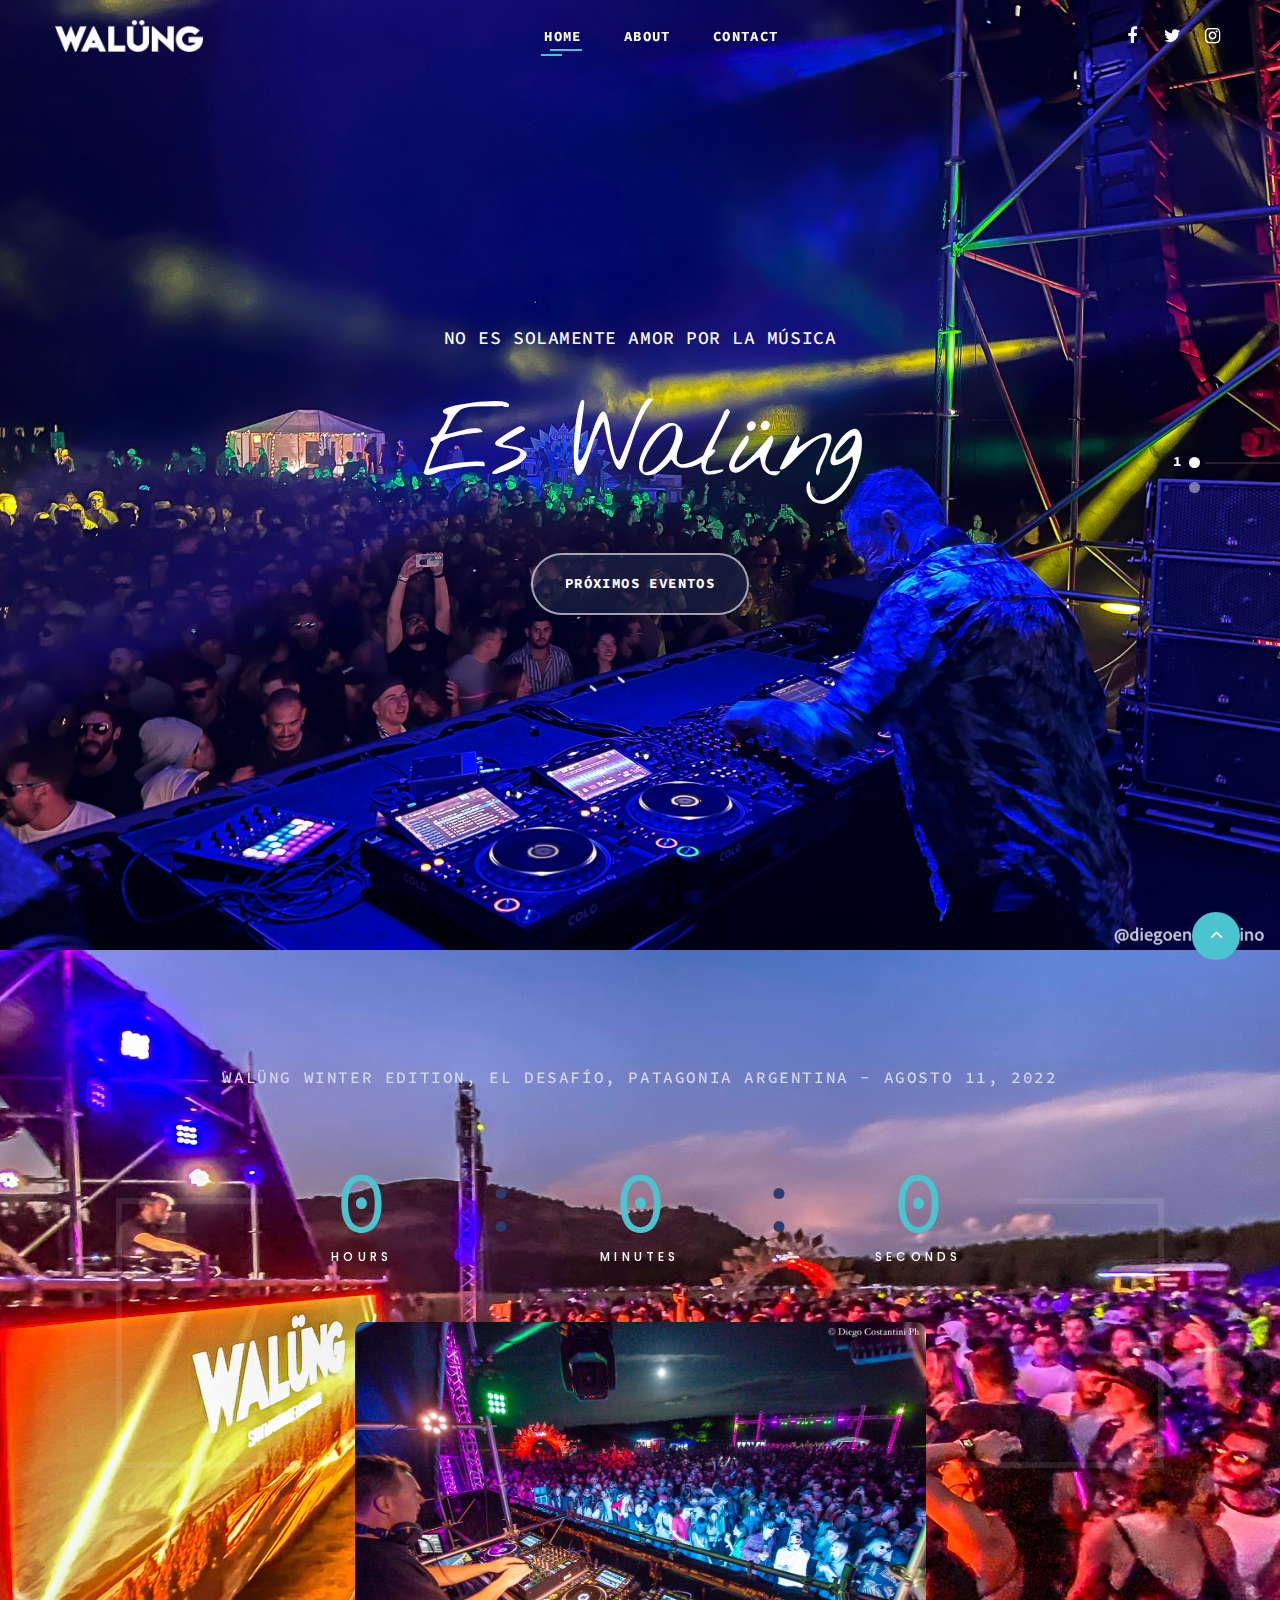
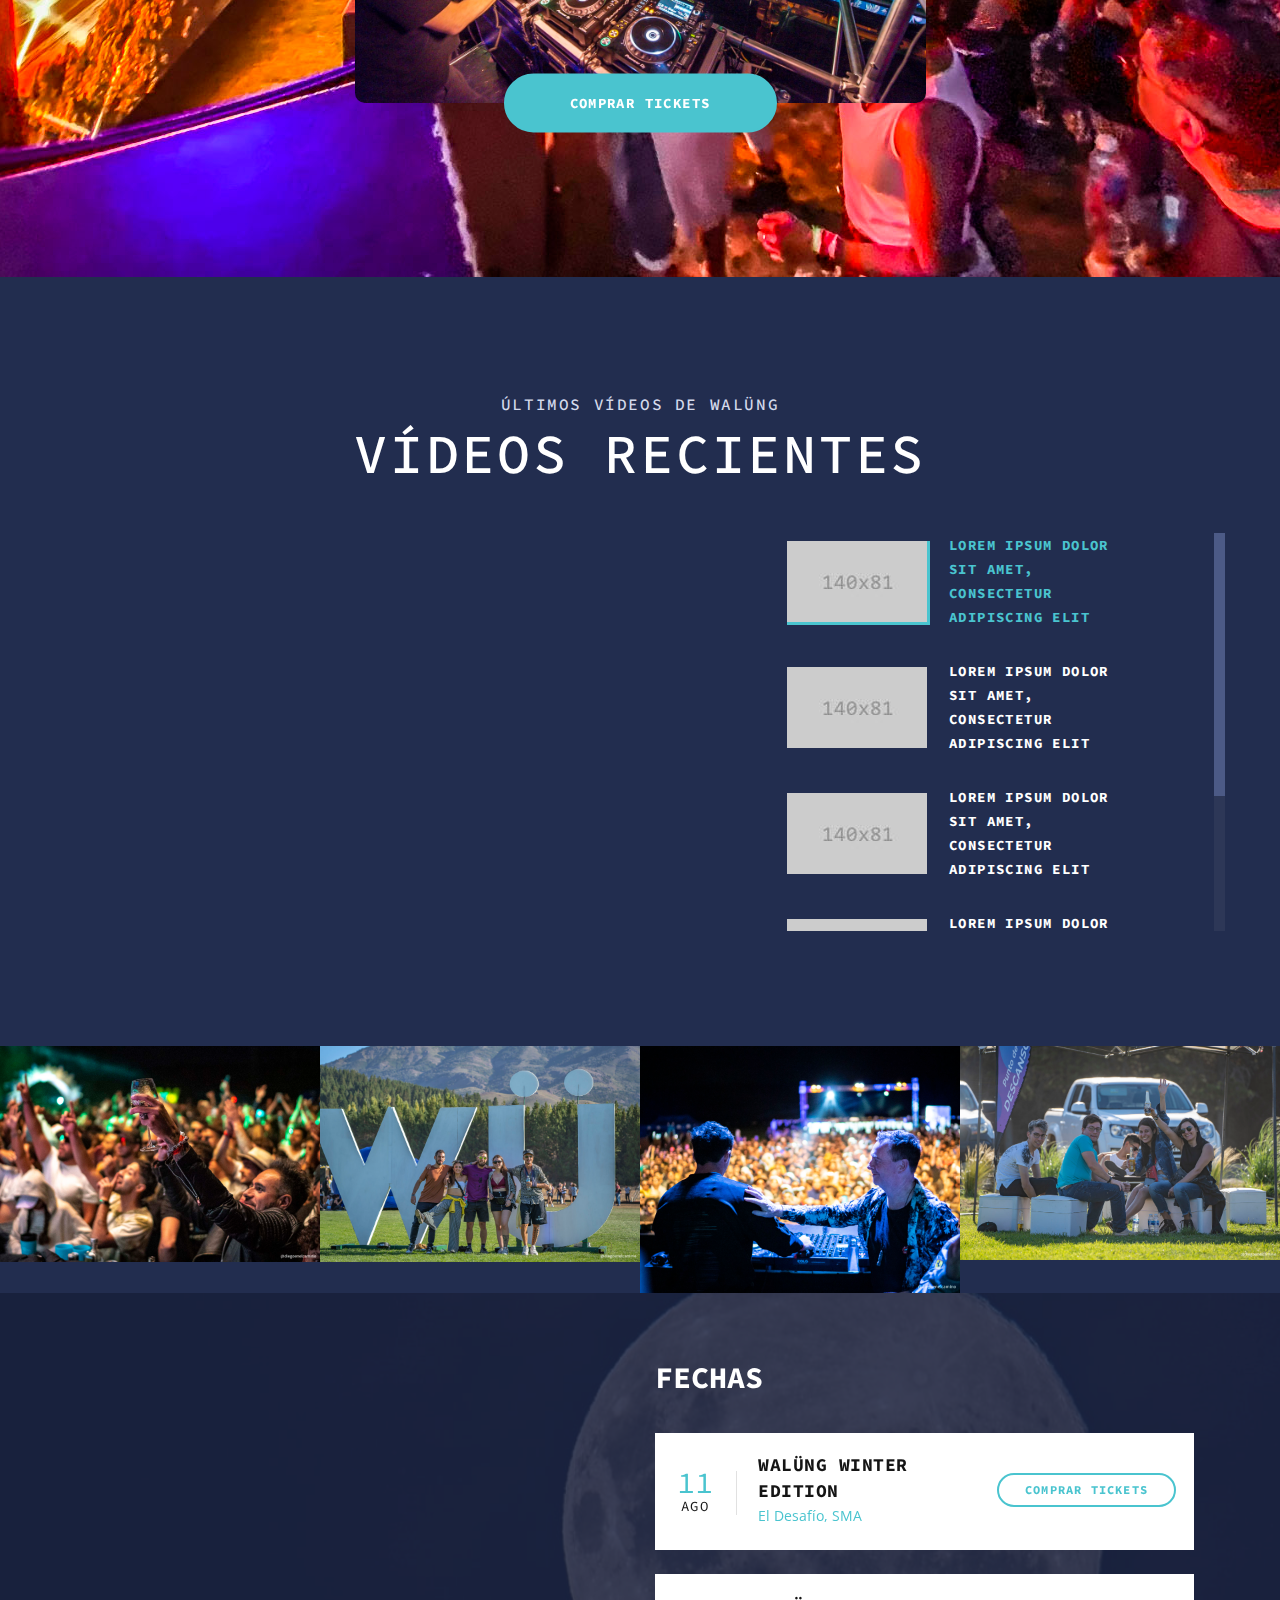
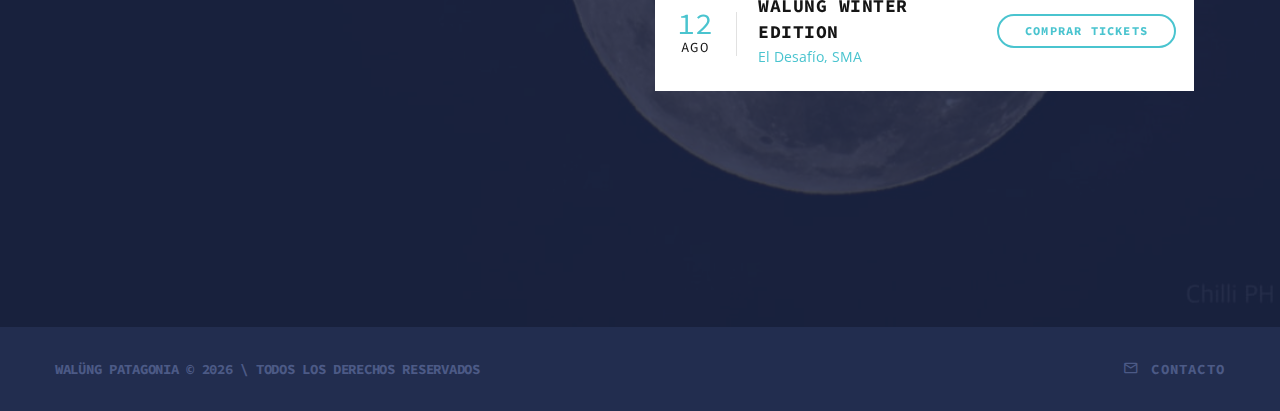
<file: index.html>
<!DOCTYPE html>
<html class="wide wow-animation" lang="en">
  <head>
    <title>Home</title>
    <meta charset="utf-8">
    <meta name="viewport" content="width=device-width, height=device-height, initial-scale=1.0">
    <meta http-equiv="X-UA-Compatible" content="IE=edge">
    <link rel="icon" href="images/favicon.ico" type="image/x-icon">
    <link rel="stylesheet" type="text/css" href="//fonts.googleapis.com/css?family=Lato:400,700%7COpen+Sans:400,600,700%7CSource+Code+Pro:300,400,500,600,700,900%7CNothing+You+Could+Do%7CPoppins:400,500">
    <link rel="stylesheet" href="css/bootstrap.css">
    <link rel="stylesheet" href="css/fonts.css">
    <link rel="stylesheet" href="css/style.css">
    <style>.ie-panel{display: none;background: #212121;padding: 10px 0;box-shadow: 3px 3px 5px 0 rgba(0,0,0,.3);clear: both;text-align:center;position: relative;z-index: 1;} html.ie-10 .ie-panel, html.lt-ie-10 .ie-panel {display: block;}</style>
  </head>
  <body>
    <div class="preloader">
      <div class="preloader-body">
        <div class="cssload-container">
          <div class="cssload-speeding-wheel"></div>
        </div>
      </div>
    </div>
    <div class="page">
      <!-- Page Header-->
      <header class="section page-header">
        <!--RD Navbar-->
        <div class="rd-navbar-wrap" style="position: absolute">
          <nav class="rd-navbar rd-navbar-classic" data-layout="rd-navbar-fixed" data-sm-layout="rd-navbar-fixed" data-md-layout="rd-navbar-fixed" data-md-device-layout="rd-navbar-fixed" data-lg-layout="rd-navbar-fixed" data-lg-device-layout="rd-navbar-fixed" data-xl-layout="rd-navbar-static" data-xl-device-layout="rd-navbar-static" data-xxl-layout="rd-navbar-static" data-xxl-device-layout="rd-navbar-static" data-lg-stick-up-offset="46px" data-xl-stick-up-offset="46px" data-xxl-stick-up-offset="46px" data-lg-stick-up="true" data-xl-stick-up="true" data-xxl-stick-up="true">
            <div class="rd-navbar-collapse-toggle rd-navbar-fixed-element-1" data-rd-navbar-toggle=".rd-navbar-collapse"><span></span></div>
            <div class="rd-navbar-main-outer">
              <div class="rd-navbar-main">
                <!--RD Navbar Panel-->
                <div class="rd-navbar-panel">
                  <!--RD Navbar Toggle-->
                  <button class="rd-navbar-toggle" data-rd-navbar-toggle=".rd-navbar-nav-wrap"><span></span></button>
                  <!--RD Navbar Brand-->
                  <div class="rd-navbar-brand">
                    <!--Brand--><a class="brand" href="index.html"><img src="images/324x69.png" alt="" width="148" height="26"/></a>
                  </div>
                </div>
                <div class="rd-navbar-main-element">
                  <div class="rd-navbar-nav-wrap">
                    <ul class="rd-navbar-nav">
                      <li class="rd-nav-item active"><a class="rd-nav-link" href="index.html">Home</a>
                      </li>
                      <li class="rd-nav-item"><a class="rd-nav-link" href="about.html">About</a>
                      </li>
                      <li class="rd-nav-item"><a class="rd-nav-link" href="contact.html">Contact</a>
                      </li>
                    </ul>
                  </div>
                </div>
                <div class="rd-navbar-collapse">
                  <ul class="socialite-list">
                    <li><a class="icon novi-icon socialite fa-facebook" href="" target="_blank"></a></li>
                    <li><a class="icon novi-icon socialite fa-twitter" href="" target="_blank"></a></li>
                    <li><a class="icon novi-icon socialite fa-instagram" href="https://www.instagram.com/walungpatagonia/" target="_blank"></a></li>
                  </ul>
                </div>
              </div>
            </div>
          </nav>
        </div>
      </header>
      <!--Swiper-->
      <section class="section swiper-container swiper-slider swiper-slider-1" data-loop="true" data-autoplay="3892" data-simulate-touch="false">
        <div class="swiper-wrapper text-center">
          <div class="swiper-slide context-dark" data-slide-bg="images/home1-01-1920x950.jpg">
            <div class="swiper-slide-caption section-md">
              <div class="container">
                <div class="row justify-content-lg-center">
                  <div class="col-lg-8">
                    <h5 data-caption-animate="fadeInUp" data-caption-delay="100">No es solamente amor por la música</h5>
                    <h1 data-caption-animate="fadeInUp" data-caption-delay="200">Es Walüng</h1>
                    <div class="button-wrap" data-caption-animate="fadeInUp" data-caption-delay="300"><a class="button button-modern button-custom-size-1" href="#fechas">próximos eventos</a></div>
                  </div>
                </div>
              </div>
            </div>
          </div>
          <div class="swiper-slide context-dark" data-slide-bg="images/home1-02-1920x950.jpg">
            <div class="swiper-slide-caption section-md">
              <div class="container">
                <div class="row justify-content-lg-center">
                  <div class="col-lg-8">
                    <h5 data-caption-animate="fadeInUp" data-caption-delay="100">Disfrutamos la música</h5>
                    <h1 data-caption-animate="fadeInUp" data-caption-delay="200">Festival #1 de la Patagonia</h1>
                    <div class="button-wrap" data-caption-animate="fadeInUp" data-caption-delay="300"><a class="button button-modern button-custom-size-1" href="#fechas">próximos eventos</a></div>
                  </div>
                </div>
              </div>
            </div>
          </div>
          <!-- <div class="swiper-slide context-dark" data-slide-bg="images/home1-03-1920x950.jpg">
            <div class="swiper-slide-caption section-md">
              <div class="container">
                <div class="row justify-content-lg-center">
                  <div class="col-lg-8">
                    <h5 data-caption-animate="fadeInUp" data-caption-delay="100">I introduce new style of djing</h5>
                    <h1 data-caption-animate="fadeInUp" data-caption-delay="200">Top DJing Skills</h1>
                    <div class="button-wrap" data-caption-animate="fadeInUp" data-caption-delay="300"><a class="button button-modern button-custom-size-1" href="#">see all events</a></div>
                  </div>
                </div>
              </div>
            </div>
          </div> -->
        </div>
        <!--Swiper Pagination-->
        <div class="swiper-pagination"></div>
      </section>

      <section class="parallax-container section-lg text-center" data-parallax-img="images/bg-home1-01-1920x1000.jpg">
        <div class="parallax-content">
          <div class="container">
            <h6 class="text-gray-600">Walüng Winter Edition, El Desafío, Patagonia Argentina - Agosto 11, 2022</h2>
            <div class="row justify-content-center">
              <div class="col-lg-11">
                <div class="post-event">
                  <div class="countdown" data-type="until" data-time="11 Aug 2022 18:00"></div><img src="images/events-02-571x313.jpg" alt="" width="571" height="156" style="border-radius: 10px;"/><a class="button button-primary button-lg" href="#">comprar tickets</a>
                </div>
              </div>
            </div>
          </div>
        </div>
      </section>

      <section class="section section-lg bg-default text-center">
        <div class="container">
          <h6 class="text-gray-600">Últimos vídeos de Walüng</h6>
          <h2>vídeos recientes</h2>
          <!--Bootstrap tabs-->
          <div class="tabs-custom tabs-vertical tabs-video" id="tabs-2">
            <!--Tab panes-->
            <div class="tab-content">
              <div class="tab-pane fade show active" id="tabs-2-1">
                <div class="entry-video embed-responsive embed-responsive-16by9">
                  <iframe width="886" height="668" src="https://www.youtube.com/embed/EZDGe9dH3j0" allowfullscreen=""></iframe>
                </div>
              </div>
              <div class="tab-pane fade" id="tabs-2-2">
                <div class="entry-video embed-responsive embed-responsive-16by9">
                  <iframe width="886" height="668" src="https://www.youtube.com/embed/EZDGe9dH3j0" allowfullscreen=""></iframe>
                </div>
              </div>
              <div class="tab-pane fade" id="tabs-2-3">
                <div class="entry-video embed-responsive embed-responsive-16by9">
                  <iframe width="886" height="668" src="https://www.youtube.com/embed/EZDGe9dH3j0" allowfullscreen=""></iframe>
                </div>
              </div>
              <div class="tab-pane fade" id="tabs-2-4">
                <div class="entry-video embed-responsive embed-responsive-16by9">
                  <iframe width="886" height="668" src="https://www.youtube.com/embed/EZDGe9dH3j0" allowfullscreen=""></iframe>
                </div>
              </div>
              <div class="tab-pane fade" id="tabs-2-5">
                <div class="entry-video embed-responsive embed-responsive-16by9">
                  <iframe width="886" height="668" src="https://www.youtube.com/embed/EZDGe9dH3j0" allowfullscreen=""></iframe>
                </div>
              </div>
            </div>
            <div class="scroll-wrap">
              <!--Nav tabs-->
              <ul class="nav nav-tabs">
                <li class="nav-item" role="presentation"><a class="nav-link active" href="#tabs-2-1" data-toggle="tab">
                    <div class="nav-video">
                      <figure class="nav-video-figure"><img src="images/video-01-140x81.jpg" alt="" width="140" height="40"/>
                      </figure>
                      <h6 class="nav-video-title">Lorem ipsum dolor sit amet, consectetur adipiscing elit</h6>
                    </div></a></li>
                <li class="nav-item" role="presentation"><a class="nav-link" href="#tabs-2-2" data-toggle="tab">
                    <div class="nav-video">
                      <figure class="nav-video-figure"><img src="images/video-02-140x81.jpg" alt="" width="140" height="40"/>
                      </figure>
                      <h6 class="nav-video-title">Lorem ipsum dolor sit amet, consectetur adipiscing elit</h6>
                    </div></a></li>
                <li class="nav-item" role="presentation"><a class="nav-link" href="#tabs-2-3" data-toggle="tab">
                    <div class="nav-video">
                      <figure class="nav-video-figure"><img src="images/video-03-140x81.jpg" alt="" width="140" height="40"/>
                      </figure>
                      <h6 class="nav-video-title">Lorem ipsum dolor sit amet, consectetur adipiscing elit</h6>
                    </div></a></li>
                <li class="nav-item" role="presentation"><a class="nav-link" href="#tabs-2-4" data-toggle="tab">
                    <div class="nav-video">
                      <figure class="nav-video-figure"><img src="images/video-04-140x81.jpg" alt="" width="140" height="40"/>
                      </figure>
                      <h6 class="nav-video-title">Lorem ipsum dolor sit amet, consectetur adipiscing elit</h6>
                    </div></a></li>
                <li class="nav-item" role="presentation"><a class="nav-link" href="#tabs-2-5" data-toggle="tab">
                    <div class="nav-video">
                      <figure class="nav-video-figure"><img src="images/video-05-140x81.jpg" alt="" width="140" height="40"/>
                      </figure>
                      <h6 class="nav-video-title">Lorem ipsum dolor sit amet, consectetur adipiscing elit</h6>
                    </div></a></li>
              </ul>
            </div>
          </div>
        </div>
      </section>

      <section class="section" data-lightgallery="group">
        <div class="row no-gutters">
          <div class="col-lg-3 col-sm-6">
            <div class="thumbnail-classic"><a class="thumbnail-classic-figure" data-lightgallery="item" href="images/image-original-01-1200x800.jpg"><img src="images/home1-05-480x350.jpg" alt="" width="480" height="175"/></a>
              <div class="thumbnail-classic-caption">
                <h5 class="thumbnail-classic-title">Lorem ipsum dolor sit amet</h5>
                <time class="thumbnail-classic-time" datetime="2019-09-19">Feb 16, 2022</time>
              </div>
            </div>
          </div>
          <div class="col-lg-3 col-sm-6">
            <div class="thumbnail-classic"><a class="thumbnail-classic-figure" data-lightgallery="item" href="images/image-original-02-1200x800.jpg"><img src="images/home1-06-480x350.jpg" alt="" width="480" height="175"/></a>
              <div class="thumbnail-classic-caption">
                <h5 class="thumbnail-classic-title">Lorem ipsum dolor sit amet</h5>
                <time class="thumbnail-classic-time" datetime="2019-09-19">Feb 16, 2022</time>
              </div>
            </div>
          </div>
          <div class="col-lg-3 col-sm-6">
            <div class="thumbnail-classic"><a class="thumbnail-classic-figure" data-lightgallery="item" href="images/image-original-03-1200x800.jpg"><img src="images/home1-07-480x350.jpg" alt="" width="480" height="175"/></a>
              <div class="thumbnail-classic-caption">
                <h5 class="thumbnail-classic-title">Lorem ipsum dolor sit amet</h5>
                <time class="thumbnail-classic-time" datetime="2019-09-19">Feb 17, 2022</time>
              </div>
            </div>
          </div>
          <div class="col-lg-3 col-sm-6">
            <div class="thumbnail-classic"><a class="thumbnail-classic-figure" data-lightgallery="item" href="images/image-original-04-1200x800.jpg"><img src="images/home1-08-480x350.jpg" alt="" width="480" height="175"/></a>
              <div class="thumbnail-classic-caption">
                <h5 class="thumbnail-classic-title">Lorem ipsum dolor sit amet</h5>
                <time class="thumbnail-classic-time" datetime="2019-09-19">Feb 17, 2022</time>
              </div>
            </div>
          </div>
        </div>
      </section>

      <!-- <section class="section section-xl bg-default text-center">
        <div class="container">
          <h6 class="text-gray-600">from my blog</h6>
          <h2>latest news</h2>
          <div class="row row-125">
            <div class="col-md-6 col-lg-4">
              <article class="post-classic">
                <figure class="post-classic-figure"><a href="#"><img src="images/post-classic-01-346x260.jpg" alt="" width="346" height="130"/></a></figure>
                <div class="post-classic-content">
                  <time class="post-classic-time" datetime="2019-09-19">Sep 19, 2019</time>
                  <h5 class="post-classic-title"><a href="#">teasing the demo of my new track ‘I need you’</a></h5><a class="post-classic-link" href="#">read more</a>
                </div>
              </article>
            </div>
            <div class="col-md-6 col-lg-4">
              <article class="post-classic">
                <figure class="post-classic-figure"><a href="#"><img src="images/post-classic-02-346x260.jpg" alt="" width="346" height="130"/></a></figure>
                <div class="post-classic-content">
                  <time class="post-classic-time" datetime="2019-09-19">Sep 19, 2019</time>
                  <h5 class="post-classic-title"><a href="#">Bring your favorite artist to your city!</a></h5><a class="post-classic-link" href="#">read more</a>
                </div>
              </article>
            </div>
            <div class="col-md-6 col-lg-4">
              <article class="post-classic">
                <figure class="post-classic-figure"><a href="#"><img src="images/post-classic-03-346x260.jpg" alt="" width="346" height="130"/></a></figure>
                <div class="post-classic-content">
                  <time class="post-classic-time" datetime="2019-09-19">Sep 19, 2019</time>
                  <h5 class="post-classic-title"><a href="#">New single: ‘rave on’ (raverz 2019 anthem)</a></h5><a class="post-classic-link" href="#">read more</a>
                </div>
              </article>
            </div>
          </div>
        </div>
      </section> -->

      <section id="fechas" class="parallax-container parallax-overlay-01" data-parallax-img="images/bg-footer-1920x1285.jpg">
        <div class="parallax-content">
          <div class="section-sm prefooter-custom">
            <div class="container">
              <div class="row row-30">
                <div class="col-lg-6">
                  <!-- <div class="google-map-container google-map-container-custom-1" data-center="new york, USA" data-zoom="5" data-styles="[{&quot;featureType&quot;:&quot;administrative&quot;,&quot;elementType&quot;:&quot;labels.text.fill&quot;,&quot;stylers&quot;:[{&quot;color&quot;:&quot;#444444&quot;}]},{&quot;featureType&quot;:&quot;landscape&quot;,&quot;elementType&quot;:&quot;all&quot;,&quot;stylers&quot;:[{&quot;color&quot;:&quot;#f2f2f2&quot;}]},{&quot;featureType&quot;:&quot;poi&quot;,&quot;elementType&quot;:&quot;all&quot;,&quot;stylers&quot;:[{&quot;visibility&quot;:&quot;off&quot;}]},{&quot;featureType&quot;:&quot;road&quot;,&quot;elementType&quot;:&quot;all&quot;,&quot;stylers&quot;:[{&quot;saturation&quot;:-100},{&quot;lightness&quot;:45}]},{&quot;featureType&quot;:&quot;road.highway&quot;,&quot;elementType&quot;:&quot;all&quot;,&quot;stylers&quot;:[{&quot;visibility&quot;:&quot;simplified&quot;}]},{&quot;featureType&quot;:&quot;road.arterial&quot;,&quot;elementType&quot;:&quot;labels.icon&quot;,&quot;stylers&quot;:[{&quot;visibility&quot;:&quot;off&quot;}]},{&quot;featureType&quot;:&quot;transit&quot;,&quot;elementType&quot;:&quot;all&quot;,&quot;stylers&quot;:[{&quot;visibility&quot;:&quot;off&quot;}]},{&quot;featureType&quot;:&quot;water&quot;,&quot;elementType&quot;:&quot;all&quot;,&quot;stylers&quot;:[{&quot;color&quot;:&quot;#46bcec&quot;},{&quot;visibility&quot;:&quot;on&quot;}]}]">
                    <div class="google-map"></div>
                    <ul class="google-map-markers">
                      <li data-location="Bayfront Park, Miami, USA" data-description="ULTRA MUSIC FESTIVAL" data-icon="images/gmap_marker-1.png" data-icon-active="images/gmap_marker-1.png"></li>
                      <li data-location="Brooklyn, New York, United States" data-description="CLUB CULTURAL" data-icon="images/gmap_marker-2.png" data-icon-active="images/gmap_marker-2.png"></li>
                      <li data-location="Hamilton Township Pennsylvania, United States" data-description="A summer story" data-icon="images/gmap_marker-3.png" data-icon-active="images/gmap_marker-3.png"></li>
                      <li data-location="Montgomery Veterans Park / Arboretum, Harlingen Road, United States" data-description="EXPO CENTER TRENciN" data-icon="images/gmap_marker-4.png" data-icon-active="images/gmap_marker-4.png"></li>
                      <li data-location="West Milford New Jersey, USA" data-description="WKND FESTIVAL BALTICS" data-icon="images/gmap_marker-5.png" data-icon-active="images/gmap_marker-5.png"></li>
                    </ul>
                  </div> -->
                </div>
                <div class="col-lg-6">
                  <h3>fechas</h3>
                  <div class="box-event-wrap scroll-wrap">
                          <div class="box-event novi-bg">
                            <div class="box-event-date-wrap">
                              <h3 class="box-event-date-day">11</h3>
                              <p class="box-event-date-month">Ago</p>
                            </div>
                            <div class="box-event-text-wrap">
                              <h5 class="box-event-text-title"><a href="#">Walüng Winter Edition</a></h5>
                              <ul class="box-event-text-location">
                                <li>El Desafío</li>
                                <li>SMA</li>
                              </ul>
                            </div>
                            <div class="box-event-button-wrap"><a class="button button-outline button-sm" href="#">comprar tickets</a></div>
                          </div>
                          <div class="box-event novi-bg">
                            <div class="box-event-date-wrap">
                              <h3 class="box-event-date-day">12</h3>
                              <p class="box-event-date-month">Ago</p>
                            </div>
                            <div class="box-event-text-wrap">
                              <h5 class="box-event-text-title"><a href="#">Walüng Winter Edition</a></h5>
                              <ul class="box-event-text-location">
                                <li>El Desafío</li>
                                <li>SMA</li>
                              </ul>
                            </div>
                            <div class="box-event-button-wrap"><a class="button button-outline button-sm" href="#">comprar tickets</a></div>
                          </div>
                  </div>
                </div>
              </div>
            </div>
          </div>
        </div>
      </section>
      <footer class="section footer-classic bg-default">
        <div class="container">
          <div class="row row-15">
            <div class="col-sm-6">
              <p class="rights"><span>Walüng Patagonia</span><span>&nbsp;</span><span>&copy;&nbsp;</span><span class="copyright-year"></span><span>&nbsp;</span><span>\&nbsp;</span>Todos los derechos reservados
              </p>
            </div>
            <div class="col-sm-6">
              <div class="footer-contact"><a href="contacts.html">
                  <div class="icon novi-icon mdi mdi-email-outline"></div>Contacto</a></div>
            </div>
          </div>
        </div>
      </footer>
    </div>
    <div class="snackbars" id="form-output-global"></div>
    <script src="js/core.min.js"></script>
    <script src="js/script.js"></script>
  </body>
</html>
</file>
<file: css/fonts.css>
/*
* Fonts
*//*
* Font Awesome Icons 4.7.0
*/@font-face {	font-family: 'FontAwesome';	src: url("../fonts/fontawesome-webfont.eot?v=4.7.0");	src: url("../fonts/fontawesome-webfont.eot?#iefix&v=4.7.0") format("embedded-opentype"), url("../fonts/fontawesome-webfont.woff2?v=4.7.0") format("woff2"), url("../fonts/fontawesome-webfont.woff?v=4.7.0") format("woff"), url("../fonts/fontawesome-webfont.ttf?v=4.7.0") format("truetype"), url("../fonts/fontawesome-webfont.svg?v=4.7.0#fontawesomeregular") format("svg");	font-weight: normal;	font-style: normal;}.fa {	display: inline-block;	font-family: 'FontAwesome';	font-size: inherit;	text-rendering: auto;	-webkit-font-smoothing: antialiased;	-moz-osx-font-smoothing: grayscale;}[class*='fa-']:before {	font-weight: 400;	font-family: 'FontAwesome';}/* makes the font 33% larger relative to the icon container */.fa-lg {	font-size: 1.33333333em;	line-height: 0.75em;	vertical-align: -15%;}.fa-2x {	font-size: 2em;}.fa-3x {	font-size: 3em;}.fa-4x {	font-size: 4em;}.fa-5x {	font-size: 5em;}.fa-fw {	width: 1.28571429em;	text-align: center;}.fa-ul {	padding-left: 0;	margin-left: 2.14285714em;	list-style-type: none;}.fa-ul > li {	position: relative;}.fa-li {	position: absolute;	left: -2.14285714em;	width: 2.14285714em;	top: 0.14285714em;	text-align: center;}.fa-li.fa-lg {	left: -1.85714286em;}.fa-border {	padding: .2em .25em .15em;	border: solid 0.08em #eeeeee;	border-radius: .1em;}.fa-pull-left {	float: left;}.fa-pull-right {	float: right;}.fa.fa-pull-left {	margin-right: .3em;}.fa.fa-pull-right {	margin-left: .3em;}/* Deprecated as of 4.4.0 */.pull-right {	float: right;}.pull-left {	float: left;}.fa.pull-left {	margin-right: .3em;}.fa.pull-right {	margin-left: .3em;}.fa-spin {	-webkit-animation: fa-spin 2s infinite linear;	animation: fa-spin 2s infinite linear;}.fa-pulse {	-webkit-animation: fa-spin 1s infinite steps(8);	animation: fa-spin 1s infinite steps(8);}@-webkit-keyframes fa-spin {	0% {		-webkit-transform: rotate(0deg);		transform: rotate(0deg);	}	100% {		-webkit-transform: rotate(359deg);		transform: rotate(359deg);	}}@keyframes fa-spin {	0% {		-webkit-transform: rotate(0deg);		transform: rotate(0deg);	}	100% {		-webkit-transform: rotate(359deg);		transform: rotate(359deg);	}}.fa-rotate-90 {	-ms-filter: "progid:DXImageTransform.Microsoft.BasicImage(rotation=1)";	-webkit-transform: rotate(90deg);	-ms-transform: rotate(90deg);	transform: rotate(90deg);}.fa-rotate-180 {	-ms-filter: "progid:DXImageTransform.Microsoft.BasicImage(rotation=2)";	-webkit-transform: rotate(180deg);	-ms-transform: rotate(180deg);	transform: rotate(180deg);}.fa-rotate-270 {	-ms-filter: "progid:DXImageTransform.Microsoft.BasicImage(rotation=3)";	-webkit-transform: rotate(270deg);	-ms-transform: rotate(270deg);	transform: rotate(270deg);}.fa-flip-horizontal {	-ms-filter: "progid:DXImageTransform.Microsoft.BasicImage(rotation=0, mirror=1)";	-webkit-transform: scale(-1, 1);	-ms-transform: scale(-1, 1);	transform: scale(-1, 1);}.fa-flip-vertical {	-ms-filter: "progid:DXImageTransform.Microsoft.BasicImage(rotation=2, mirror=1)";	-webkit-transform: scale(1, -1);	-ms-transform: scale(1, -1);	transform: scale(1, -1);}:root .fa-rotate-90,:root .fa-rotate-180,:root .fa-rotate-270,:root .fa-flip-horizontal,:root .fa-flip-vertical {	filter: none;}.fa-stack {	position: relative;	display: inline-block;	width: 2em;	height: 2em;	line-height: 2em;	vertical-align: middle;}.fa-stack-1x,.fa-stack-2x {	position: absolute;	left: 0;	width: 100%;	text-align: center;}.fa-stack-1x {	line-height: inherit;}.fa-stack-2x {	font-size: 2em;}.fa-inverse {	color: #ffffff;}/* Font Awesome uses the Unicode Private Use Area (PUA) to ensure screen
   readers do not read off random characters that represent icons */.fa-glass:before {	content: "\f000";}.fa-music:before {	content: "\f001";}.fa-search:before {	content: "\f002";}.fa-envelope-o:before {	content: "\f003";}.fa-heart:before {	content: "\f004";}.fa-star:before {	content: "\f005";}.fa-star-o:before {	content: "\f006";}.fa-user:before {	content: "\f007";}.fa-film:before {	content: "\f008";}.fa-th-large:before {	content: "\f009";}.fa-th:before {	content: "\f00a";}.fa-th-list:before {	content: "\f00b";}.fa-check:before {	content: "\f00c";}.fa-remove:before,.fa-close:before,.fa-times:before {	content: "\f00d";}.fa-search-plus:before {	content: "\f00e";}.fa-search-minus:before {	content: "\f010";}.fa-power-off:before {	content: "\f011";}.fa-signal:before {	content: "\f012";}.fa-gear:before,.fa-cog:before {	content: "\f013";}.fa-trash-o:before {	content: "\f014";}.fa-home:before {	content: "\f015";}.fa-file-o:before {	content: "\f016";}.fa-clock-o:before {	content: "\f017";}.fa-road:before {	content: "\f018";}.fa-download:before {	content: "\f019";}.fa-arrow-circle-o-down:before {	content: "\f01a";}.fa-arrow-circle-o-up:before {	content: "\f01b";}.fa-inbox:before {	content: "\f01c";}.fa-play-circle-o:before {	content: "\f01d";}.fa-rotate-right:before,.fa-repeat:before {	content: "\f01e";}.fa-refresh:before {	content: "\f021";}.fa-list-alt:before {	content: "\f022";}.fa-lock:before {	content: "\f023";}.fa-flag:before {	content: "\f024";}.fa-headphones:before {	content: "\f025";}.fa-volume-off:before {	content: "\f026";}.fa-volume-down:before {	content: "\f027";}.fa-volume-up:before {	content: "\f028";}.fa-qrcode:before {	content: "\f029";}.fa-barcode:before {	content: "\f02a";}.fa-tag:before {	content: "\f02b";}.fa-tags:before {	content: "\f02c";}.fa-book:before {	content: "\f02d";}.fa-bookmark:before {	content: "\f02e";}.fa-print:before {	content: "\f02f";}.fa-camera:before {	content: "\f030";}.fa-font:before {	content: "\f031";}.fa-bold:before {	content: "\f032";}.fa-italic:before {	content: "\f033";}.fa-text-height:before {	content: "\f034";}.fa-text-width:before {	content: "\f035";}.fa-align-left:before {	content: "\f036";}.fa-align-center:before {	content: "\f037";}.fa-align-right:before {	content: "\f038";}.fa-align-justify:before {	content: "\f039";}.fa-list:before {	content: "\f03a";}.fa-dedent:before,.fa-outdent:before {	content: "\f03b";}.fa-indent:before {	content: "\f03c";}.fa-video-camera:before {	content: "\f03d";}.fa-photo:before,.fa-image:before,.fa-picture-o:before {	content: "\f03e";}.fa-pencil:before {	content: "\f040";}.fa-map-marker:before {	content: "\f041";}.fa-adjust:before {	content: "\f042";}.fa-tint:before {	content: "\f043";}.fa-edit:before,.fa-pencil-square-o:before {	content: "\f044";}.fa-share-square-o:before {	content: "\f045";}.fa-check-square-o:before {	content: "\f046";}.fa-arrows:before {	content: "\f047";}.fa-step-backward:before {	content: "\f048";}.fa-fast-backward:before {	content: "\f049";}.fa-backward:before {	content: "\f04a";}.fa-play:before {	content: "\f04b";}.fa-pause:before {	content: "\f04c";}.fa-stop:before {	content: "\f04d";}.fa-forward:before {	content: "\f04e";}.fa-fast-forward:before {	content: "\f050";}.fa-step-forward:before {	content: "\f051";}.fa-eject:before {	content: "\f052";}.fa-chevron-left:before {	content: "\f053";}.fa-chevron-right:before {	content: "\f054";}.fa-plus-circle:before {	content: "\f055";}.fa-minus-circle:before {	content: "\f056";}.fa-times-circle:before {	content: "\f057";}.fa-check-circle:before {	content: "\f058";}.fa-question-circle:before {	content: "\f059";}.fa-info-circle:before {	content: "\f05a";}.fa-crosshairs:before {	content: "\f05b";}.fa-times-circle-o:before {	content: "\f05c";}.fa-check-circle-o:before {	content: "\f05d";}.fa-ban:before {	content: "\f05e";}.fa-arrow-left:before {	content: "\f060";}.fa-arrow-right:before {	content: "\f061";}.fa-arrow-up:before {	content: "\f062";}.fa-arrow-down:before {	content: "\f063";}.fa-mail-forward:before,.fa-share:before {	content: "\f064";}.fa-expand:before {	content: "\f065";}.fa-compress:before {	content: "\f066";}.fa-plus:before {	content: "\f067";}.fa-minus:before {	content: "\f068";}.fa-asterisk:before {	content: "\f069";}.fa-exclamation-circle:before {	content: "\f06a";}.fa-gift:before {	content: "\f06b";}.fa-leaf:before {	content: "\f06c";}.fa-fire:before {	content: "\f06d";}.fa-eye:before {	content: "\f06e";}.fa-eye-slash:before {	content: "\f070";}.fa-warning:before,.fa-exclamation-triangle:before {	content: "\f071";}.fa-plane:before {	content: "\f072";}.fa-calendar:before {	content: "\f073";}.fa-random:before {	content: "\f074";}.fa-comment:before {	content: "\f075";}.fa-magnet:before {	content: "\f076";}.fa-chevron-up:before {	content: "\f077";}.fa-chevron-down:before {	content: "\f078";}.fa-retweet:before {	content: "\f079";}.fa-shopping-cart:before {	content: "\f07a";}.fa-folder:before {	content: "\f07b";}.fa-folder-open:before {	content: "\f07c";}.fa-arrows-v:before {	content: "\f07d";}.fa-arrows-h:before {	content: "\f07e";}.fa-bar-chart-o:before,.fa-bar-chart:before {	content: "\f080";}.fa-twitter-square:before {	content: "\f081";}.fa-facebook-square:before {	content: "\f082";}.fa-camera-retro:before {	content: "\f083";}.fa-key:before {	content: "\f084";}.fa-gears:before,.fa-cogs:before {	content: "\f085";}.fa-comments:before {	content: "\f086";}.fa-thumbs-o-up:before {	content: "\f087";}.fa-thumbs-o-down:before {	content: "\f088";}.fa-star-half:before {	content: "\f089";}.fa-heart-o:before {	content: "\f08a";}.fa-sign-out:before {	content: "\f08b";}.fa-linkedin-square:before {	content: "\f08c";}.fa-thumb-tack:before {	content: "\f08d";}.fa-external-link:before {	content: "\f08e";}.fa-sign-in:before {	content: "\f090";}.fa-trophy:before {	content: "\f091";}.fa-github-square:before {	content: "\f092";}.fa-upload:before {	content: "\f093";}.fa-lemon-o:before {	content: "\f094";}.fa-phone:before {	content: "\f095";}.fa-square-o:before {	content: "\f096";}.fa-bookmark-o:before {	content: "\f097";}.fa-phone-square:before {	content: "\f098";}.fa-twitter:before {	content: "\f099";}.fa-facebook-f:before,.fa-facebook:before {	content: "\f09a";}.fa-github:before {	content: "\f09b";}.fa-unlock:before {	content: "\f09c";}.fa-credit-card:before {	content: "\f09d";}.fa-feed:before,.fa-rss:before {	content: "\f09e";}.fa-hdd-o:before {	content: "\f0a0";}.fa-bullhorn:before {	content: "\f0a1";}.fa-bell:before {	content: "\f0f3";}.fa-certificate:before {	content: "\f0a3";}.fa-hand-o-right:before {	content: "\f0a4";}.fa-hand-o-left:before {	content: "\f0a5";}.fa-hand-o-up:before {	content: "\f0a6";}.fa-hand-o-down:before {	content: "\f0a7";}.fa-arrow-circle-left:before {	content: "\f0a8";}.fa-arrow-circle-right:before {	content: "\f0a9";}.fa-arrow-circle-up:before {	content: "\f0aa";}.fa-arrow-circle-down:before {	content: "\f0ab";}.fa-globe:before {	content: "\f0ac";}.fa-wrench:before {	content: "\f0ad";}.fa-tasks:before {	content: "\f0ae";}.fa-filter:before {	content: "\f0b0";}.fa-briefcase:before {	content: "\f0b1";}.fa-arrows-alt:before {	content: "\f0b2";}.fa-group:before,.fa-users:before {	content: "\f0c0";}.fa-chain:before,.fa-link:before {	content: "\f0c1";}.fa-cloud:before {	content: "\f0c2";}.fa-flask:before {	content: "\f0c3";}.fa-cut:before,.fa-scissors:before {	content: "\f0c4";}.fa-copy:before,.fa-files-o:before {	content: "\f0c5";}.fa-paperclip:before {	content: "\f0c6";}.fa-save:before,.fa-floppy-o:before {	content: "\f0c7";}.fa-square:before {	content: "\f0c8";}.fa-navicon:before,.fa-reorder:before,.fa-bars:before {	content: "\f0c9";}.fa-list-ul:before {	content: "\f0ca";}.fa-list-ol:before {	content: "\f0cb";}.fa-strikethrough:before {	content: "\f0cc";}.fa-underline:before {	content: "\f0cd";}.fa-table:before {	content: "\f0ce";}.fa-magic:before {	content: "\f0d0";}.fa-truck:before {	content: "\f0d1";}.fa-pinterest:before {	content: "\f0d2";}.fa-pinterest-square:before {	content: "\f0d3";}.fa-google-plus-square:before {	content: "\f0d4";}.fa-google-plus:before {	content: "\f0d5";}.fa-money:before {	content: "\f0d6";}.fa-caret-down:before {	content: "\f0d7";}.fa-caret-up:before {	content: "\f0d8";}.fa-caret-left:before {	content: "\f0d9";}.fa-caret-right:before {	content: "\f0da";}.fa-columns:before {	content: "\f0db";}.fa-unsorted:before,.fa-sort:before {	content: "\f0dc";}.fa-sort-down:before,.fa-sort-desc:before {	content: "\f0dd";}.fa-sort-up:before,.fa-sort-asc:before {	content: "\f0de";}.fa-envelope:before {	content: "\f0e0";}.fa-linkedin:before {	content: "\f0e1";}.fa-rotate-left:before,.fa-undo:before {	content: "\f0e2";}.fa-legal:before,.fa-gavel:before {	content: "\f0e3";}.fa-dashboard:before,.fa-tachometer:before {	content: "\f0e4";}.fa-comment-o:before {	content: "\f0e5";}.fa-comments-o:before {	content: "\f0e6";}.fa-flash:before,.fa-bolt:before {	content: "\f0e7";}.fa-sitemap:before {	content: "\f0e8";}.fa-umbrella:before {	content: "\f0e9";}.fa-paste:before,.fa-clipboard:before {	content: "\f0ea";}.fa-lightbulb-o:before {	content: "\f0eb";}.fa-exchange:before {	content: "\f0ec";}.fa-cloud-download:before {	content: "\f0ed";}.fa-cloud-upload:before {	content: "\f0ee";}.fa-user-md:before {	content: "\f0f0";}.fa-stethoscope:before {	content: "\f0f1";}.fa-suitcase:before {	content: "\f0f2";}.fa-bell-o:before {	content: "\f0a2";}.fa-coffee:before {	content: "\f0f4";}.fa-cutlery:before {	content: "\f0f5";}.fa-file-text-o:before {	content: "\f0f6";}.fa-building-o:before {	content: "\f0f7";}.fa-hospital-o:before {	content: "\f0f8";}.fa-ambulance:before {	content: "\f0f9";}.fa-medkit:before {	content: "\f0fa";}.fa-fighter-jet:before {	content: "\f0fb";}.fa-beer:before {	content: "\f0fc";}.fa-h-square:before {	content: "\f0fd";}.fa-plus-square:before {	content: "\f0fe";}.fa-angle-double-left:before {	content: "\f100";}.fa-angle-double-right:before {	content: "\f101";}.fa-angle-double-up:before {	content: "\f102";}.fa-angle-double-down:before {	content: "\f103";}.fa-angle-left:before {	content: "\f104";}.fa-angle-right:before {	content: "\f105";}.fa-angle-up:before {	content: "\f106";}.fa-angle-down:before {	content: "\f107";}.fa-desktop:before {	content: "\f108";}.fa-laptop:before {	content: "\f109";}.fa-tablet:before {	content: "\f10a";}.fa-mobile-phone:before,.fa-mobile:before {	content: "\f10b";}.fa-circle-o:before {	content: "\f10c";}.fa-quote-left:before {	content: "\f10d";}.fa-quote-right:before {	content: "\f10e";}.fa-spinner:before {	content: "\f110";}.fa-circle:before {	content: "\f111";}.fa-mail-reply:before,.fa-reply:before {	content: "\f112";}.fa-github-alt:before {	content: "\f113";}.fa-folder-o:before {	content: "\f114";}.fa-folder-open-o:before {	content: "\f115";}.fa-smile-o:before {	content: "\f118";}.fa-frown-o:before {	content: "\f119";}.fa-meh-o:before {	content: "\f11a";}.fa-gamepad:before {	content: "\f11b";}.fa-keyboard-o:before {	content: "\f11c";}.fa-flag-o:before {	content: "\f11d";}.fa-flag-checkered:before {	content: "\f11e";}.fa-terminal:before {	content: "\f120";}.fa-code:before {	content: "\f121";}.fa-mail-reply-all:before,.fa-reply-all:before {	content: "\f122";}.fa-star-half-empty:before,.fa-star-half-full:before,.fa-star-half-o:before {	content: "\f123";}.fa-location-arrow:before {	content: "\f124";}.fa-crop:before {	content: "\f125";}.fa-code-fork:before {	content: "\f126";}.fa-unlink:before,.fa-chain-broken:before {	content: "\f127";}.fa-question:before {	content: "\f128";}.fa-info:before {	content: "\f129";}.fa-exclamation:before {	content: "\f12a";}.fa-superscript:before {	content: "\f12b";}.fa-subscript:before {	content: "\f12c";}.fa-eraser:before {	content: "\f12d";}.fa-puzzle-piece:before {	content: "\f12e";}.fa-microphone:before {	content: "\f130";}.fa-microphone-slash:before {	content: "\f131";}.fa-shield:before {	content: "\f132";}.fa-calendar-o:before {	content: "\f133";}.fa-fire-extinguisher:before {	content: "\f134";}.fa-rocket:before {	content: "\f135";}.fa-maxcdn:before {	content: "\f136";}.fa-chevron-circle-left:before {	content: "\f137";}.fa-chevron-circle-right:before {	content: "\f138";}.fa-chevron-circle-up:before {	content: "\f139";}.fa-chevron-circle-down:before {	content: "\f13a";}.fa-html5:before {	content: "\f13b";}.fa-css3:before {	content: "\f13c";}.fa-anchor:before {	content: "\f13d";}.fa-unlock-alt:before {	content: "\f13e";}.fa-bullseye:before {	content: "\f140";}.fa-ellipsis-h:before {	content: "\f141";}.fa-ellipsis-v:before {	content: "\f142";}.fa-rss-square:before {	content: "\f143";}.fa-play-circle:before {	content: "\f144";}.fa-ticket:before {	content: "\f145";}.fa-minus-square:before {	content: "\f146";}.fa-minus-square-o:before {	content: "\f147";}.fa-level-up:before {	content: "\f148";}.fa-level-down:before {	content: "\f149";}.fa-check-square:before {	content: "\f14a";}.fa-pencil-square:before {	content: "\f14b";}.fa-external-link-square:before {	content: "\f14c";}.fa-share-square:before {	content: "\f14d";}.fa-compass:before {	content: "\f14e";}.fa-toggle-down:before,.fa-caret-square-o-down:before {	content: "\f150";}.fa-toggle-up:before,.fa-caret-square-o-up:before {	content: "\f151";}.fa-toggle-right:before,.fa-caret-square-o-right:before {	content: "\f152";}.fa-euro:before,.fa-eur:before {	content: "\f153";}.fa-gbp:before {	content: "\f154";}.fa-dollar:before,.fa-usd:before {	content: "\f155";}.fa-rupee:before,.fa-inr:before {	content: "\f156";}.fa-cny:before,.fa-rmb:before,.fa-yen:before,.fa-jpy:before {	content: "\f157";}.fa-ruble:before,.fa-rouble:before,.fa-rub:before {	content: "\f158";}.fa-won:before,.fa-krw:before {	content: "\f159";}.fa-bitcoin:before,.fa-btc:before {	content: "\f15a";}.fa-file:before {	content: "\f15b";}.fa-file-text:before {	content: "\f15c";}.fa-sort-alpha-asc:before {	content: "\f15d";}.fa-sort-alpha-desc:before {	content: "\f15e";}.fa-sort-amount-asc:before {	content: "\f160";}.fa-sort-amount-desc:before {	content: "\f161";}.fa-sort-numeric-asc:before {	content: "\f162";}.fa-sort-numeric-desc:before {	content: "\f163";}.fa-thumbs-up:before {	content: "\f164";}.fa-thumbs-down:before {	content: "\f165";}.fa-youtube-square:before {	content: "\f166";}.fa-youtube:before {	content: "\f167";}.fa-xing:before {	content: "\f168";}.fa-xing-square:before {	content: "\f169";}.fa-youtube-play:before {	content: "\f16a";}.fa-dropbox:before {	content: "\f16b";}.fa-stack-overflow:before {	content: "\f16c";}.fa-instagram:before {	content: "\f16d";}.fa-flickr:before {	content: "\f16e";}.fa-adn:before {	content: "\f170";}.fa-bitbucket:before {	content: "\f171";}.fa-bitbucket-square:before {	content: "\f172";}.fa-tumblr:before {	content: "\f173";}.fa-tumblr-square:before {	content: "\f174";}.fa-long-arrow-down:before {	content: "\f175";}.fa-long-arrow-up:before {	content: "\f176";}.fa-long-arrow-left:before {	content: "\f177";}.fa-long-arrow-right:before {	content: "\f178";}.fa-apple:before {	content: "\f179";}.fa-windows:before {	content: "\f17a";}.fa-android:before {	content: "\f17b";}.fa-linux:before {	content: "\f17c";}.fa-dribbble:before {	content: "\f17d";}.fa-skype:before {	content: "\f17e";}.fa-foursquare:before {	content: "\f180";}.fa-trello:before {	content: "\f181";}.fa-female:before {	content: "\f182";}.fa-male:before {	content: "\f183";}.fa-gittip:before,.fa-gratipay:before {	content: "\f184";}.fa-sun-o:before {	content: "\f185";}.fa-moon-o:before {	content: "\f186";}.fa-archive:before {	content: "\f187";}.fa-bug:before {	content: "\f188";}.fa-vk:before {	content: "\f189";}.fa-weibo:before {	content: "\f18a";}.fa-renren:before {	content: "\f18b";}.fa-pagelines:before {	content: "\f18c";}.fa-stack-exchange:before {	content: "\f18d";}.fa-arrow-circle-o-right:before {	content: "\f18e";}.fa-arrow-circle-o-left:before {	content: "\f190";}.fa-toggle-left:before,.fa-caret-square-o-left:before {	content: "\f191";}.fa-dot-circle-o:before {	content: "\f192";}.fa-wheelchair:before {	content: "\f193";}.fa-vimeo-square:before {	content: "\f194";}.fa-turkish-lira:before,.fa-try:before {	content: "\f195";}.fa-plus-square-o:before {	content: "\f196";}.fa-space-shuttle:before {	content: "\f197";}.fa-slack:before {	content: "\f198";}.fa-envelope-square:before {	content: "\f199";}.fa-wordpress:before {	content: "\f19a";}.fa-openid:before {	content: "\f19b";}.fa-institution:before,.fa-bank:before,.fa-university:before {	content: "\f19c";}.fa-mortar-board:before,.fa-graduation-cap:before {	content: "\f19d";}.fa-yahoo:before {	content: "\f19e";}.fa-google:before {	content: "\f1a0";}.fa-reddit:before {	content: "\f1a1";}.fa-reddit-square:before {	content: "\f1a2";}.fa-stumbleupon-circle:before {	content: "\f1a3";}.fa-stumbleupon:before {	content: "\f1a4";}.fa-delicious:before {	content: "\f1a5";}.fa-digg:before {	content: "\f1a6";}.fa-pied-piper-pp:before {	content: "\f1a7";}.fa-pied-piper-alt:before {	content: "\f1a8";}.fa-drupal:before {	content: "\f1a9";}.fa-joomla:before {	content: "\f1aa";}.fa-language:before {	content: "\f1ab";}.fa-fax:before {	content: "\f1ac";}.fa-building:before {	content: "\f1ad";}.fa-child:before {	content: "\f1ae";}.fa-paw:before {	content: "\f1b0";}.fa-spoon:before {	content: "\f1b1";}.fa-cube:before {	content: "\f1b2";}.fa-cubes:before {	content: "\f1b3";}.fa-behance:before {	content: "\f1b4";}.fa-behance-square:before {	content: "\f1b5";}.fa-steam:before {	content: "\f1b6";}.fa-steam-square:before {	content: "\f1b7";}.fa-recycle:before {	content: "\f1b8";}.fa-automobile:before,.fa-car:before {	content: "\f1b9";}.fa-cab:before,.fa-taxi:before {	content: "\f1ba";}.fa-tree:before {	content: "\f1bb";}.fa-spotify:before {	content: "\f1bc";}.fa-deviantart:before {	content: "\f1bd";}.fa-soundcloud:before {	content: "\f1be";}.fa-database:before {	content: "\f1c0";}.fa-file-pdf-o:before {	content: "\f1c1";}.fa-file-word-o:before {	content: "\f1c2";}.fa-file-excel-o:before {	content: "\f1c3";}.fa-file-powerpoint-o:before {	content: "\f1c4";}.fa-file-photo-o:before,.fa-file-picture-o:before,.fa-file-image-o:before {	content: "\f1c5";}.fa-file-zip-o:before,.fa-file-archive-o:before {	content: "\f1c6";}.fa-file-sound-o:before,.fa-file-audio-o:before {	content: "\f1c7";}.fa-file-movie-o:before,.fa-file-video-o:before {	content: "\f1c8";}.fa-file-code-o:before {	content: "\f1c9";}.fa-vine:before {	content: "\f1ca";}.fa-codepen:before {	content: "\f1cb";}.fa-jsfiddle:before {	content: "\f1cc";}.fa-life-bouy:before,.fa-life-buoy:before,.fa-life-saver:before,.fa-support:before,.fa-life-ring:before {	content: "\f1cd";}.fa-circle-o-notch:before {	content: "\f1ce";}.fa-ra:before,.fa-resistance:before,.fa-rebel:before {	content: "\f1d0";}.fa-ge:before,.fa-empire:before {	content: "\f1d1";}.fa-git-square:before {	content: "\f1d2";}.fa-git:before {	content: "\f1d3";}.fa-y-combinator-square:before,.fa-yc-square:before,.fa-hacker-news:before {	content: "\f1d4";}.fa-tencent-weibo:before {	content: "\f1d5";}.fa-qq:before {	content: "\f1d6";}.fa-wechat:before,.fa-weixin:before {	content: "\f1d7";}.fa-send:before,.fa-paper-plane:before {	content: "\f1d8";}.fa-send-o:before,.fa-paper-plane-o:before {	content: "\f1d9";}.fa-history:before {	content: "\f1da";}.fa-circle-thin:before {	content: "\f1db";}.fa-header:before {	content: "\f1dc";}.fa-paragraph:before {	content: "\f1dd";}.fa-sliders:before {	content: "\f1de";}.fa-share-alt:before {	content: "\f1e0";}.fa-share-alt-square:before {	content: "\f1e1";}.fa-bomb:before {	content: "\f1e2";}.fa-soccer-ball-o:before,.fa-futbol-o:before {	content: "\f1e3";}.fa-tty:before {	content: "\f1e4";}.fa-binoculars:before {	content: "\f1e5";}.fa-plug:before {	content: "\f1e6";}.fa-slideshare:before {	content: "\f1e7";}.fa-twitch:before {	content: "\f1e8";}.fa-yelp:before {	content: "\f1e9";}.fa-newspaper-o:before {	content: "\f1ea";}.fa-wifi:before {	content: "\f1eb";}.fa-calculator:before {	content: "\f1ec";}.fa-paypal:before {	content: "\f1ed";}.fa-google-wallet:before {	content: "\f1ee";}.fa-cc-visa:before {	content: "\f1f0";}.fa-cc-mastercard:before {	content: "\f1f1";}.fa-cc-discover:before {	content: "\f1f2";}.fa-cc-amex:before {	content: "\f1f3";}.fa-cc-paypal:before {	content: "\f1f4";}.fa-cc-stripe:before {	content: "\f1f5";}.fa-bell-slash:before {	content: "\f1f6";}.fa-bell-slash-o:before {	content: "\f1f7";}.fa-trash:before {	content: "\f1f8";}.fa-copyright:before {	content: "\f1f9";}.fa-at:before {	content: "\f1fa";}.fa-eyedropper:before {	content: "\f1fb";}.fa-paint-brush:before {	content: "\f1fc";}.fa-birthday-cake:before {	content: "\f1fd";}.fa-area-chart:before {	content: "\f1fe";}.fa-pie-chart:before {	content: "\f200";}.fa-line-chart:before {	content: "\f201";}.fa-lastfm:before {	content: "\f202";}.fa-lastfm-square:before {	content: "\f203";}.fa-toggle-off:before {	content: "\f204";}.fa-toggle-on:before {	content: "\f205";}.fa-bicycle:before {	content: "\f206";}.fa-bus:before {	content: "\f207";}.fa-ioxhost:before {	content: "\f208";}.fa-angellist:before {	content: "\f209";}.fa-cc:before {	content: "\f20a";}.fa-shekel:before,.fa-sheqel:before,.fa-ils:before {	content: "\f20b";}.fa-meanpath:before {	content: "\f20c";}.fa-buysellads:before {	content: "\f20d";}.fa-connectdevelop:before {	content: "\f20e";}.fa-dashcube:before {	content: "\f210";}.fa-forumbee:before {	content: "\f211";}.fa-leanpub:before {	content: "\f212";}.fa-sellsy:before {	content: "\f213";}.fa-shirtsinbulk:before {	content: "\f214";}.fa-simplybuilt:before {	content: "\f215";}.fa-skyatlas:before {	content: "\f216";}.fa-cart-plus:before {	content: "\f217";}.fa-cart-arrow-down:before {	content: "\f218";}.fa-diamond:before {	content: "\f219";}.fa-ship:before {	content: "\f21a";}.fa-user-secret:before {	content: "\f21b";}.fa-motorcycle:before {	content: "\f21c";}.fa-street-view:before {	content: "\f21d";}.fa-heartbeat:before {	content: "\f21e";}.fa-venus:before {	content: "\f221";}.fa-mars:before {	content: "\f222";}.fa-mercury:before {	content: "\f223";}.fa-intersex:before,.fa-transgender:before {	content: "\f224";}.fa-transgender-alt:before {	content: "\f225";}.fa-venus-double:before {	content: "\f226";}.fa-mars-double:before {	content: "\f227";}.fa-venus-mars:before {	content: "\f228";}.fa-mars-stroke:before {	content: "\f229";}.fa-mars-stroke-v:before {	content: "\f22a";}.fa-mars-stroke-h:before {	content: "\f22b";}.fa-neuter:before {	content: "\f22c";}.fa-genderless:before {	content: "\f22d";}.fa-facebook-official:before {	content: "\f230";}.fa-pinterest-p:before {	content: "\f231";}.fa-whatsapp:before {	content: "\f232";}.fa-server:before {	content: "\f233";}.fa-user-plus:before {	content: "\f234";}.fa-user-times:before {	content: "\f235";}.fa-hotel:before,.fa-bed:before {	content: "\f236";}.fa-viacoin:before {	content: "\f237";}.fa-train:before {	content: "\f238";}.fa-subway:before {	content: "\f239";}.fa-medium:before {	content: "\f23a";}.fa-yc:before,.fa-y-combinator:before {	content: "\f23b";}.fa-optin-monster:before {	content: "\f23c";}.fa-opencart:before {	content: "\f23d";}.fa-expeditedssl:before {	content: "\f23e";}.fa-battery-4:before,.fa-battery:before,.fa-battery-full:before {	content: "\f240";}.fa-battery-3:before,.fa-battery-three-quarters:before {	content: "\f241";}.fa-battery-2:before,.fa-battery-half:before {	content: "\f242";}.fa-battery-1:before,.fa-battery-quarter:before {	content: "\f243";}.fa-battery-0:before,.fa-battery-empty:before {	content: "\f244";}.fa-mouse-pointer:before {	content: "\f245";}.fa-i-cursor:before {	content: "\f246";}.fa-object-group:before {	content: "\f247";}.fa-object-ungroup:before {	content: "\f248";}.fa-sticky-note:before {	content: "\f249";}.fa-sticky-note-o:before {	content: "\f24a";}.fa-cc-jcb:before {	content: "\f24b";}.fa-cc-diners-club:before {	content: "\f24c";}.fa-clone:before {	content: "\f24d";}.fa-balance-scale:before {	content: "\f24e";}.fa-hourglass-o:before {	content: "\f250";}.fa-hourglass-1:before,.fa-hourglass-start:before {	content: "\f251";}.fa-hourglass-2:before,.fa-hourglass-half:before {	content: "\f252";}.fa-hourglass-3:before,.fa-hourglass-end:before {	content: "\f253";}.fa-hourglass:before {	content: "\f254";}.fa-hand-grab-o:before,.fa-hand-rock-o:before {	content: "\f255";}.fa-hand-stop-o:before,.fa-hand-paper-o:before {	content: "\f256";}.fa-hand-scissors-o:before {	content: "\f257";}.fa-hand-lizard-o:before {	content: "\f258";}.fa-hand-spock-o:before {	content: "\f259";}.fa-hand-pointer-o:before {	content: "\f25a";}.fa-hand-peace-o:before {	content: "\f25b";}.fa-trademark:before {	content: "\f25c";}.fa-registered:before {	content: "\f25d";}.fa-creative-commons:before {	content: "\f25e";}.fa-gg:before {	content: "\f260";}.fa-gg-circle:before {	content: "\f261";}.fa-tripadvisor:before {	content: "\f262";}.fa-odnoklassniki:before {	content: "\f263";}.fa-odnoklassniki-square:before {	content: "\f264";}.fa-get-pocket:before {	content: "\f265";}.fa-wikipedia-w:before {	content: "\f266";}.fa-safari:before {	content: "\f267";}.fa-chrome:before {	content: "\f268";}.fa-firefox:before {	content: "\f269";}.fa-opera:before {	content: "\f26a";}.fa-internet-explorer:before {	content: "\f26b";}.fa-tv:before,.fa-television:before {	content: "\f26c";}.fa-contao:before {	content: "\f26d";}.fa-500px:before {	content: "\f26e";}.fa-amazon:before {	content: "\f270";}.fa-calendar-plus-o:before {	content: "\f271";}.fa-calendar-minus-o:before {	content: "\f272";}.fa-calendar-times-o:before {	content: "\f273";}.fa-calendar-check-o:before {	content: "\f274";}.fa-industry:before {	content: "\f275";}.fa-map-pin:before {	content: "\f276";}.fa-map-signs:before {	content: "\f277";}.fa-map-o:before {	content: "\f278";}.fa-map:before {	content: "\f279";}.fa-commenting:before {	content: "\f27a";}.fa-commenting-o:before {	content: "\f27b";}.fa-houzz:before {	content: "\f27c";}.fa-vimeo:before {	content: "\f27d";}.fa-black-tie:before {	content: "\f27e";}.fa-fonticons:before {	content: "\f280";}.fa-reddit-alien:before {	content: "\f281";}.fa-edge:before {	content: "\f282";}.fa-credit-card-alt:before {	content: "\f283";}.fa-codiepie:before {	content: "\f284";}.fa-modx:before {	content: "\f285";}.fa-fort-awesome:before {	content: "\f286";}.fa-usb:before {	content: "\f287";}.fa-product-hunt:before {	content: "\f288";}.fa-mixcloud:before {	content: "\f289";}.fa-scribd:before {	content: "\f28a";}.fa-pause-circle:before {	content: "\f28b";}.fa-pause-circle-o:before {	content: "\f28c";}.fa-stop-circle:before {	content: "\f28d";}.fa-stop-circle-o:before {	content: "\f28e";}.fa-shopping-bag:before {	content: "\f290";}.fa-shopping-basket:before {	content: "\f291";}.fa-hashtag:before {	content: "\f292";}.fa-bluetooth:before {	content: "\f293";}.fa-bluetooth-b:before {	content: "\f294";}.fa-percent:before {	content: "\f295";}.fa-gitlab:before {	content: "\f296";}.fa-wpbeginner:before {	content: "\f297";}.fa-wpforms:before {	content: "\f298";}.fa-envira:before {	content: "\f299";}.fa-universal-access:before {	content: "\f29a";}.fa-wheelchair-alt:before {	content: "\f29b";}.fa-question-circle-o:before {	content: "\f29c";}.fa-blind:before {	content: "\f29d";}.fa-audio-description:before {	content: "\f29e";}.fa-volume-control-phone:before {	content: "\f2a0";}.fa-braille:before {	content: "\f2a1";}.fa-assistive-listening-systems:before {	content: "\f2a2";}.fa-asl-interpreting:before,.fa-american-sign-language-interpreting:before {	content: "\f2a3";}.fa-deafness:before,.fa-hard-of-hearing:before,.fa-deaf:before {	content: "\f2a4";}.fa-glide:before {	content: "\f2a5";}.fa-glide-g:before {	content: "\f2a6";}.fa-signing:before,.fa-sign-language:before {	content: "\f2a7";}.fa-low-vision:before {	content: "\f2a8";}.fa-viadeo:before {	content: "\f2a9";}.fa-viadeo-square:before {	content: "\f2aa";}.fa-snapchat:before {	content: "\f2ab";}.fa-snapchat-ghost:before {	content: "\f2ac";}.fa-snapchat-square:before {	content: "\f2ad";}.fa-pied-piper:before {	content: "\f2ae";}.fa-first-order:before {	content: "\f2b0";}.fa-yoast:before {	content: "\f2b1";}.fa-themeisle:before {	content: "\f2b2";}.fa-google-plus-circle:before,.fa-google-plus-official:before {	content: "\f2b3";}.fa-fa:before,.fa-font-awesome:before {	content: "\f2b4";}.fa-handshake-o:before {	content: "\f2b5";}.fa-envelope-open:before {	content: "\f2b6";}.fa-envelope-open-o:before {	content: "\f2b7";}.fa-linode:before {	content: "\f2b8";}.fa-address-book:before {	content: "\f2b9";}.fa-address-book-o:before {	content: "\f2ba";}.fa-vcard:before,.fa-address-card:before {	content: "\f2bb";}.fa-vcard-o:before,.fa-address-card-o:before {	content: "\f2bc";}.fa-user-circle:before {	content: "\f2bd";}.fa-user-circle-o:before {	content: "\f2be";}.fa-user-o:before {	content: "\f2c0";}.fa-id-badge:before {	content: "\f2c1";}.fa-drivers-license:before,.fa-id-card:before {	content: "\f2c2";}.fa-drivers-license-o:before,.fa-id-card-o:before {	content: "\f2c3";}.fa-quora:before {	content: "\f2c4";}.fa-free-code-camp:before {	content: "\f2c5";}.fa-telegram:before {	content: "\f2c6";}.fa-thermometer-4:before,.fa-thermometer:before,.fa-thermometer-full:before {	content: "\f2c7";}.fa-thermometer-3:before,.fa-thermometer-three-quarters:before {	content: "\f2c8";}.fa-thermometer-2:before,.fa-thermometer-half:before {	content: "\f2c9";}.fa-thermometer-1:before,.fa-thermometer-quarter:before {	content: "\f2ca";}.fa-thermometer-0:before,.fa-thermometer-empty:before {	content: "\f2cb";}.fa-shower:before {	content: "\f2cc";}.fa-bathtub:before,.fa-s15:before,.fa-bath:before {	content: "\f2cd";}.fa-podcast:before {	content: "\f2ce";}.fa-window-maximize:before {	content: "\f2d0";}.fa-window-minimize:before {	content: "\f2d1";}.fa-window-restore:before {	content: "\f2d2";}.fa-times-rectangle:before,.fa-window-close:before {	content: "\f2d3";}.fa-times-rectangle-o:before,.fa-window-close-o:before {	content: "\f2d4";}.fa-bandcamp:before {	content: "\f2d5";}.fa-grav:before {	content: "\f2d6";}.fa-etsy:before {	content: "\f2d7";}.fa-imdb:before {	content: "\f2d8";}.fa-ravelry:before {	content: "\f2d9";}.fa-eercast:before {	content: "\f2da";}.fa-microchip:before {	content: "\f2db";}.fa-snowflake-o:before {	content: "\f2dc";}.fa-superpowers:before {	content: "\f2dd";}.fa-wpexplorer:before {	content: "\f2de";}.fa-meetup:before {	content: "\f2e0";}.sr-only {	position: absolute;	width: 1px;	height: 1px;	padding: 0;	margin: -1px;	overflow: hidden;	clip: rect(0, 0, 0, 0);	border: 0;}.sr-only-focusable:active,.sr-only-focusable:focus {	position: static;	width: auto;	height: auto;	margin: 0;	overflow: visible;	clip: auto;}/*
* Material Design Icons
*/@font-face {	font-family: "Material Design Icons";	src: url("../fonts/materialdesignicons-webfont.eot?v=1.4.57");	src: url("../fonts/materialdesignicons-webfont.eot?#iefix&v=1.4.57") format("embedded-opentype"), url("../fonts/materialdesignicons-webfont.woff2?v=1.4.57") format("woff2"), url("../fonts/materialdesignicons-webfont.woff?v=1.4.57") format("woff"), url("../fonts/materialdesignicons-webfont.ttf?v=1.4.57") format("truetype"), url("../fonts/materialdesignicons-webfont.svg?v=1.4.57#materialdesigniconsregular") format("svg");	font-weight: normal;	font-style: normal;}.mdi {	display: inline-block;	font: normal normal normal 24px/1 "Material Design Icons";	font-size: inherit;	text-rendering: auto;	-webkit-font-smoothing: antialiased;	-moz-osx-font-smoothing: grayscale;	transform: translate(0, 0);}.mdi-access-point:before {	content: "\f101";}.mdi-access-point-network:before {	content: "\f102";}.mdi-account:before {	content: "\f103";}.mdi-account-alert:before {	content: "\f104";}.mdi-account-box:before {	content: "\f105";}.mdi-account-box-outline:before {	content: "\f106";}.mdi-account-check:before {	content: "\f107";}.mdi-account-circle:before {	content: "\f108";}.mdi-account-convert:before {	content: "\f109";}.mdi-account-key:before {	content: "\f10a";}.mdi-account-location:before {	content: "\f10b";}.mdi-account-minus:before {	content: "\f10c";}.mdi-account-multiple:before {	content: "\f10d";}.mdi-account-multiple-outline:before {	content: "\f10e";}.mdi-account-multiple-plus:before {	content: "\f10f";}.mdi-account-network:before {	content: "\f110";}.mdi-account-off:before {	content: "\f111";}.mdi-account-outline:before {	content: "\f112";}.mdi-account-plus:before {	content: "\f113";}.mdi-account-remove:before {	content: "\f114";}.mdi-account-search:before {	content: "\f115";}.mdi-account-star:before {	content: "\f116";}.mdi-account-star-variant:before {	content: "\f117";}.mdi-account-switch:before {	content: "\f118";}.mdi-adjust:before {	content: "\f119";}.mdi-air-conditioner:before {	content: "\f11a";}.mdi-airballoon:before {	content: "\f11b";}.mdi-airplane:before {	content: "\f11c";}.mdi-airplane-off:before {	content: "\f11d";}.mdi-airplay:before {	content: "\f11e";}.mdi-alarm:before {	content: "\f11f";}.mdi-alarm-check:before {	content: "\f120";}.mdi-alarm-multiple:before {	content: "\f121";}.mdi-alarm-off:before {	content: "\f122";}.mdi-alarm-plus:before {	content: "\f123";}.mdi-album:before {	content: "\f124";}.mdi-alert:before {	content: "\f125";}.mdi-alert-box:before {	content: "\f126";}.mdi-alert-circle:before {	content: "\f127";}.mdi-alert-octagon:before {	content: "\f128";}.mdi-alert-outline:before {	content: "\f129";}.mdi-alpha:before {	content: "\f12a";}.mdi-alphabetical:before {	content: "\f12b";}.mdi-amazon:before {	content: "\f12c";}.mdi-amazon-clouddrive:before {	content: "\f12d";}.mdi-ambulance:before {	content: "\f12e";}.mdi-anchor:before {	content: "\f12f";}.mdi-android:before {	content: "\f130";}.mdi-android-debug-bridge:before {	content: "\f131";}.mdi-android-studio:before {	content: "\f132";}.mdi-apple:before {	content: "\f133";}.mdi-apple-finder:before {	content: "\f134";}.mdi-apple-ios:before {	content: "\f135";}.mdi-apple-mobileme:before {	content: "\f136";}.mdi-apple-safari:before {	content: "\f137";}.mdi-appnet:before {	content: "\f138";}.mdi-apps:before {	content: "\f139";}.mdi-archive:before {	content: "\f13a";}.mdi-arrange-bring-forward:before {	content: "\f13b";}.mdi-arrange-bring-to-front:before {	content: "\f13c";}.mdi-arrange-send-backward:before {	content: "\f13d";}.mdi-arrange-send-to-back:before {	content: "\f13e";}.mdi-arrow-all:before {	content: "\f13f";}.mdi-arrow-bottom-drop-circle:before {	content: "\f140";}.mdi-arrow-bottom-left:before {	content: "\f141";}.mdi-arrow-bottom-right:before {	content: "\f142";}.mdi-arrow-collapse:before {	content: "\f143";}.mdi-arrow-down:before {	content: "\f144";}.mdi-arrow-down-bold:before {	content: "\f145";}.mdi-arrow-down-bold-circle:before {	content: "\f146";}.mdi-arrow-down-bold-circle-outline:before {	content: "\f147";}.mdi-arrow-down-bold-hexagon-outline:before {	content: "\f148";}.mdi-arrow-expand:before {	content: "\f149";}.mdi-arrow-left:before {	content: "\f14a";}.mdi-arrow-left-bold:before {	content: "\f14b";}.mdi-arrow-left-bold-circle:before {	content: "\f14c";}.mdi-arrow-left-bold-circle-outline:before {	content: "\f14d";}.mdi-arrow-left-bold-hexagon-outline:before {	content: "\f14e";}.mdi-arrow-right:before {	content: "\f14f";}.mdi-arrow-right-bold:before {	content: "\f150";}.mdi-arrow-right-bold-circle:before {	content: "\f151";}.mdi-arrow-right-bold-circle-outline:before {	content: "\f152";}.mdi-arrow-right-bold-hexagon-outline:before {	content: "\f153";}.mdi-arrow-top-left:before {	content: "\f154";}.mdi-arrow-top-right:before {	content: "\f155";}.mdi-arrow-up:before {	content: "\f156";}.mdi-arrow-up-bold:before {	content: "\f157";}.mdi-arrow-up-bold-circle:before {	content: "\f158";}.mdi-arrow-up-bold-circle-outline:before {	content: "\f159";}.mdi-arrow-up-bold-hexagon-outline:before {	content: "\f15a";}.mdi-assistant:before {	content: "\f15b";}.mdi-at:before {	content: "\f15c";}.mdi-attachment:before {	content: "\f15d";}.mdi-audiobook:before {	content: "\f15e";}.mdi-auto-fix:before {	content: "\f15f";}.mdi-auto-upload:before {	content: "\f160";}.mdi-autorenew:before {	content: "\f161";}.mdi-av-timer:before {	content: "\f162";}.mdi-baby:before {	content: "\f163";}.mdi-backburger:before {	content: "\f164";}.mdi-backspace:before {	content: "\f165";}.mdi-backup-restore:before {	content: "\f166";}.mdi-bank:before {	content: "\f167";}.mdi-barcode:before {	content: "\f168";}.mdi-barcode-scan:before {	content: "\f169";}.mdi-barley:before {	content: "\f16a";}.mdi-barrel:before {	content: "\f16b";}.mdi-basecamp:before {	content: "\f16c";}.mdi-basket:before {	content: "\f16d";}.mdi-basket-fill:before {	content: "\f16e";}.mdi-basket-unfill:before {	content: "\f16f";}.mdi-battery:before {	content: "\f170";}.mdi-battery-10:before {	content: "\f171";}.mdi-battery-20:before {	content: "\f172";}.mdi-battery-30:before {	content: "\f173";}.mdi-battery-40:before {	content: "\f174";}.mdi-battery-50:before {	content: "\f175";}.mdi-battery-60:before {	content: "\f176";}.mdi-battery-70:before {	content: "\f177";}.mdi-battery-80:before {	content: "\f178";}.mdi-battery-90:before {	content: "\f179";}.mdi-battery-alert:before {	content: "\f17a";}.mdi-battery-charging:before {	content: "\f17b";}.mdi-battery-charging-100:before {	content: "\f17c";}.mdi-battery-charging-20:before {	content: "\f17d";}.mdi-battery-charging-30:before {	content: "\f17e";}.mdi-battery-charging-40:before {	content: "\f17f";}.mdi-battery-charging-60:before {	content: "\f180";}.mdi-battery-charging-80:before {	content: "\f181";}.mdi-battery-charging-90:before {	content: "\f182";}.mdi-battery-minus:before {	content: "\f183";}.mdi-battery-negative:before {	content: "\f184";}.mdi-battery-outline:before {	content: "\f185";}.mdi-battery-plus:before {	content: "\f186";}.mdi-battery-positive:before {	content: "\f187";}.mdi-battery-unknown:before {	content: "\f188";}.mdi-beach:before {	content: "\f189";}.mdi-beaker:before {	content: "\f18a";}.mdi-beaker-empty:before {	content: "\f18b";}.mdi-beaker-empty-outline:before {	content: "\f18c";}.mdi-beaker-outline:before {	content: "\f18d";}.mdi-beats:before {	content: "\f18e";}.mdi-beer:before {	content: "\f18f";}.mdi-behance:before {	content: "\f190";}.mdi-bell:before {	content: "\f191";}.mdi-bell-off:before {	content: "\f192";}.mdi-bell-outline:before {	content: "\f193";}.mdi-bell-plus:before {	content: "\f194";}.mdi-bell-ring:before {	content: "\f195";}.mdi-bell-ring-outline:before {	content: "\f196";}.mdi-bell-sleep:before {	content: "\f197";}.mdi-beta:before {	content: "\f198";}.mdi-bike:before {	content: "\f199";}.mdi-bing:before {	content: "\f19a";}.mdi-binoculars:before {	content: "\f19b";}.mdi-bio:before {	content: "\f19c";}.mdi-biohazard:before {	content: "\f19d";}.mdi-bitbucket:before {	content: "\f19e";}.mdi-black-mesa:before {	content: "\f19f";}.mdi-blackberry:before {	content: "\f1a0";}.mdi-blender:before {	content: "\f1a1";}.mdi-blinds:before {	content: "\f1a2";}.mdi-block-helper:before {	content: "\f1a3";}.mdi-blogger:before {	content: "\f1a4";}.mdi-bluetooth:before {	content: "\f1a5";}.mdi-bluetooth-audio:before {	content: "\f1a6";}.mdi-bluetooth-connect:before {	content: "\f1a7";}.mdi-bluetooth-off:before {	content: "\f1a8";}.mdi-bluetooth-settings:before {	content: "\f1a9";}.mdi-bluetooth-transfer:before {	content: "\f1aa";}.mdi-blur:before {	content: "\f1ab";}.mdi-blur-linear:before {	content: "\f1ac";}.mdi-blur-off:before {	content: "\f1ad";}.mdi-blur-radial:before {	content: "\f1ae";}.mdi-bone:before {	content: "\f1af";}.mdi-book:before {	content: "\f1b0";}.mdi-book-multiple:before {	content: "\f1b1";}.mdi-book-multiple-variant:before {	content: "\f1b2";}.mdi-book-open:before {	content: "\f1b3";}.mdi-book-open-variant:before {	content: "\f1b4";}.mdi-book-variant:before {	content: "\f1b5";}.mdi-bookmark:before {	content: "\f1b6";}.mdi-bookmark-check:before {	content: "\f1b7";}.mdi-bookmark-music:before {	content: "\f1b8";}.mdi-bookmark-outline:before {	content: "\f1b9";}.mdi-bookmark-outline-plus:before {	content: "\f1ba";}.mdi-bookmark-plus:before {	content: "\f1bb";}.mdi-bookmark-remove:before {	content: "\f1bc";}.mdi-border-all:before {	content: "\f1bd";}.mdi-border-bottom:before {	content: "\f1be";}.mdi-border-color:before {	content: "\f1bf";}.mdi-border-horizontal:before {	content: "\f1c0";}.mdi-border-inside:before {	content: "\f1c1";}.mdi-border-left:before {	content: "\f1c2";}.mdi-border-none:before {	content: "\f1c3";}.mdi-border-outside:before {	content: "\f1c4";}.mdi-border-right:before {	content: "\f1c5";}.mdi-border-style:before {	content: "\f1c6";}.mdi-border-top:before {	content: "\f1c7";}.mdi-border-vertical:before {	content: "\f1c8";}.mdi-bowling:before {	content: "\f1c9";}.mdi-box:before {	content: "\f1ca";}.mdi-box-cutter:before {	content: "\f1cb";}.mdi-briefcase:before {	content: "\f1cc";}.mdi-briefcase-check:before {	content: "\f1cd";}.mdi-briefcase-download:before {	content: "\f1ce";}.mdi-briefcase-upload:before {	content: "\f1cf";}.mdi-brightness-1:before {	content: "\f1d0";}.mdi-brightness-2:before {	content: "\f1d1";}.mdi-brightness-3:before {	content: "\f1d2";}.mdi-brightness-4:before {	content: "\f1d3";}.mdi-brightness-5:before {	content: "\f1d4";}.mdi-brightness-6:before {	content: "\f1d5";}.mdi-brightness-7:before {	content: "\f1d6";}.mdi-brightness-auto:before {	content: "\f1d7";}.mdi-broom:before {	content: "\f1d8";}.mdi-brush:before {	content: "\f1d9";}.mdi-bug:before {	content: "\f1da";}.mdi-bulletin-board:before {	content: "\f1db";}.mdi-bullhorn:before {	content: "\f1dc";}.mdi-bus:before {	content: "\f1dd";}.mdi-cached:before {	content: "\f1de";}.mdi-cake:before {	content: "\f1df";}.mdi-cake-layered:before {	content: "\f1e0";}.mdi-cake-variant:before {	content: "\f1e1";}.mdi-calculator:before {	content: "\f1e2";}.mdi-calendar:before {	content: "\f1e3";}.mdi-calendar-blank:before {	content: "\f1e4";}.mdi-calendar-check:before {	content: "\f1e5";}.mdi-calendar-clock:before {	content: "\f1e6";}.mdi-calendar-multiple:before {	content: "\f1e7";}.mdi-calendar-multiple-check:before {	content: "\f1e8";}.mdi-calendar-plus:before {	content: "\f1e9";}.mdi-calendar-remove:before {	content: "\f1ea";}.mdi-calendar-text:before {	content: "\f1eb";}.mdi-calendar-today:before {	content: "\f1ec";}.mdi-call-made:before {	content: "\f1ed";}.mdi-call-merge:before {	content: "\f1ee";}.mdi-call-missed:before {	content: "\f1ef";}.mdi-call-received:before {	content: "\f1f0";}.mdi-call-split:before {	content: "\f1f1";}.mdi-camcorder:before {	content: "\f1f2";}.mdi-camcorder-box:before {	content: "\f1f3";}.mdi-camcorder-box-off:before {	content: "\f1f4";}.mdi-camcorder-off:before {	content: "\f1f5";}.mdi-camera:before {	content: "\f1f6";}.mdi-camera-enhance:before {	content: "\f1f7";}.mdi-camera-front:before {	content: "\f1f8";}.mdi-camera-front-variant:before {	content: "\f1f9";}.mdi-camera-iris:before {	content: "\f1fa";}.mdi-camera-party-mode:before {	content: "\f1fb";}.mdi-camera-rear:before {	content: "\f1fc";}.mdi-camera-rear-variant:before {	content: "\f1fd";}.mdi-camera-switch:before {	content: "\f1fe";}.mdi-camera-timer:before {	content: "\f1ff";}.mdi-candycane:before {	content: "\f200";}.mdi-car:before {	content: "\f201";}.mdi-car-battery:before {	content: "\f202";}.mdi-car-connected:before {	content: "\f203";}.mdi-car-wash:before {	content: "\f204";}.mdi-carrot:before {	content: "\f205";}.mdi-cart:before {	content: "\f206";}.mdi-cart-outline:before {	content: "\f207";}.mdi-cart-plus:before {	content: "\f208";}.mdi-case-sensitive-alt:before {	content: "\f209";}.mdi-cash:before {	content: "\f20a";}.mdi-cash-100:before {	content: "\f20b";}.mdi-cash-multiple:before {	content: "\f20c";}.mdi-cash-usd:before {	content: "\f20d";}.mdi-cast:before {	content: "\f20e";}.mdi-cast-connected:before {	content: "\f20f";}.mdi-castle:before {	content: "\f210";}.mdi-cat:before {	content: "\f211";}.mdi-cellphone:before {	content: "\f212";}.mdi-cellphone-android:before {	content: "\f213";}.mdi-cellphone-basic:before {	content: "\f214";}.mdi-cellphone-dock:before {	content: "\f215";}.mdi-cellphone-iphone:before {	content: "\f216";}.mdi-cellphone-link:before {	content: "\f217";}.mdi-cellphone-link-off:before {	content: "\f218";}.mdi-cellphone-settings:before {	content: "\f219";}.mdi-certificate:before {	content: "\f21a";}.mdi-chair-school:before {	content: "\f21b";}.mdi-chart-arc:before {	content: "\f21c";}.mdi-chart-areaspline:before {	content: "\f21d";}.mdi-chart-bar:before {	content: "\f21e";}.mdi-chart-histogram:before {	content: "\f21f";}.mdi-chart-line:before {	content: "\f220";}.mdi-chart-pie:before {	content: "\f221";}.mdi-check:before {	content: "\f222";}.mdi-check-all:before {	content: "\f223";}.mdi-checkbox-blank:before {	content: "\f224";}.mdi-checkbox-blank-circle:before {	content: "\f225";}.mdi-checkbox-blank-circle-outline:before {	content: "\f226";}.mdi-checkbox-blank-outline:before {	content: "\f227";}.mdi-checkbox-marked:before {	content: "\f228";}.mdi-checkbox-marked-circle:before {	content: "\f229";}.mdi-checkbox-marked-circle-outline:before {	content: "\f22a";}.mdi-checkbox-marked-outline:before {	content: "\f22b";}.mdi-checkbox-multiple-blank:before {	content: "\f22c";}.mdi-checkbox-multiple-blank-outline:before {	content: "\f22d";}.mdi-checkbox-multiple-marked:before {	content: "\f22e";}.mdi-checkbox-multiple-marked-outline:before {	content: "\f22f";}.mdi-checkerboard:before {	content: "\f230";}.mdi-chemical-weapon:before {	content: "\f231";}.mdi-chevron-double-down:before {	content: "\f232";}.mdi-chevron-double-left:before {	content: "\f233";}.mdi-chevron-double-right:before {	content: "\f234";}.mdi-chevron-double-up:before {	content: "\f235";}.mdi-chevron-down:before {	content: "\f236";}.mdi-chevron-left:before {	content: "\f237";}.mdi-chevron-right:before {	content: "\f238";}.mdi-chevron-up:before {	content: "\f239";}.mdi-church:before {	content: "\f23a";}.mdi-cisco-webex:before {	content: "\f23b";}.mdi-city:before {	content: "\f23c";}.mdi-clipboard:before {	content: "\f23d";}.mdi-clipboard-account:before {	content: "\f23e";}.mdi-clipboard-alert:before {	content: "\f23f";}.mdi-clipboard-arrow-down:before {	content: "\f240";}.mdi-clipboard-arrow-left:before {	content: "\f241";}.mdi-clipboard-check:before {	content: "\f242";}.mdi-clipboard-outline:before {	content: "\f243";}.mdi-clipboard-text:before {	content: "\f244";}.mdi-clippy:before {	content: "\f245";}.mdi-clock:before {	content: "\f246";}.mdi-clock-end:before {	content: "\f247";}.mdi-clock-fast:before {	content: "\f248";}.mdi-clock-in:before {	content: "\f249";}.mdi-clock-out:before {	content: "\f24a";}.mdi-clock-start:before {	content: "\f24b";}.mdi-close:before {	content: "\f24c";}.mdi-close-box:before {	content: "\f24d";}.mdi-close-box-outline:before {	content: "\f24e";}.mdi-close-circle:before {	content: "\f24f";}.mdi-close-circle-outline:before {	content: "\f250";}.mdi-close-network:before {	content: "\f251";}.mdi-close-octagon:before {	content: "\f252";}.mdi-close-octagon-outline:before {	content: "\f253";}.mdi-closed-caption:before {	content: "\f254";}.mdi-cloud:before {	content: "\f255";}.mdi-cloud-check:before {	content: "\f256";}.mdi-cloud-circle:before {	content: "\f257";}.mdi-cloud-download:before {	content: "\f258";}.mdi-cloud-outline:before {	content: "\f259";}.mdi-cloud-outline-off:before {	content: "\f25a";}.mdi-cloud-print:before {	content: "\f25b";}.mdi-cloud-print-outline:before {	content: "\f25c";}.mdi-cloud-upload:before {	content: "\f25d";}.mdi-code-array:before {	content: "\f25e";}.mdi-code-braces:before {	content: "\f25f";}.mdi-code-brackets:before {	content: "\f260";}.mdi-code-equal:before {	content: "\f261";}.mdi-code-greater-than:before {	content: "\f262";}.mdi-code-greater-than-or-equal:before {	content: "\f263";}.mdi-code-less-than:before {	content: "\f264";}.mdi-code-less-than-or-equal:before {	content: "\f265";}.mdi-code-not-equal:before {	content: "\f266";}.mdi-code-not-equal-variant:before {	content: "\f267";}.mdi-code-parentheses:before {	content: "\f268";}.mdi-code-string:before {	content: "\f269";}.mdi-code-tags:before {	content: "\f26a";}.mdi-codepen:before {	content: "\f26b";}.mdi-coffee:before {	content: "\f26c";}.mdi-coffee-to-go:before {	content: "\f26d";}.mdi-coin:before {	content: "\f26e";}.mdi-color-helper:before {	content: "\f26f";}.mdi-comment:before {	content: "\f270";}.mdi-comment-account:before {	content: "\f271";}.mdi-comment-account-outline:before {	content: "\f272";}.mdi-comment-alert:before {	content: "\f273";}.mdi-comment-alert-outline:before {	content: "\f274";}.mdi-comment-check:before {	content: "\f275";}.mdi-comment-check-outline:before {	content: "\f276";}.mdi-comment-multiple-outline:before {	content: "\f277";}.mdi-comment-outline:before {	content: "\f278";}.mdi-comment-plus-outline:before {	content: "\f279";}.mdi-comment-processing:before {	content: "\f27a";}.mdi-comment-processing-outline:before {	content: "\f27b";}.mdi-comment-question-outline:before {	content: "\f27c";}.mdi-comment-remove-outline:before {	content: "\f27d";}.mdi-comment-text:before {	content: "\f27e";}.mdi-comment-text-outline:before {	content: "\f27f";}.mdi-compare:before {	content: "\f280";}.mdi-compass:before {	content: "\f281";}.mdi-compass-outline:before {	content: "\f282";}.mdi-console:before {	content: "\f283";}.mdi-contact-mail:before {	content: "\f284";}.mdi-content-copy:before {	content: "\f285";}.mdi-content-cut:before {	content: "\f286";}.mdi-content-duplicate:before {	content: "\f287";}.mdi-content-paste:before {	content: "\f288";}.mdi-content-save:before {	content: "\f289";}.mdi-content-save-all:before {	content: "\f28a";}.mdi-contrast:before {	content: "\f28b";}.mdi-contrast-box:before {	content: "\f28c";}.mdi-contrast-circle:before {	content: "\f28d";}.mdi-cookie:before {	content: "\f28e";}.mdi-cow:before {	content: "\f28f";}.mdi-credit-card:before {	content: "\f290";}.mdi-credit-card-multiple:before {	content: "\f291";}.mdi-credit-card-scan:before {	content: "\f292";}.mdi-crop:before {	content: "\f293";}.mdi-crop-free:before {	content: "\f294";}.mdi-crop-landscape:before {	content: "\f295";}.mdi-crop-portrait:before {	content: "\f296";}.mdi-crop-square:before {	content: "\f297";}.mdi-crosshairs:before {	content: "\f298";}.mdi-crosshairs-gps:before {	content: "\f299";}.mdi-crown:before {	content: "\f29a";}.mdi-cube:before {	content: "\f29b";}.mdi-cube-outline:before {	content: "\f29c";}.mdi-cube-send:before {	content: "\f29d";}.mdi-cube-unfolded:before {	content: "\f29e";}.mdi-cup:before {	content: "\f29f";}.mdi-cup-water:before {	content: "\f2a0";}.mdi-currency-btc:before {	content: "\f2a1";}.mdi-currency-eur:before {	content: "\f2a2";}.mdi-currency-gbp:before {	content: "\f2a3";}.mdi-currency-inr:before {	content: "\f2a4";}.mdi-currency-ngn:before {	content: "\f2a5";}.mdi-currency-rub:before {	content: "\f2a6";}.mdi-currency-try:before {	content: "\f2a7";}.mdi-currency-usd:before {	content: "\f2a8";}.mdi-cursor-default:before {	content: "\f2a9";}.mdi-cursor-default-outline:before {	content: "\f2aa";}.mdi-cursor-move:before {	content: "\f2ab";}.mdi-cursor-pointer:before {	content: "\f2ac";}.mdi-database:before {	content: "\f2ad";}.mdi-database-minus:before {	content: "\f2ae";}.mdi-database-plus:before {	content: "\f2af";}.mdi-debug-step-into:before {	content: "\f2b0";}.mdi-debug-step-out:before {	content: "\f2b1";}.mdi-debug-step-over:before {	content: "\f2b2";}.mdi-decimal-decrease:before {	content: "\f2b3";}.mdi-decimal-increase:before {	content: "\f2b4";}.mdi-delete:before {	content: "\f2b5";}.mdi-delete-variant:before {	content: "\f2b6";}.mdi-delta:before {	content: "\f2b7";}.mdi-deskphone:before {	content: "\f2b8";}.mdi-desktop-mac:before {	content: "\f2b9";}.mdi-desktop-tower:before {	content: "\f2ba";}.mdi-details:before {	content: "\f2bb";}.mdi-deviantart:before {	content: "\f2bc";}.mdi-diamond:before {	content: "\f2bd";}.mdi-dice:before {	content: "\f2be";}.mdi-dice-1:before {	content: "\f2bf";}.mdi-dice-2:before {	content: "\f2c0";}.mdi-dice-3:before {	content: "\f2c1";}.mdi-dice-4:before {	content: "\f2c2";}.mdi-dice-5:before {	content: "\f2c3";}.mdi-dice-6:before {	content: "\f2c4";}.mdi-directions:before {	content: "\f2c5";}.mdi-disk-alert:before {	content: "\f2c6";}.mdi-disqus:before {	content: "\f2c7";}.mdi-disqus-outline:before {	content: "\f2c8";}.mdi-division:before {	content: "\f2c9";}.mdi-division-box:before {	content: "\f2ca";}.mdi-dns:before {	content: "\f2cb";}.mdi-domain:before {	content: "\f2cc";}.mdi-dots-horizontal:before {	content: "\f2cd";}.mdi-dots-vertical:before {	content: "\f2ce";}.mdi-download:before {	content: "\f2cf";}.mdi-drag:before {	content: "\f2d0";}.mdi-drag-horizontal:before {	content: "\f2d1";}.mdi-drag-vertical:before {	content: "\f2d2";}.mdi-drawing:before {	content: "\f2d3";}.mdi-drawing-box:before {	content: "\f2d4";}.mdi-dribbble:before {	content: "\f2d5";}.mdi-dribbble-box:before {	content: "\f2d6";}.mdi-drone:before {	content: "\f2d7";}.mdi-dropbox:before {	content: "\f2d8";}.mdi-drupal:before {	content: "\f2d9";}.mdi-duck:before {	content: "\f2da";}.mdi-dumbbell:before {	content: "\f2db";}.mdi-earth:before {	content: "\f2dc";}.mdi-earth-off:before {	content: "\f2dd";}.mdi-edge:before {	content: "\f2de";}.mdi-eject:before {	content: "\f2df";}.mdi-elevation-decline:before {	content: "\f2e0";}.mdi-elevation-rise:before {	content: "\f2e1";}.mdi-elevator:before {	content: "\f2e2";}.mdi-email:before {	content: "\f2e3";}.mdi-email-open:before {	content: "\f2e4";}.mdi-email-outline:before {	content: "\f2e5";}.mdi-email-secure:before {	content: "\f2e6";}.mdi-emoticon:before {	content: "\f2e7";}.mdi-emoticon-cool:before {	content: "\f2e8";}.mdi-emoticon-devil:before {	content: "\f2e9";}.mdi-emoticon-happy:before {	content: "\f2ea";}.mdi-emoticon-neutral:before {	content: "\f2eb";}.mdi-emoticon-poop:before {	content: "\f2ec";}.mdi-emoticon-sad:before {	content: "\f2ed";}.mdi-emoticon-tongue:before {	content: "\f2ee";}.mdi-engine:before {	content: "\f2ef";}.mdi-engine-outline:before {	content: "\f2f0";}.mdi-equal:before {	content: "\f2f1";}.mdi-equal-box:before {	content: "\f2f2";}.mdi-eraser:before {	content: "\f2f3";}.mdi-escalator:before {	content: "\f2f4";}.mdi-ethernet:before {	content: "\f2f5";}.mdi-ethernet-cable:before {	content: "\f2f6";}.mdi-ethernet-cable-off:before {	content: "\f2f7";}.mdi-etsy:before {	content: "\f2f8";}.mdi-evernote:before {	content: "\f2f9";}.mdi-exclamation:before {	content: "\f2fa";}.mdi-exit-to-app:before {	content: "\f2fb";}.mdi-export:before {	content: "\f2fc";}.mdi-eye:before {	content: "\f2fd";}.mdi-eye-off:before {	content: "\f2fe";}.mdi-eyedropper:before {	content: "\f2ff";}.mdi-eyedropper-variant:before {	content: "\f300";}.mdi-facebook:before {	content: "\f301";}.mdi-facebook-box:before {	content: "\f302";}.mdi-facebook-messenger:before {	content: "\f303";}.mdi-factory:before {	content: "\f304";}.mdi-fan:before {	content: "\f305";}.mdi-fast-forward:before {	content: "\f306";}.mdi-fax:before {	content: "\f307";}.mdi-ferry:before {	content: "\f308";}.mdi-file:before {	content: "\f309";}.mdi-file-chart:before {	content: "\f30a";}.mdi-file-check:before {	content: "\f30b";}.mdi-file-cloud:before {	content: "\f30c";}.mdi-file-delimited:before {	content: "\f30d";}.mdi-file-document:before {	content: "\f30e";}.mdi-file-document-box:before {	content: "\f30f";}.mdi-file-excel:before {	content: "\f310";}.mdi-file-excel-box:before {	content: "\f311";}.mdi-file-export:before {	content: "\f312";}.mdi-file-find:before {	content: "\f313";}.mdi-file-image:before {	content: "\f314";}.mdi-file-import:before {	content: "\f315";}.mdi-file-lock:before {	content: "\f316";}.mdi-file-multiple:before {	content: "\f317";}.mdi-file-music:before {	content: "\f318";}.mdi-file-outline:before {	content: "\f319";}.mdi-file-pdf:before {	content: "\f31a";}.mdi-file-pdf-box:before {	content: "\f31b";}.mdi-file-powerpoint:before {	content: "\f31c";}.mdi-file-powerpoint-box:before {	content: "\f31d";}.mdi-file-presentation-box:before {	content: "\f31e";}.mdi-file-send:before {	content: "\f31f";}.mdi-file-video:before {	content: "\f320";}.mdi-file-word:before {	content: "\f321";}.mdi-file-word-box:before {	content: "\f322";}.mdi-file-xml:before {	content: "\f323";}.mdi-film:before {	content: "\f324";}.mdi-filmstrip:before {	content: "\f325";}.mdi-filmstrip-off:before {	content: "\f326";}.mdi-filter:before {	content: "\f327";}.mdi-filter-outline:before {	content: "\f328";}.mdi-filter-remove:before {	content: "\f329";}.mdi-filter-remove-outline:before {	content: "\f32a";}.mdi-filter-variant:before {	content: "\f32b";}.mdi-fingerprint:before {	content: "\f32c";}.mdi-fire:before {	content: "\f32d";}.mdi-firefox:before {	content: "\f32e";}.mdi-fish:before {	content: "\f32f";}.mdi-flag:before {	content: "\f330";}.mdi-flag-checkered:before {	content: "\f331";}.mdi-flag-outline:before {	content: "\f332";}.mdi-flag-outline-variant:before {	content: "\f333";}.mdi-flag-triangle:before {	content: "\f334";}.mdi-flag-variant:before {	content: "\f335";}.mdi-flash:before {	content: "\f336";}.mdi-flash-auto:before {	content: "\f337";}.mdi-flash-off:before {	content: "\f338";}.mdi-flashlight:before {	content: "\f339";}.mdi-flashlight-off:before {	content: "\f33a";}.mdi-flattr:before {	content: "\f33b";}.mdi-flip-to-back:before {	content: "\f33c";}.mdi-flip-to-front:before {	content: "\f33d";}.mdi-floppy:before {	content: "\f33e";}.mdi-flower:before {	content: "\f33f";}.mdi-folder:before {	content: "\f340";}.mdi-folder-account:before {	content: "\f341";}.mdi-folder-download:before {	content: "\f342";}.mdi-folder-google-drive:before {	content: "\f343";}.mdi-folder-image:before {	content: "\f344";}.mdi-folder-lock:before {	content: "\f345";}.mdi-folder-lock-open:before {	content: "\f346";}.mdi-folder-move:before {	content: "\f347";}.mdi-folder-multiple:before {	content: "\f348";}.mdi-folder-multiple-image:before {	content: "\f349";}.mdi-folder-multiple-outline:before {	content: "\f34a";}.mdi-folder-outline:before {	content: "\f34b";}.mdi-folder-plus:before {	content: "\f34c";}.mdi-folder-remove:before {	content: "\f34d";}.mdi-folder-upload:before {	content: "\f34e";}.mdi-food:before {	content: "\f34f";}.mdi-food-apple:before {	content: "\f350";}.mdi-food-variant:before {	content: "\f351";}.mdi-football:before {	content: "\f352";}.mdi-football-australian:before {	content: "\f353";}.mdi-football-helmet:before {	content: "\f354";}.mdi-format-align-center:before {	content: "\f355";}.mdi-format-align-justify:before {	content: "\f356";}.mdi-format-align-left:before {	content: "\f357";}.mdi-format-align-right:before {	content: "\f358";}.mdi-format-bold:before {	content: "\f359";}.mdi-format-clear:before {	content: "\f35a";}.mdi-format-color-fill:before {	content: "\f35b";}.mdi-format-float-center:before {	content: "\f35c";}.mdi-format-float-left:before {	content: "\f35d";}.mdi-format-float-none:before {	content: "\f35e";}.mdi-format-float-right:before {	content: "\f35f";}.mdi-format-header-1:before {	content: "\f360";}.mdi-format-header-2:before {	content: "\f361";}.mdi-format-header-3:before {	content: "\f362";}.mdi-format-header-4:before {	content: "\f363";}.mdi-format-header-5:before {	content: "\f364";}.mdi-format-header-6:before {	content: "\f365";}.mdi-format-header-decrease:before {	content: "\f366";}.mdi-format-header-equal:before {	content: "\f367";}.mdi-format-header-increase:before {	content: "\f368";}.mdi-format-header-pound:before {	content: "\f369";}.mdi-format-indent-decrease:before {	content: "\f36a";}.mdi-format-indent-increase:before {	content: "\f36b";}.mdi-format-italic:before {	content: "\f36c";}.mdi-format-line-spacing:before {	content: "\f36d";}.mdi-format-list-bulleted:before {	content: "\f36e";}.mdi-format-list-bulleted-type:before {	content: "\f36f";}.mdi-format-list-numbers:before {	content: "\f370";}.mdi-format-paint:before {	content: "\f371";}.mdi-format-paragraph:before {	content: "\f372";}.mdi-format-quote:before {	content: "\f373";}.mdi-format-size:before {	content: "\f374";}.mdi-format-strikethrough:before {	content: "\f375";}.mdi-format-strikethrough-variant:before {	content: "\f376";}.mdi-format-subscript:before {	content: "\f377";}.mdi-format-superscript:before {	content: "\f378";}.mdi-format-text:before {	content: "\f379";}.mdi-format-textdirection-l-to-r:before {	content: "\f37a";}.mdi-format-textdirection-r-to-l:before {	content: "\f37b";}.mdi-format-underline:before {	content: "\f37c";}.mdi-format-wrap-inline:before {	content: "\f37d";}.mdi-format-wrap-square:before {	content: "\f37e";}.mdi-format-wrap-tight:before {	content: "\f37f";}.mdi-format-wrap-top-bottom:before {	content: "\f380";}.mdi-forum:before {	content: "\f381";}.mdi-forward:before {	content: "\f382";}.mdi-foursquare:before {	content: "\f383";}.mdi-fridge:before {	content: "\f384";}.mdi-fridge-filled:before {	content: "\f385";}.mdi-fridge-filled-bottom:before {	content: "\f386";}.mdi-fridge-filled-top:before {	content: "\f387";}.mdi-fullscreen:before {	content: "\f388";}.mdi-fullscreen-exit:before {	content: "\f389";}.mdi-function:before {	content: "\f38a";}.mdi-gamepad:before {	content: "\f38b";}.mdi-gamepad-variant:before {	content: "\f38c";}.mdi-gas-station:before {	content: "\f38d";}.mdi-gate:before {	content: "\f38e";}.mdi-gauge:before {	content: "\f38f";}.mdi-gavel:before {	content: "\f390";}.mdi-gender-female:before {	content: "\f391";}.mdi-gender-male:before {	content: "\f392";}.mdi-gender-male-female:before {	content: "\f393";}.mdi-gender-transgender:before {	content: "\f394";}.mdi-ghost:before {	content: "\f395";}.mdi-gift:before {	content: "\f396";}.mdi-git:before {	content: "\f397";}.mdi-github-box:before {	content: "\f398";}.mdi-github-circle:before {	content: "\f399";}.mdi-glass-flute:before {	content: "\f39a";}.mdi-glass-mug:before {	content: "\f39b";}.mdi-glass-stange:before {	content: "\f39c";}.mdi-glass-tulip:before {	content: "\f39d";}.mdi-glasses:before {	content: "\f39e";}.mdi-gmail:before {	content: "\f39f";}.mdi-google:before {	content: "\f3a0";}.mdi-google-cardboard:before {	content: "\f3a1";}.mdi-google-chrome:before {	content: "\f3a2";}.mdi-google-circles:before {	content: "\f3a3";}.mdi-google-circles-communities:before {	content: "\f3a4";}.mdi-google-circles-extended:before {	content: "\f3a5";}.mdi-google-circles-group:before {	content: "\f3a6";}.mdi-google-controller:before {	content: "\f3a7";}.mdi-google-controller-off:before {	content: "\f3a8";}.mdi-google-drive:before {	content: "\f3a9";}.mdi-google-earth:before {	content: "\f3aa";}.mdi-google-glass:before {	content: "\f3ab";}.mdi-google-nearby:before {	content: "\f3ac";}.mdi-google-pages:before {	content: "\f3ad";}.mdi-google-physical-web:before {	content: "\f3ae";}.mdi-google-play:before {	content: "\f3af";}.mdi-google-plus:before {	content: "\f3b0";}.mdi-google-plus-box:before {	content: "\f3b1";}.mdi-google-translate:before {	content: "\f3b2";}.mdi-google-wallet:before {	content: "\f3b3";}.mdi-grid:before {	content: "\f3b4";}.mdi-grid-off:before {	content: "\f3b5";}.mdi-group:before {	content: "\f3b6";}.mdi-guitar:before {	content: "\f3b7";}.mdi-guitar-pick:before {	content: "\f3b8";}.mdi-guitar-pick-outline:before {	content: "\f3b9";}.mdi-hand-pointing-right:before {	content: "\f3ba";}.mdi-hanger:before {	content: "\f3bb";}.mdi-hangouts:before {	content: "\f3bc";}.mdi-harddisk:before {	content: "\f3bd";}.mdi-headphones:before {	content: "\f3be";}.mdi-headphones-box:before {	content: "\f3bf";}.mdi-headphones-settings:before {	content: "\f3c0";}.mdi-headset:before {	content: "\f3c1";}.mdi-headset-dock:before {	content: "\f3c2";}.mdi-headset-off:before {	content: "\f3c3";}.mdi-heart:before {	content: "\f3c4";}.mdi-heart-box:before {	content: "\f3c5";}.mdi-heart-box-outline:before {	content: "\f3c6";}.mdi-heart-broken:before {	content: "\f3c7";}.mdi-heart-outline:before {	content: "\f3c8";}.mdi-help:before {	content: "\f3c9";}.mdi-help-circle:before {	content: "\f3ca";}.mdi-hexagon:before {	content: "\f3cb";}.mdi-hexagon-outline:before {	content: "\f3cc";}.mdi-history:before {	content: "\f3cd";}.mdi-hololens:before {	content: "\f3ce";}.mdi-home:before {	content: "\f3cf";}.mdi-home-modern:before {	content: "\f3d0";}.mdi-home-variant:before {	content: "\f3d1";}.mdi-hops:before {	content: "\f3d2";}.mdi-hospital:before {	content: "\f3d3";}.mdi-hospital-building:before {	content: "\f3d4";}.mdi-hospital-marker:before {	content: "\f3d5";}.mdi-hotel:before {	content: "\f3d6";}.mdi-houzz:before {	content: "\f3d7";}.mdi-houzz-box:before {	content: "\f3d8";}.mdi-human:before {	content: "\f3d9";}.mdi-human-child:before {	content: "\f3da";}.mdi-human-male-female:before {	content: "\f3db";}.mdi-image:before {	content: "\f3dc";}.mdi-image-album:before {	content: "\f3dd";}.mdi-image-area:before {	content: "\f3de";}.mdi-image-area-close:before {	content: "\f3df";}.mdi-image-broken:before {	content: "\f3e0";}.mdi-image-broken-variant:before {	content: "\f3e1";}.mdi-image-filter:before {	content: "\f3e2";}.mdi-image-filter-black-white:before {	content: "\f3e3";}.mdi-image-filter-center-focus:before {	content: "\f3e4";}.mdi-image-filter-center-focus-weak:before {	content: "\f3e5";}.mdi-image-filter-drama:before {	content: "\f3e6";}.mdi-image-filter-frames:before {	content: "\f3e7";}.mdi-image-filter-hdr:before {	content: "\f3e8";}.mdi-image-filter-none:before {	content: "\f3e9";}.mdi-image-filter-tilt-shift:before {	content: "\f3ea";}.mdi-image-filter-vintage:before {	content: "\f3eb";}.mdi-image-multiple:before {	content: "\f3ec";}.mdi-import:before {	content: "\f3ed";}.mdi-inbox:before {	content: "\f3ee";}.mdi-information:before {	content: "\f3ef";}.mdi-information-outline:before {	content: "\f3f0";}.mdi-instagram:before {	content: "\f3f1";}.mdi-instapaper:before {	content: "\f3f2";}.mdi-internet-explorer:before {	content: "\f3f3";}.mdi-invert-colors:before {	content: "\f3f4";}.mdi-jeepney:before {	content: "\f3f5";}.mdi-jira:before {	content: "\f3f6";}.mdi-jsfiddle:before {	content: "\f3f7";}.mdi-keg:before {	content: "\f3f8";}.mdi-key:before {	content: "\f3f9";}.mdi-key-change:before {	content: "\f3fa";}.mdi-key-minus:before {	content: "\f3fb";}.mdi-key-plus:before {	content: "\f3fc";}.mdi-key-remove:before {	content: "\f3fd";}.mdi-key-variant:before {	content: "\f3fe";}.mdi-keyboard:before {	content: "\f3ff";}.mdi-keyboard-backspace:before {	content: "\f400";}.mdi-keyboard-caps:before {	content: "\f401";}.mdi-keyboard-close:before {	content: "\f402";}.mdi-keyboard-off:before {	content: "\f403";}.mdi-keyboard-return:before {	content: "\f404";}.mdi-keyboard-tab:before {	content: "\f405";}.mdi-keyboard-variant:before {	content: "\f406";}.mdi-label:before {	content: "\f407";}.mdi-label-outline:before {	content: "\f408";}.mdi-lan:before {	content: "\f409";}.mdi-lan-connect:before {	content: "\f40a";}.mdi-lan-disconnect:before {	content: "\f40b";}.mdi-lan-pending:before {	content: "\f40c";}.mdi-language-csharp:before {	content: "\f40d";}.mdi-language-css3:before {	content: "\f40e";}.mdi-language-html5:before {	content: "\f40f";}.mdi-language-javascript:before {	content: "\f410";}.mdi-language-php:before {	content: "\f411";}.mdi-language-python:before {	content: "\f412";}.mdi-language-python-text:before {	content: "\f413";}.mdi-laptop:before {	content: "\f414";}.mdi-laptop-chromebook:before {	content: "\f415";}.mdi-laptop-mac:before {	content: "\f416";}.mdi-laptop-windows:before {	content: "\f417";}.mdi-lastfm:before {	content: "\f418";}.mdi-launch:before {	content: "\f419";}.mdi-layers:before {	content: "\f41a";}.mdi-layers-off:before {	content: "\f41b";}.mdi-leaf:before {	content: "\f41c";}.mdi-led-off:before {	content: "\f41d";}.mdi-led-on:before {	content: "\f41e";}.mdi-led-outline:before {	content: "\f41f";}.mdi-led-variant-off:before {	content: "\f420";}.mdi-led-variant-on:before {	content: "\f421";}.mdi-led-variant-outline:before {	content: "\f422";}.mdi-library:before {	content: "\f423";}.mdi-library-books:before {	content: "\f424";}.mdi-library-music:before {	content: "\f425";}.mdi-library-plus:before {	content: "\f426";}.mdi-lightbulb:before {	content: "\f427";}.mdi-lightbulb-outline:before {	content: "\f428";}.mdi-link:before {	content: "\f429";}.mdi-link-off:before {	content: "\f42a";}.mdi-link-variant:before {	content: "\f42b";}.mdi-link-variant-off:before {	content: "\f42c";}.mdi-linkedin:before {	content: "\f42d";}.mdi-linkedin-box:before {	content: "\f42e";}.mdi-linux:before {	content: "\f42f";}.mdi-lock:before {	content: "\f430";}.mdi-lock-open:before {	content: "\f431";}.mdi-lock-open-outline:before {	content: "\f432";}.mdi-lock-outline:before {	content: "\f433";}.mdi-login:before {	content: "\f434";}.mdi-logout:before {	content: "\f435";}.mdi-looks:before {	content: "\f436";}.mdi-loupe:before {	content: "\f437";}.mdi-lumx:before {	content: "\f438";}.mdi-magnet:before {	content: "\f439";}.mdi-magnet-on:before {	content: "\f43a";}.mdi-magnify:before {	content: "\f43b";}.mdi-magnify-minus:before {	content: "\f43c";}.mdi-magnify-plus:before {	content: "\f43d";}.mdi-mail-ru:before {	content: "\f43e";}.mdi-map:before {	content: "\f43f";}.mdi-map-marker:before {	content: "\f440";}.mdi-map-marker-circle:before {	content: "\f441";}.mdi-map-marker-multiple:before {	content: "\f442";}.mdi-map-marker-off:before {	content: "\f443";}.mdi-map-marker-radius:before {	content: "\f444";}.mdi-margin:before {	content: "\f445";}.mdi-markdown:before {	content: "\f446";}.mdi-marker-check:before {	content: "\f447";}.mdi-martini:before {	content: "\f448";}.mdi-material-ui:before {	content: "\f449";}.mdi-math-compass:before {	content: "\f44a";}.mdi-maxcdn:before {	content: "\f44b";}.mdi-medium:before {	content: "\f44c";}.mdi-memory:before {	content: "\f44d";}.mdi-menu:before {	content: "\f44e";}.mdi-menu-down:before {	content: "\f44f";}.mdi-menu-left:before {	content: "\f450";}.mdi-menu-right:before {	content: "\f451";}.mdi-menu-up:before {	content: "\f452";}.mdi-message:before {	content: "\f453";}.mdi-message-alert:before {	content: "\f454";}.mdi-message-draw:before {	content: "\f455";}.mdi-message-image:before {	content: "\f456";}.mdi-message-outline:before {	content: "\f457";}.mdi-message-processing:before {	content: "\f458";}.mdi-message-reply:before {	content: "\f459";}.mdi-message-reply-text:before {	content: "\f45a";}.mdi-message-text:before {	content: "\f45b";}.mdi-message-text-outline:before {	content: "\f45c";}.mdi-message-video:before {	content: "\f45d";}.mdi-microphone:before {	content: "\f45e";}.mdi-microphone-off:before {	content: "\f45f";}.mdi-microphone-outline:before {	content: "\f460";}.mdi-microphone-settings:before {	content: "\f461";}.mdi-microphone-variant:before {	content: "\f462";}.mdi-microphone-variant-off:before {	content: "\f463";}.mdi-microsoft:before {	content: "\f464";}.mdi-minus:before {	content: "\f465";}.mdi-minus-box:before {	content: "\f466";}.mdi-minus-circle:before {	content: "\f467";}.mdi-minus-circle-outline:before {	content: "\f468";}.mdi-minus-network:before {	content: "\f469";}.mdi-monitor:before {	content: "\f46a";}.mdi-monitor-multiple:before {	content: "\f46b";}.mdi-more:before {	content: "\f46c";}.mdi-motorbike:before {	content: "\f46d";}.mdi-mouse:before {	content: "\f46e";}.mdi-mouse-off:before {	content: "\f46f";}.mdi-mouse-variant:before {	content: "\f470";}.mdi-mouse-variant-off:before {	content: "\f471";}.mdi-movie:before {	content: "\f472";}.mdi-multiplication:before {	content: "\f473";}.mdi-multiplication-box:before {	content: "\f474";}.mdi-music-box:before {	content: "\f475";}.mdi-music-box-outline:before {	content: "\f476";}.mdi-music-circle:before {	content: "\f477";}.mdi-music-note:before {	content: "\f478";}.mdi-music-note-eighth:before {	content: "\f479";}.mdi-music-note-half:before {	content: "\f47a";}.mdi-music-note-off:before {	content: "\f47b";}.mdi-music-note-quarter:before {	content: "\f47c";}.mdi-music-note-sixteenth:before {	content: "\f47d";}.mdi-music-note-whole:before {	content: "\f47e";}.mdi-nature:before {	content: "\f47f";}.mdi-nature-people:before {	content: "\f480";}.mdi-navigation:before {	content: "\f481";}.mdi-needle:before {	content: "\f482";}.mdi-nest-protect:before {	content: "\f483";}.mdi-nest-thermostat:before {	content: "\f484";}.mdi-newspaper:before {	content: "\f485";}.mdi-nfc:before {	content: "\f486";}.mdi-nfc-tap:before {	content: "\f487";}.mdi-nfc-variant:before {	content: "\f488";}.mdi-nodejs:before {	content: "\f489";}.mdi-note:before {	content: "\f48a";}.mdi-note-outline:before {	content: "\f48b";}.mdi-note-plus:before {	content: "\f48c";}.mdi-note-plus-outline:before {	content: "\f48d";}.mdi-note-text:before {	content: "\f48e";}.mdi-notification-clear-all:before {	content: "\f48f";}.mdi-numeric:before {	content: "\f490";}.mdi-numeric-0-box:before {	content: "\f491";}.mdi-numeric-0-box-multiple-outline:before {	content: "\f492";}.mdi-numeric-0-box-outline:before {	content: "\f493";}.mdi-numeric-1-box:before {	content: "\f494";}.mdi-numeric-1-box-multiple-outline:before {	content: "\f495";}.mdi-numeric-1-box-outline:before {	content: "\f496";}.mdi-numeric-2-box:before {	content: "\f497";}.mdi-numeric-2-box-multiple-outline:before {	content: "\f498";}.mdi-numeric-2-box-outline:before {	content: "\f499";}.mdi-numeric-3-box:before {	content: "\f49a";}.mdi-numeric-3-box-multiple-outline:before {	content: "\f49b";}.mdi-numeric-3-box-outline:before {	content: "\f49c";}.mdi-numeric-4-box:before {	content: "\f49d";}.mdi-numeric-4-box-multiple-outline:before {	content: "\f49e";}.mdi-numeric-4-box-outline:before {	content: "\f49f";}.mdi-numeric-5-box:before {	content: "\f4a0";}.mdi-numeric-5-box-multiple-outline:before {	content: "\f4a1";}.mdi-numeric-5-box-outline:before {	content: "\f4a2";}.mdi-numeric-6-box:before {	content: "\f4a3";}.mdi-numeric-6-box-multiple-outline:before {	content: "\f4a4";}.mdi-numeric-6-box-outline:before {	content: "\f4a5";}.mdi-numeric-7-box:before {	content: "\f4a6";}.mdi-numeric-7-box-multiple-outline:before {	content: "\f4a7";}.mdi-numeric-7-box-outline:before {	content: "\f4a8";}.mdi-numeric-8-box:before {	content: "\f4a9";}.mdi-numeric-8-box-multiple-outline:before {	content: "\f4aa";}.mdi-numeric-8-box-outline:before {	content: "\f4ab";}.mdi-numeric-9-box:before {	content: "\f4ac";}.mdi-numeric-9-box-multiple-outline:before {	content: "\f4ad";}.mdi-numeric-9-box-outline:before {	content: "\f4ae";}.mdi-numeric-9-plus-box:before {	content: "\f4af";}.mdi-numeric-9-plus-box-multiple-outline:before {	content: "\f4b0";}.mdi-numeric-9-plus-box-outline:before {	content: "\f4b1";}.mdi-nutrition:before {	content: "\f4b2";}.mdi-octagon:before {	content: "\f4b3";}.mdi-octagon-outline:before {	content: "\f4b4";}.mdi-odnoklassniki:before {	content: "\f4b5";}.mdi-office:before {	content: "\f4b6";}.mdi-oil:before {	content: "\f4b7";}.mdi-oil-temperature:before {	content: "\f4b8";}.mdi-omega:before {	content: "\f4b9";}.mdi-onedrive:before {	content: "\f4ba";}.mdi-open-in-app:before {	content: "\f4bb";}.mdi-open-in-new:before {	content: "\f4bc";}.mdi-opera:before {	content: "\f4bd";}.mdi-ornament:before {	content: "\f4be";}.mdi-ornament-variant:before {	content: "\f4bf";}.mdi-outbox:before {	content: "\f4c0";}.mdi-owl:before {	content: "\f4c1";}.mdi-package:before {	content: "\f4c2";}.mdi-package-down:before {	content: "\f4c3";}.mdi-package-up:before {	content: "\f4c4";}.mdi-package-variant:before {	content: "\f4c5";}.mdi-package-variant-closed:before {	content: "\f4c6";}.mdi-palette:before {	content: "\f4c7";}.mdi-palette-advanced:before {	content: "\f4c8";}.mdi-panda:before {	content: "\f4c9";}.mdi-pandora:before {	content: "\f4ca";}.mdi-panorama:before {	content: "\f4cb";}.mdi-panorama-fisheye:before {	content: "\f4cc";}.mdi-panorama-horizontal:before {	content: "\f4cd";}.mdi-panorama-vertical:before {	content: "\f4ce";}.mdi-panorama-wide-angle:before {	content: "\f4cf";}.mdi-paper-cut-vertical:before {	content: "\f4d0";}.mdi-paperclip:before {	content: "\f4d1";}.mdi-parking:before {	content: "\f4d2";}.mdi-pause:before {	content: "\f4d3";}.mdi-pause-circle:before {	content: "\f4d4";}.mdi-pause-circle-outline:before {	content: "\f4d5";}.mdi-pause-octagon:before {	content: "\f4d6";}.mdi-pause-octagon-outline:before {	content: "\f4d7";}.mdi-paw:before {	content: "\f4d8";}.mdi-pen:before {	content: "\f4d9";}.mdi-pencil:before {	content: "\f4da";}.mdi-pencil-box:before {	content: "\f4db";}.mdi-pencil-box-outline:before {	content: "\f4dc";}.mdi-pencil-lock:before {	content: "\f4dd";}.mdi-pencil-off:before {	content: "\f4de";}.mdi-percent:before {	content: "\f4df";}.mdi-pharmacy:before {	content: "\f4e0";}.mdi-phone:before {	content: "\f4e1";}.mdi-phone-bluetooth:before {	content: "\f4e2";}.mdi-phone-forward:before {	content: "\f4e3";}.mdi-phone-hangup:before {	content: "\f4e4";}.mdi-phone-in-talk:before {	content: "\f4e5";}.mdi-phone-incoming:before {	content: "\f4e6";}.mdi-phone-locked:before {	content: "\f4e7";}.mdi-phone-log:before {	content: "\f4e8";}.mdi-phone-missed:before {	content: "\f4e9";}.mdi-phone-outgoing:before {	content: "\f4ea";}.mdi-phone-paused:before {	content: "\f4eb";}.mdi-phone-settings:before {	content: "\f4ec";}.mdi-phone-voip:before {	content: "\f4ed";}.mdi-pi:before {	content: "\f4ee";}.mdi-pi-box:before {	content: "\f4ef";}.mdi-pig:before {	content: "\f4f0";}.mdi-pill:before {	content: "\f4f1";}.mdi-pin:before {	content: "\f4f2";}.mdi-pin-off:before {	content: "\f4f3";}.mdi-pine-tree:before {	content: "\f4f4";}.mdi-pine-tree-box:before {	content: "\f4f5";}.mdi-pinterest:before {	content: "\f4f6";}.mdi-pinterest-box:before {	content: "\f4f7";}.mdi-pizza:before {	content: "\f4f8";}.mdi-play:before {	content: "\f4f9";}.mdi-play-box-outline:before {	content: "\f4fa";}.mdi-play-circle:before {	content: "\f4fb";}.mdi-play-circle-outline:before {	content: "\f4fc";}.mdi-play-pause:before {	content: "\f4fd";}.mdi-play-protected-content:before {	content: "\f4fe";}.mdi-playlist-minus:before {	content: "\f4ff";}.mdi-playlist-play:before {	content: "\f500";}.mdi-playlist-plus:before {	content: "\f501";}.mdi-playlist-remove:before {	content: "\f502";}.mdi-playstation:before {	content: "\f503";}.mdi-plus:before {	content: "\f504";}.mdi-plus-box:before {	content: "\f505";}.mdi-plus-circle:before {	content: "\f506";}.mdi-plus-circle-multiple-outline:before {	content: "\f507";}.mdi-plus-circle-outline:before {	content: "\f508";}.mdi-plus-network:before {	content: "\f509";}.mdi-plus-one:before {	content: "\f50a";}.mdi-pocket:before {	content: "\f50b";}.mdi-pokeball:before {	content: "\f50c";}.mdi-polaroid:before {	content: "\f50d";}.mdi-poll:before {	content: "\f50e";}.mdi-poll-box:before {	content: "\f50f";}.mdi-polymer:before {	content: "\f510";}.mdi-popcorn:before {	content: "\f511";}.mdi-pound:before {	content: "\f512";}.mdi-pound-box:before {	content: "\f513";}.mdi-power:before {	content: "\f514";}.mdi-power-settings:before {	content: "\f515";}.mdi-power-socket:before {	content: "\f516";}.mdi-presentation:before {	content: "\f517";}.mdi-presentation-play:before {	content: "\f518";}.mdi-printer:before {	content: "\f519";}.mdi-printer-3d:before {	content: "\f51a";}.mdi-printer-alert:before {	content: "\f51b";}.mdi-professional-hexagon:before {	content: "\f51c";}.mdi-projector:before {	content: "\f51d";}.mdi-projector-screen:before {	content: "\f51e";}.mdi-pulse:before {	content: "\f51f";}.mdi-puzzle:before {	content: "\f520";}.mdi-qrcode:before {	content: "\f521";}.mdi-qrcode-scan:before {	content: "\f522";}.mdi-quadcopter:before {	content: "\f523";}.mdi-quality-high:before {	content: "\f524";}.mdi-quicktime:before {	content: "\f525";}.mdi-radar:before {	content: "\f526";}.mdi-radiator:before {	content: "\f527";}.mdi-radio:before {	content: "\f528";}.mdi-radio-handheld:before {	content: "\f529";}.mdi-radio-tower:before {	content: "\f52a";}.mdi-radioactive:before {	content: "\f52b";}.mdi-radiobox-blank:before {	content: "\f52c";}.mdi-radiobox-marked:before {	content: "\f52d";}.mdi-raspberrypi:before {	content: "\f52e";}.mdi-ray-end:before {	content: "\f52f";}.mdi-ray-end-arrow:before {	content: "\f530";}.mdi-ray-start:before {	content: "\f531";}.mdi-ray-start-arrow:before {	content: "\f532";}.mdi-ray-start-end:before {	content: "\f533";}.mdi-ray-vertex:before {	content: "\f534";}.mdi-rdio:before {	content: "\f535";}.mdi-read:before {	content: "\f536";}.mdi-readability:before {	content: "\f537";}.mdi-receipt:before {	content: "\f538";}.mdi-record:before {	content: "\f539";}.mdi-record-rec:before {	content: "\f53a";}.mdi-recycle:before {	content: "\f53b";}.mdi-reddit:before {	content: "\f53c";}.mdi-redo:before {	content: "\f53d";}.mdi-redo-variant:before {	content: "\f53e";}.mdi-refresh:before {	content: "\f53f";}.mdi-regex:before {	content: "\f540";}.mdi-relative-scale:before {	content: "\f541";}.mdi-reload:before {	content: "\f542";}.mdi-remote:before {	content: "\f543";}.mdi-rename-box:before {	content: "\f544";}.mdi-repeat:before {	content: "\f545";}.mdi-repeat-off:before {	content: "\f546";}.mdi-repeat-once:before {	content: "\f547";}.mdi-replay:before {	content: "\f548";}.mdi-reply:before {	content: "\f549";}.mdi-reply-all:before {	content: "\f54a";}.mdi-reproduction:before {	content: "\f54b";}.mdi-resize-bottom-right:before {	content: "\f54c";}.mdi-responsive:before {	content: "\f54d";}.mdi-rewind:before {	content: "\f54e";}.mdi-ribbon:before {	content: "\f54f";}.mdi-road:before {	content: "\f550";}.mdi-road-variant:before {	content: "\f551";}.mdi-rocket:before {	content: "\f552";}.mdi-rotate-3d:before {	content: "\f553";}.mdi-rotate-left:before {	content: "\f554";}.mdi-rotate-left-variant:before {	content: "\f555";}.mdi-rotate-right:before {	content: "\f556";}.mdi-rotate-right-variant:before {	content: "\f557";}.mdi-router-wireless:before {	content: "\f558";}.mdi-routes:before {	content: "\f559";}.mdi-rss:before {	content: "\f55a";}.mdi-rss-box:before {	content: "\f55b";}.mdi-ruler:before {	content: "\f55c";}.mdi-run:before {	content: "\f55d";}.mdi-sale:before {	content: "\f55e";}.mdi-satellite:before {	content: "\f55f";}.mdi-satellite-variant:before {	content: "\f560";}.mdi-scale:before {	content: "\f561";}.mdi-scale-bathroom:before {	content: "\f562";}.mdi-school:before {	content: "\f563";}.mdi-screen-rotation:before {	content: "\f564";}.mdi-screen-rotation-lock:before {	content: "\f565";}.mdi-screwdriver:before {	content: "\f566";}.mdi-script:before {	content: "\f567";}.mdi-sd:before {	content: "\f568";}.mdi-seal:before {	content: "\f569";}.mdi-seat-flat:before {	content: "\f56a";}.mdi-seat-flat-angled:before {	content: "\f56b";}.mdi-seat-individual-suite:before {	content: "\f56c";}.mdi-seat-legroom-extra:before {	content: "\f56d";}.mdi-seat-legroom-normal:before {	content: "\f56e";}.mdi-seat-legroom-reduced:before {	content: "\f56f";}.mdi-seat-recline-extra:before {	content: "\f570";}.mdi-seat-recline-normal:before {	content: "\f571";}.mdi-security:before {	content: "\f572";}.mdi-security-network:before {	content: "\f573";}.mdi-select:before {	content: "\f574";}.mdi-select-all:before {	content: "\f575";}.mdi-select-inverse:before {	content: "\f576";}.mdi-select-off:before {	content: "\f577";}.mdi-selection:before {	content: "\f578";}.mdi-send:before {	content: "\f579";}.mdi-server:before {	content: "\f57a";}.mdi-server-minus:before {	content: "\f57b";}.mdi-server-network:before {	content: "\f57c";}.mdi-server-network-off:before {	content: "\f57d";}.mdi-server-off:before {	content: "\f57e";}.mdi-server-plus:before {	content: "\f57f";}.mdi-server-remove:before {	content: "\f580";}.mdi-server-security:before {	content: "\f581";}.mdi-settings:before {	content: "\f582";}.mdi-settings-box:before {	content: "\f583";}.mdi-shape-plus:before {	content: "\f584";}.mdi-share:before {	content: "\f585";}.mdi-share-variant:before {	content: "\f586";}.mdi-shield:before {	content: "\f587";}.mdi-shield-outline:before {	content: "\f588";}.mdi-shopping:before {	content: "\f589";}.mdi-shopping-music:before {	content: "\f58a";}.mdi-shredder:before {	content: "\f58b";}.mdi-shuffle:before {	content: "\f58c";}.mdi-shuffle-disabled:before {	content: "\f58d";}.mdi-shuffle-variant:before {	content: "\f58e";}.mdi-sigma:before {	content: "\f58f";}.mdi-sign-caution:before {	content: "\f590";}.mdi-signal:before {	content: "\f591";}.mdi-silverware:before {	content: "\f592";}.mdi-silverware-fork:before {	content: "\f593";}.mdi-silverware-spoon:before {	content: "\f594";}.mdi-silverware-variant:before {	content: "\f595";}.mdi-sim:before {	content: "\f596";}.mdi-sim-alert:before {	content: "\f597";}.mdi-sim-off:before {	content: "\f598";}.mdi-sitemap:before {	content: "\f599";}.mdi-skip-backward:before {	content: "\f59a";}.mdi-skip-forward:before {	content: "\f59b";}.mdi-skip-next:before {	content: "\f59c";}.mdi-skip-previous:before {	content: "\f59d";}.mdi-skype:before {	content: "\f59e";}.mdi-skype-business:before {	content: "\f59f";}.mdi-slack:before {	content: "\f5a0";}.mdi-sleep:before {	content: "\f5a1";}.mdi-sleep-off:before {	content: "\f5a2";}.mdi-smoking:before {	content: "\f5a3";}.mdi-smoking-off:before {	content: "\f5a4";}.mdi-snapchat:before {	content: "\f5a5";}.mdi-snowman:before {	content: "\f5a6";}.mdi-sofa:before {	content: "\f5a7";}.mdi-sort:before {	content: "\f5a8";}.mdi-sort-alphabetical:before {	content: "\f5a9";}.mdi-sort-ascending:before {	content: "\f5aa";}.mdi-sort-descending:before {	content: "\f5ab";}.mdi-sort-numeric:before {	content: "\f5ac";}.mdi-sort-variant:before {	content: "\f5ad";}.mdi-soundcloud:before {	content: "\f5ae";}.mdi-source-fork:before {	content: "\f5af";}.mdi-source-pull:before {	content: "\f5b0";}.mdi-speaker:before {	content: "\f5b1";}.mdi-speaker-off:before {	content: "\f5b2";}.mdi-speedometer:before {	content: "\f5b3";}.mdi-spellcheck:before {	content: "\f5b4";}.mdi-spotify:before {	content: "\f5b5";}.mdi-spotlight:before {	content: "\f5b6";}.mdi-spotlight-beam:before {	content: "\f5b7";}.mdi-square-inc:before {	content: "\f5b8";}.mdi-square-inc-cash:before {	content: "\f5b9";}.mdi-stackoverflow:before {	content: "\f5ba";}.mdi-stairs:before {	content: "\f5bb";}.mdi-star:before {	content: "\f5bc";}.mdi-star-circle:before {	content: "\f5bd";}.mdi-star-half:before {	content: "\f5be";}.mdi-star-off:before {	content: "\f5bf";}.mdi-star-outline:before {	content: "\f5c0";}.mdi-steam:before {	content: "\f5c1";}.mdi-steering:before {	content: "\f5c2";}.mdi-step-backward:before {	content: "\f5c3";}.mdi-step-backward-2:before {	content: "\f5c4";}.mdi-step-forward:before {	content: "\f5c5";}.mdi-step-forward-2:before {	content: "\f5c6";}.mdi-stethoscope:before {	content: "\f5c7";}.mdi-stocking:before {	content: "\f5c8";}.mdi-stop:before {	content: "\f5c9";}.mdi-store:before {	content: "\f5ca";}.mdi-store-24-hour:before {	content: "\f5cb";}.mdi-stove:before {	content: "\f5cc";}.mdi-subway:before {	content: "\f5cd";}.mdi-sunglasses:before {	content: "\f5ce";}.mdi-swap-horizontal:before {	content: "\f5cf";}.mdi-swap-vertical:before {	content: "\f5d0";}.mdi-swim:before {	content: "\f5d1";}.mdi-switch:before {	content: "\f5d2";}.mdi-sword:before {	content: "\f5d3";}.mdi-sync:before {	content: "\f5d4";}.mdi-sync-alert:before {	content: "\f5d5";}.mdi-sync-off:before {	content: "\f5d6";}.mdi-tab:before {	content: "\f5d7";}.mdi-tab-unselected:before {	content: "\f5d8";}.mdi-table:before {	content: "\f5d9";}.mdi-table-column-plus-after:before {	content: "\f5da";}.mdi-table-column-plus-before:before {	content: "\f5db";}.mdi-table-column-remove:before {	content: "\f5dc";}.mdi-table-column-width:before {	content: "\f5dd";}.mdi-table-edit:before {	content: "\f5de";}.mdi-table-large:before {	content: "\f5df";}.mdi-table-row-height:before {	content: "\f5e0";}.mdi-table-row-plus-after:before {	content: "\f5e1";}.mdi-table-row-plus-before:before {	content: "\f5e2";}.mdi-table-row-remove:before {	content: "\f5e3";}.mdi-tablet:before {	content: "\f5e4";}.mdi-tablet-android:before {	content: "\f5e5";}.mdi-tablet-ipad:before {	content: "\f5e6";}.mdi-tag:before {	content: "\f5e7";}.mdi-tag-faces:before {	content: "\f5e8";}.mdi-tag-multiple:before {	content: "\f5e9";}.mdi-tag-outline:before {	content: "\f5ea";}.mdi-tag-text-outline:before {	content: "\f5eb";}.mdi-target:before {	content: "\f5ec";}.mdi-taxi:before {	content: "\f5ed";}.mdi-teamviewer:before {	content: "\f5ee";}.mdi-telegram:before {	content: "\f5ef";}.mdi-television:before {	content: "\f5f0";}.mdi-television-guide:before {	content: "\f5f1";}.mdi-temperature-celsius:before {	content: "\f5f2";}.mdi-temperature-fahrenheit:before {	content: "\f5f3";}.mdi-temperature-kelvin:before {	content: "\f5f4";}.mdi-tennis:before {	content: "\f5f5";}.mdi-tent:before {	content: "\f5f6";}.mdi-terrain:before {	content: "\f5f7";}.mdi-text-to-speech:before {	content: "\f5f8";}.mdi-text-to-speech-off:before {	content: "\f5f9";}.mdi-texture:before {	content: "\f5fa";}.mdi-theater:before {	content: "\f5fb";}.mdi-theme-light-dark:before {	content: "\f5fc";}.mdi-thermometer:before {	content: "\f5fd";}.mdi-thermometer-lines:before {	content: "\f5fe";}.mdi-thumb-down:before {	content: "\f5ff";}.mdi-thumb-down-outline:before {	content: "\f600";}.mdi-thumb-up:before {	content: "\f601";}.mdi-thumb-up-outline:before {	content: "\f602";}.mdi-thumbs-up-down:before {	content: "\f603";}.mdi-ticket:before {	content: "\f604";}.mdi-ticket-account:before {	content: "\f605";}.mdi-ticket-confirmation:before {	content: "\f606";}.mdi-tie:before {	content: "\f607";}.mdi-timelapse:before {	content: "\f608";}.mdi-timer:before {	content: "\f609";}.mdi-timer-10:before {	content: "\f60a";}.mdi-timer-3:before {	content: "\f60b";}.mdi-timer-off:before {	content: "\f60c";}.mdi-timer-sand:before {	content: "\f60d";}.mdi-timetable:before {	content: "\f60e";}.mdi-toggle-switch:before {	content: "\f60f";}.mdi-toggle-switch-off:before {	content: "\f610";}.mdi-tooltip:before {	content: "\f611";}.mdi-tooltip-edit:before {	content: "\f612";}.mdi-tooltip-image:before {	content: "\f613";}.mdi-tooltip-outline:before {	content: "\f614";}.mdi-tooltip-outline-plus:before {	content: "\f615";}.mdi-tooltip-text:before {	content: "\f616";}.mdi-tor:before {	content: "\f617";}.mdi-traffic-light:before {	content: "\f618";}.mdi-train:before {	content: "\f619";}.mdi-tram:before {	content: "\f61a";}.mdi-transcribe:before {	content: "\f61b";}.mdi-transcribe-close:before {	content: "\f61c";}.mdi-transfer:before {	content: "\f61d";}.mdi-tree:before {	content: "\f61e";}.mdi-trello:before {	content: "\f61f";}.mdi-trending-down:before {	content: "\f620";}.mdi-trending-neutral:before {	content: "\f621";}.mdi-trending-up:before {	content: "\f622";}.mdi-triangle:before {	content: "\f623";}.mdi-triangle-outline:before {	content: "\f624";}.mdi-trophy:before {	content: "\f625";}.mdi-trophy-award:before {	content: "\f626";}.mdi-trophy-outline:before {	content: "\f627";}.mdi-trophy-variant:before {	content: "\f628";}.mdi-trophy-variant-outline:before {	content: "\f629";}.mdi-truck:before {	content: "\f62a";}.mdi-truck-delivery:before {	content: "\f62b";}.mdi-tshirt-crew:before {	content: "\f62c";}.mdi-tshirt-v:before {	content: "\f62d";}.mdi-tumblr:before {	content: "\f62e";}.mdi-tumblr-reblog:before {	content: "\f62f";}.mdi-twitch:before {	content: "\f630";}.mdi-twitter:before {	content: "\f631";}.mdi-twitter-box:before {	content: "\f632";}.mdi-twitter-circle:before {	content: "\f633";}.mdi-twitter-retweet:before {	content: "\f634";}.mdi-ubuntu:before {	content: "\f635";}.mdi-umbraco:before {	content: "\f636";}.mdi-umbrella:before {	content: "\f637";}.mdi-umbrella-outline:before {	content: "\f638";}.mdi-undo:before {	content: "\f639";}.mdi-undo-variant:before {	content: "\f63a";}.mdi-unfold-less:before {	content: "\f63b";}.mdi-unfold-more:before {	content: "\f63c";}.mdi-ungroup:before {	content: "\f63d";}.mdi-untappd:before {	content: "\f63e";}.mdi-upload:before {	content: "\f63f";}.mdi-usb:before {	content: "\f640";}.mdi-vector-arrange-above:before {	content: "\f641";}.mdi-vector-arrange-below:before {	content: "\f642";}.mdi-vector-circle:before {	content: "\f643";}.mdi-vector-circle-variant:before {	content: "\f644";}.mdi-vector-combine:before {	content: "\f645";}.mdi-vector-curve:before {	content: "\f646";}.mdi-vector-difference:before {	content: "\f647";}.mdi-vector-difference-ab:before {	content: "\f648";}.mdi-vector-difference-ba:before {	content: "\f649";}.mdi-vector-intersection:before {	content: "\f64a";}.mdi-vector-line:before {	content: "\f64b";}.mdi-vector-point:before {	content: "\f64c";}.mdi-vector-polygon:before {	content: "\f64d";}.mdi-vector-polyline:before {	content: "\f64e";}.mdi-vector-selection:before {	content: "\f64f";}.mdi-vector-square:before {	content: "\f650";}.mdi-vector-triangle:before {	content: "\f651";}.mdi-vector-union:before {	content: "\f652";}.mdi-verified:before {	content: "\f653";}.mdi-vibrate:before {	content: "\f654";}.mdi-video:before {	content: "\f655";}.mdi-video-off:before {	content: "\f656";}.mdi-video-switch:before {	content: "\f657";}.mdi-view-agenda:before {	content: "\f658";}.mdi-view-array:before {	content: "\f659";}.mdi-view-carousel:before {	content: "\f65a";}.mdi-view-column:before {	content: "\f65b";}.mdi-view-dashboard:before {	content: "\f65c";}.mdi-view-day:before {	content: "\f65d";}.mdi-view-grid:before {	content: "\f65e";}.mdi-view-headline:before {	content: "\f65f";}.mdi-view-list:before {	content: "\f660";}.mdi-view-module:before {	content: "\f661";}.mdi-view-quilt:before {	content: "\f662";}.mdi-view-stream:before {	content: "\f663";}.mdi-view-week:before {	content: "\f664";}.mdi-vimeo:before {	content: "\f665";}.mdi-vine:before {	content: "\f666";}.mdi-vk:before {	content: "\f667";}.mdi-vk-box:before {	content: "\f668";}.mdi-vk-circle:before {	content: "\f669";}.mdi-voicemail:before {	content: "\f66a";}.mdi-volume-high:before {	content: "\f66b";}.mdi-volume-low:before {	content: "\f66c";}.mdi-volume-medium:before {	content: "\f66d";}.mdi-volume-off:before {	content: "\f66e";}.mdi-vpn:before {	content: "\f66f";}.mdi-walk:before {	content: "\f670";}.mdi-wallet:before {	content: "\f671";}.mdi-wallet-giftcard:before {	content: "\f672";}.mdi-wallet-membership:before {	content: "\f673";}.mdi-wallet-travel:before {	content: "\f674";}.mdi-wan:before {	content: "\f675";}.mdi-watch:before {	content: "\f676";}.mdi-watch-export:before {	content: "\f677";}.mdi-watch-import:before {	content: "\f678";}.mdi-water:before {	content: "\f679";}.mdi-water-off:before {	content: "\f67a";}.mdi-water-percent:before {	content: "\f67b";}.mdi-water-pump:before {	content: "\f67c";}.mdi-weather-cloudy:before {	content: "\f67d";}.mdi-weather-fog:before {	content: "\f67e";}.mdi-weather-hail:before {	content: "\f67f";}.mdi-weather-lightning:before {	content: "\f680";}.mdi-weather-night:before {	content: "\f681";}.mdi-weather-partlycloudy:before {	content: "\f682";}.mdi-weather-pouring:before {	content: "\f683";}.mdi-weather-rainy:before {	content: "\f684";}.mdi-weather-snowy:before {	content: "\f685";}.mdi-weather-sunny:before {	content: "\f686";}.mdi-weather-sunset:before {	content: "\f687";}.mdi-weather-sunset-down:before {	content: "\f688";}.mdi-weather-sunset-up:before {	content: "\f689";}.mdi-weather-windy:before {	content: "\f68a";}.mdi-weather-windy-variant:before {	content: "\f68b";}.mdi-web:before {	content: "\f68c";}.mdi-webcam:before {	content: "\f68d";}.mdi-weight:before {	content: "\f68e";}.mdi-weight-kilogram:before {	content: "\f68f";}.mdi-whatsapp:before {	content: "\f690";}.mdi-wheelchair-accessibility:before {	content: "\f691";}.mdi-white-balance-auto:before {	content: "\f692";}.mdi-white-balance-incandescent:before {	content: "\f693";}.mdi-white-balance-irradescent:before {	content: "\f694";}.mdi-white-balance-sunny:before {	content: "\f695";}.mdi-wifi:before {	content: "\f696";}.mdi-wifi-off:before {	content: "\f697";}.mdi-wii:before {	content: "\f698";}.mdi-wikipedia:before {	content: "\f699";}.mdi-window-close:before {	content: "\f69a";}.mdi-window-closed:before {	content: "\f69b";}.mdi-window-maximize:before {	content: "\f69c";}.mdi-window-minimize:before {	content: "\f69d";}.mdi-window-open:before {	content: "\f69e";}.mdi-window-restore:before {	content: "\f69f";}.mdi-windows:before {	content: "\f6a0";}.mdi-wordpress:before {	content: "\f6a1";}.mdi-worker:before {	content: "\f6a2";}.mdi-wrap:before {	content: "\f6a3";}.mdi-wrench:before {	content: "\f6a4";}.mdi-wunderlist:before {	content: "\f6a5";}.mdi-xbox:before {	content: "\f6a6";}.mdi-xbox-controller:before {	content: "\f6a7";}.mdi-xbox-controller-off:before {	content: "\f6a8";}.mdi-xda:before {	content: "\f6a9";}.mdi-xing:before {	content: "\f6aa";}.mdi-xing-box:before {	content: "\f6ab";}.mdi-xing-circle:before {	content: "\f6ac";}.mdi-xml:before {	content: "\f6ad";}.mdi-yeast:before {	content: "\f6ae";}.mdi-yelp:before {	content: "\f6af";}.mdi-youtube-play:before {	content: "\f6b0";}.mdi-zip-box:before {	content: "\f6b1";}.mdi-18px {	font-size: 18px;}.mdi-24px {	font-size: 24px;}.mdi-36px {	font-size: 36px;}.mdi-48px {	font-size: 48px;}.mdi-dark {	color: rgba(0, 0, 0, 0.54);}.mdi-dark.mdi-inactive {	color: rgba(0, 0, 0, 0.26);}.mdi-light {	color: white;}.mdi-light.mdi-inactive {	color: rgba(255, 255, 255, 0.3);}/**
 * Title:  Bigmug Line Flaticon Pack
 * Author: Catalin Fertu
 * Source: http://www.flaticon.com/packs/bigmug-line
 * License:  CC BY 3.0 (http://creativecommons.org/licenses/by/3.0/)
 */@font-face {	font-family: "fl-bigmug-line";	src: url("../fonts/fl-bigmug-line.eot");	src: url("../fonts/fl-bigmug-line.eot#iefix") format("embedded-opentype"), url("../fonts/fl-bigmug-line.woff") format("woff"), url("../fonts/fl-bigmug-line.ttf") format("truetype"), url("../fonts/fl-bigmug-line.svg") format("svg");	font-weight: normal;	font-style: normal;}.fl-bigmug-line-ico,[class^="fl-bigmug-line-"]:before, [class*=" fl-bigmug-line-"]:before,[class^="fl-bigmug-line-"]:after, [class*=" fl-bigmug-line-"]:after {	font-family: 'fl-bigmug-line';	font-size: inherit;	font-weight: 400;	font-style: normal;}.fl-bigmug-line-add137:before {	content: "\e000";}.fl-bigmug-line-add139:before {	content: "\e001";}.fl-bigmug-line-add149:before {	content: "\e002";}.fl-bigmug-line-airplane86:before {	content: "\e003";}.fl-bigmug-line-alarm31:before {	content: "\e004";}.fl-bigmug-line-arrow592:before {	content: "\e005";}.fl-bigmug-line-attach8:before {	content: "\e006";}.fl-bigmug-line-attachment15:before {	content: "\e007";}.fl-bigmug-line-audio46:before {	content: "\e008";}.fl-bigmug-line-back44:before {	content: "\e009";}.fl-bigmug-line-back46:before {	content: "\e00a";}.fl-bigmug-line-big104:before {	content: "\e00b";}.fl-bigmug-line-book188:before {	content: "\e00c";}.fl-bigmug-line-bookmark28:before {	content: "\e00d";}.fl-bigmug-line-bottle34:before {	content: "\e00e";}.fl-bigmug-line-button5:before {	content: "\e00f";}.fl-bigmug-line-buttons5:before {	content: "\e010";}.fl-bigmug-line-cellphone55:before {	content: "\e011";}.fl-bigmug-line-cellular9:before {	content: "\e012";}.fl-bigmug-line-center10:before {	content: "\e013";}.fl-bigmug-line-chat51:before {	content: "\e014";}.fl-bigmug-line-chat55:before {	content: "\e015";}.fl-bigmug-line-checkmark14:before {	content: "\e016";}.fl-bigmug-line-checkmark15:before {	content: "\e017";}.fl-bigmug-line-checkmark16:before {	content: "\e018";}.fl-bigmug-line-circular220:before {	content: "\e019";}.fl-bigmug-line-circular224:before {	content: "\e01a";}.fl-bigmug-line-circular228:before {	content: "\e01b";}.fl-bigmug-line-circular229:before {	content: "\e01c";}.fl-bigmug-line-clipboard68:before {	content: "\e01d";}.fl-bigmug-line-close42:before {	content: "\e01e";}.fl-bigmug-line-cloud255:before {	content: "\e01f";}.fl-bigmug-line-cloud260:before {	content: "\e020";}.fl-bigmug-line-cocktail26:before {	content: "\e021";}.fl-bigmug-line-code30:before {	content: "\e022";}.fl-bigmug-line-collapse5:before {	content: "\e023";}.fl-bigmug-line-comment45:before {	content: "\e024";}.fl-bigmug-line-compass80:before {	content: "\e025";}.fl-bigmug-line-contract5:before {	content: "\e026";}.fl-bigmug-line-copy23:before {	content: "\e027";}.fl-bigmug-line-crescent23:before {	content: "\e028";}.fl-bigmug-line-cropping1:before {	content: "\e029";}.fl-bigmug-line-cross81:before {	content: "\e02a";}.fl-bigmug-line-cross83:before {	content: "\e02b";}.fl-bigmug-line-cube29:before {	content: "\e02c";}.fl-bigmug-line-double97:before {	content: "\e02d";}.fl-bigmug-line-double98:before {	content: "\e02e";}.fl-bigmug-line-double99:before {	content: "\e02f";}.fl-bigmug-line-down55:before {	content: "\e030";}.fl-bigmug-line-down56:before {	content: "\e031";}.fl-bigmug-line-down58:before {	content: "\e032";}.fl-bigmug-line-down59:before {	content: "\e033";}.fl-bigmug-line-down64:before {	content: "\e034";}.fl-bigmug-line-download136:before {	content: "\e035";}.fl-bigmug-line-download142:before {	content: "\e036";}.fl-bigmug-line-download146:before {	content: "\e037";}.fl-bigmug-line-download147:before {	content: "\e038";}.fl-bigmug-line-download148:before {	content: "\e039";}.fl-bigmug-line-electrical17:before {	content: "\e03a";}.fl-bigmug-line-electronic57:before {	content: "\e03b";}.fl-bigmug-line-email64:before {	content: "\e03c";}.fl-bigmug-line-email67:before {	content: "\e03d";}.fl-bigmug-line-equalization3:before {	content: "\e03e";}.fl-bigmug-line-equalizer26:before {	content: "\e03f";}.fl-bigmug-line-event6:before {	content: "\e040";}.fl-bigmug-line-expand25:before {	content: "\e041";}.fl-bigmug-line-expanding2:before {	content: "\e042";}.fl-bigmug-line-fast33:before {	content: "\e043";}.fl-bigmug-line-favourites5:before {	content: "\e044";}.fl-bigmug-line-file68:before {	content: "\e045";}.fl-bigmug-line-file69:before {	content: "\e046";}.fl-bigmug-line-film57:before {	content: "\e047";}.fl-bigmug-line-flag53:before {	content: "\e048";}.fl-bigmug-line-fog10:before {	content: "\e049";}.fl-bigmug-line-foggy3:before {	content: "\e04a";}.fl-bigmug-line-folder173:before {	content: "\e04b";}.fl-bigmug-line-fork34:before {	content: "\e04c";}.fl-bigmug-line-four87:before {	content: "\e04d";}.fl-bigmug-line-full40:before {	content: "\e04e";}.fl-bigmug-line-games32:before {	content: "\e04f";}.fl-bigmug-line-gear30:before {	content: "\e050";}.fl-bigmug-line-giftbox54:before {	content: "\e051";}.fl-bigmug-line-graphical8:before {	content: "\e052";}.fl-bigmug-line-headphones32:before {	content: "\e053";}.fl-bigmug-line-hot67:before {	content: "\e054";}.fl-bigmug-line-images21:before {	content: "\e055";}.fl-bigmug-line-ink12:before {	content: "\e056";}.fl-bigmug-line-label25:before {	content: "\e057";}.fl-bigmug-line-left144:before {	content: "\e058";}.fl-bigmug-line-left145:before {	content: "\e059";}.fl-bigmug-line-left146:before {	content: "\e05a";}.fl-bigmug-line-left148:before {	content: "\e05b";}.fl-bigmug-line-left152:before {	content: "\e05c";}.fl-bigmug-line-left153:before {	content: "\e05d";}.fl-bigmug-line-left158:before {	content: "\e05e";}.fl-bigmug-line-left159:before {	content: "\e05f";}.fl-bigmug-line-like51:before {	content: "\e060";}.fl-bigmug-line-link52:before {	content: "\e061";}.fl-bigmug-line-list63:before {	content: "\e062";}.fl-bigmug-line-list65:before {	content: "\e063";}.fl-bigmug-line-lock64:before {	content: "\e064";}.fl-bigmug-line-login12:before {	content: "\e065";}.fl-bigmug-line-login9:before {	content: "\e066";}.fl-bigmug-line-map87:before {	content: "\e067";}.fl-bigmug-line-megaphone11:before {	content: "\e068";}.fl-bigmug-line-men25:before {	content: "\e069";}.fl-bigmug-line-menu40:before {	content: "\e06a";}.fl-bigmug-line-menu41:before {	content: "\e06b";}.fl-bigmug-line-microphone76:before {	content: "\e06c";}.fl-bigmug-line-microphone77:before {	content: "\e06d";}.fl-bigmug-line-minus79:before {	content: "\e06e";}.fl-bigmug-line-minus80:before {	content: "\e06f";}.fl-bigmug-line-minus83:before {	content: "\e070";}.fl-bigmug-line-minus86:before {	content: "\e071";}.fl-bigmug-line-monitor74:before {	content: "\e072";}.fl-bigmug-line-music218:before {	content: "\e073";}.fl-bigmug-line-music219:before {	content: "\e074";}.fl-bigmug-line-music221:before {	content: "\e075";}.fl-bigmug-line-musical100:before {	content: "\e076";}.fl-bigmug-line-musical98:before {	content: "\e077";}.fl-bigmug-line-mute34:before {	content: "\e078";}.fl-bigmug-line-new83:before {	content: "\e079";}.fl-bigmug-line-nine16:before {	content: "\e07a";}.fl-bigmug-line-note35:before {	content: "\e07b";}.fl-bigmug-line-notebook41:before {	content: "\e07c";}.fl-bigmug-line-notification4:before {	content: "\e07d";}.fl-bigmug-line-notification5:before {	content: "\e07e";}.fl-bigmug-line-opened25:before {	content: "\e07f";}.fl-bigmug-line-oval34:before {	content: "\e080";}.fl-bigmug-line-paintbrush9:before {	content: "\e081";}.fl-bigmug-line-paper122:before {	content: "\e082";}.fl-bigmug-line-pause37:before {	content: "\e083";}.fl-bigmug-line-pencil85:before {	content: "\e084";}.fl-bigmug-line-phone351:before {	content: "\e085";}.fl-bigmug-line-photo181:before {	content: "\e086";}.fl-bigmug-line-pin42:before {	content: "\e087";}.fl-bigmug-line-planetary2:before {	content: "\e088";}.fl-bigmug-line-play83:before {	content: "\e089";}.fl-bigmug-line-portfolio23:before {	content: "\e08a";}.fl-bigmug-line-print34:before {	content: "\e08b";}.fl-bigmug-line-radio46:before {	content: "\e08c";}.fl-bigmug-line-rain30:before {	content: "\e08d";}.fl-bigmug-line-rectangular78:before {	content: "\e08e";}.fl-bigmug-line-recycling10:before {	content: "\e08f";}.fl-bigmug-line-rewind37:before {	content: "\e090";}.fl-bigmug-line-right139:before {	content: "\e091";}.fl-bigmug-line-right141:before {	content: "\e092";}.fl-bigmug-line-right142:before {	content: "\e093";}.fl-bigmug-line-right144:before {	content: "\e094";}.fl-bigmug-line-right148:before {	content: "\e095";}.fl-bigmug-line-right153:before {	content: "\e096";}.fl-bigmug-line-right154:before {	content: "\e097";}.fl-bigmug-line-right156:before {	content: "\e098";}.fl-bigmug-line-rounded51:before {	content: "\e099";}.fl-bigmug-line-sand14:before {	content: "\e09a";}.fl-bigmug-line-save15:before {	content: "\e09b";}.fl-bigmug-line-search74:before {	content: "\e09c";}.fl-bigmug-line-search78:before {	content: "\e09d";}.fl-bigmug-line-share27:before {	content: "\e09e";}.fl-bigmug-line-shopping198:before {	content: "\e09f";}.fl-bigmug-line-shopping199:before {	content: "\e0a0";}.fl-bigmug-line-shopping202:before {	content: "\e0a1";}.fl-bigmug-line-shopping204:before {	content: "\e0a2";}.fl-bigmug-line-shuffle17:before {	content: "\e0a3";}.fl-bigmug-line-sort47:before {	content: "\e0a4";}.fl-bigmug-line-sort48:before {	content: "\e0a5";}.fl-bigmug-line-speaker75:before {	content: "\e0a6";}.fl-bigmug-line-speaker80:before {	content: "\e0a7";}.fl-bigmug-line-speaker81:before {	content: "\e0a8";}.fl-bigmug-line-speaker86:before {	content: "\e0a9";}.fl-bigmug-line-speaker87:before {	content: "\e0aa";}.fl-bigmug-line-speech96:before {	content: "\e0ab";}.fl-bigmug-line-square152:before {	content: "\e0ac";}.fl-bigmug-line-square156:before {	content: "\e0ad";}.fl-bigmug-line-square160:before {	content: "\e0ae";}.fl-bigmug-line-store10:before {	content: "\e0af";}.fl-bigmug-line-sun81:before {	content: "\e0b0";}.fl-bigmug-line-sunrise3:before {	content: "\e0b1";}.fl-bigmug-line-switch23:before {	content: "\e0b2";}.fl-bigmug-line-switch24:before {	content: "\e0b3";}.fl-bigmug-line-tag47:before {	content: "\e0b4";}.fl-bigmug-line-television20:before {	content: "\e0b5";}.fl-bigmug-line-text108:before {	content: "\e0b6";}.fl-bigmug-line-text109:before {	content: "\e0b7";}.fl-bigmug-line-three142:before {	content: "\e0b8";}.fl-bigmug-line-timer35:before {	content: "\e0b9";}.fl-bigmug-line-tool16:before {	content: "\e0ba";}.fl-bigmug-line-triangle33:before {	content: "\e0bb";}.fl-bigmug-line-trophy55:before {	content: "\e0bc";}.fl-bigmug-line-two311:before {	content: "\e0bd";}.fl-bigmug-line-two316:before {	content: "\e0be";}.fl-bigmug-line-two317:before {	content: "\e0bf";}.fl-bigmug-line-two319:before {	content: "\e0c0";}.fl-bigmug-line-two323:before {	content: "\e0c1";}.fl-bigmug-line-unlocked27:before {	content: "\e0c2";}.fl-bigmug-line-up100:before {	content: "\e0c3";}.fl-bigmug-line-up102:before {	content: "\e0c4";}.fl-bigmug-line-up103:before {	content: "\e0c5";}.fl-bigmug-line-up104:before {	content: "\e0c6";}.fl-bigmug-line-up107:before {	content: "\e0c7";}.fl-bigmug-line-up111:before {	content: "\e0c8";}.fl-bigmug-line-up112:before {	content: "\e0c9";}.fl-bigmug-line-up114:before {	content: "\e0ca";}.fl-bigmug-line-up98:before {	content: "\e0cb";}.fl-bigmug-line-up99:before {	content: "\e0cc";}.fl-bigmug-line-upload91:before {	content: "\e0cd";}.fl-bigmug-line-upload92:before {	content: "\e0ce";}.fl-bigmug-line-upper8:before {	content: "\e0cf";}.fl-bigmug-line-user143:before {	content: "\e0d0";}.fl-bigmug-line-user144:before {	content: "\e0d1";}.fl-bigmug-line-video163:before {	content: "\e0d2";}.fl-bigmug-line-wallet26:before {	content: "\e0d3";}.fl-bigmug-line-weather21:before {	content: "\e0d4";}.fl-bigmug-line-weekly14:before {	content: "\e0d5";}.fl-bigmug-line-weekly15:before {	content: "\e0d6";}.fl-bigmug-line-wind24:before {	content: "\e0d7";}.fl-bigmug-line-window50:before {	content: "\e0d8";}.fl-bigmug-line-winds4:before {	content: "\e0d9";}.fl-bigmug-line-wrench66:before {	content: "\e0da";}.fl-bigmug-line-zoom60:before {	content: "\e0db";}@font-face {	font-family: 'Thin Regular';	src: url("../fonts/Thin-Regular.eot?66413286");	src: url("../fonts/Thin-Regular.eot?66413286#iefix") format("embedded-opentype"), url("../fonts/Thin-Regular.woff?66413286") format("woff"), url("../fonts/Thin-Regular.ttf?66413286") format("truetype"), url("../fonts/Thin-Regular.svg?66413286#thin") format("svg");	font-weight: normal;	font-style: normal;}[class^="thin-icon-"]:before,[class*=" thin-icon-"]:before,.thin-ico {	font-family: "Thin Regular";	font-weight: 400;	font-style: normal;	font-size: inherit;	text-transform: none;	-webkit-font-smoothing: antialiased;	-moz-osx-font-smoothing: grayscale;}.thin-icon-volume-on:before {	content: '\e800';}.thin-icon-gift:before {	content: '\e801';}.thin-icon-cup:before {	content: '\e802';}.thin-icon-folder:before {	content: '\e803';}.thin-icon-dublicate:before {	content: '\e804';}.thin-icon-tag:before {	content: '\e805';}.thin-icon-chat:before {	content: '\e806';}.thin-icon-clock:before {	content: '\e807';}.thin-icon-microphone:before {	content: '\e808';}.thin-icon-map-marker:before {	content: '\e809';}.thin-icon-mobile:before {	content: '\e80a';}.thin-icon-cloud-charge:before {	content: '\e80b';}.thin-icon-resize:before {	content: '\e80c';}.thin-icon-cake:before {	content: '\e80d';}.thin-icon-case:before {	content: '\e80e';}.thin-icon-address:before {	content: '\e80f';}.thin-icon-phone-support:before {	content: '\e810';}.thin-icon-fullscreen:before {	content: '\e811';}.thin-icon-db:before {	content: '\e812';}.thin-icon-music:before {	content: '\e813';}.thin-icon-network:before {	content: '\e814';}.thin-icon-db-network:before {	content: '\e815';}.thin-icon-dropbox-upload:before {	content: '\e816';}.thin-icon-phone-call:before {	content: '\e817';}.thin-icon-briefcase-2:before {	content: '\e818';}.thin-icon-card:before {	content: '\e819';}.thin-icon-support:before {	content: '\e81a';}.thin-icon-pull:before {	content: '\e81b';}.thin-icon-desktop:before {	content: '\e81c';}.thin-icon-pass:before {	content: '\e81d';}.thin-icon-picture:before {	content: '\e81e';}.thin-icon-email:before {	content: '\e81f';}.thin-icon-push:before {	content: '\e820';}.thin-icon-house:before {	content: '\e821';}.thin-icon-download:before {	content: '\e822';}.thin-icon-storage:before {	content: '\e823';}.thin-icon-milk:before {	content: '\e824';}.thin-icon-external-right:before {	content: '\e825';}.thin-icon-email-open:before {	content: '\e826';}.thin-icon-planet:before {	content: '\e827';}.thin-icon-pointer:before {	content: '\e828';}.thin-icon-email-search:before {	content: '\e829';}.thin-icon-external-left:before {	content: '\e82a';}.thin-icon-shirt:before {	content: '\e82b';}.thin-icon-document-edit:before {	content: '\e82c';}.thin-icon-document-delete:before {	content: '\e82d';}.thin-icon-money:before {	content: '\e82e';}.thin-icon-eye:before {	content: '\e82f';}.thin-icon-settings:before {	content: '\e830';}.thin-icon-arrow-bottom-right:before {	content: '\e831';}.thin-icon-arrow-right:before {	content: '\e832';}.thin-icon-flag:before {	content: '\e833';}.thin-icon-star:before {	content: '\e834';}.thin-icon-calculator:before {	content: '\e835';}.thin-icon-safe:before {	content: '\e836';}.thin-icon-cart:before {	content: '\e837';}.thin-icon-bullhorn:before {	content: '\e838';}.thin-icon-anchor:before {	content: '\e839';}.thin-icon-globe:before {	content: '\e83a';}.thin-icon-statistics:before {	content: '\e83b';}.thin-icon-thumb-up:before {	content: '\e83c';}.thin-icon-headphones:before {	content: '\e83d';}.thin-icon-bell:before {	content: '\e83e';}.thin-icon-study:before {	content: '\e83f';}.thin-icon-cart-add:before {	content: '\e840';}.thin-icon-cart-delete:before {	content: '\e841';}.thin-icon-satelite:before {	content: '\e842';}.thin-icon-home:before {	content: '\e843';}.thin-icon-time:before {	content: '\e844';}.thin-icon-book:before {	content: '\e845';}.thin-icon-bookmark:before {	content: '\e846';}.thin-icon-key:before {	content: '\e847';}.thin-icon-timer:before {	content: '\e848';}.thin-icon-saturn:before {	content: '\e849';}.thin-icon-notes:before {	content: '\e84a';}.thin-icon-ambulance:before {	content: '\e84b';}.thin-icon-briefcase:before {	content: '\e84c';}.thin-icon-layers:before {	content: '\e84d';}.thin-icon-delivery:before {	content: '\e84e';}.thin-icon-tint:before {	content: '\e84f';}.thin-icon-trash:before {	content: '\e850';}.thin-icon-lightbulb:before {	content: '\e851';}.thin-icon-calendar:before {	content: '\e852';}.thin-icon-chart:before {	content: '\e853';}.thin-icon-documents:before {	content: '\e854';}.thin-icon-checklist:before {	content: '\e855';}.thin-icon-camera-web:before {	content: '\e856';}.thin-icon-camera:before {	content: '\e857';}.thin-icon-lock:before {	content: '\e858';}.thin-icon-umbrella:before {	content: '\e859';}.thin-icon-user:before {	content: '\e85a';}.thin-icon-love:before {	content: '\e85b';}.thin-icon-hanger:before {	content: '\e85c';}.thin-icon-car:before {	content: '\e85d';}.thin-icon-cloth:before {	content: '\e85e';}.thin-icon-box:before {	content: '\e85f';}.thin-icon-attachment:before {	content: '\e860';}.thin-icon-cd:before {	content: '\e861';}.thin-icon-love-broken:before {	content: '\e862';}.thin-icon-volume-off:before {	content: '\e863';}@font-face {	font-family: 'Material Icons';	font-style: normal;	font-weight: 400;	src: url(../fonts/MaterialIcons-Regular.eot);	/* For IE6-8 */	src: local("Material Icons"), local("MaterialIcons-Regular"), url(../fonts/MaterialIcons-Regular.woff2) format("woff2"), url(../fonts/MaterialIcons-Regular.woff) format("woff"), url(../fonts/MaterialIcons-Regular.ttf) format("truetype");}.material-icons-ico,[class*="material-icons-"]:before {	font-family: 'Material Icons';	font-weight: 400;	font-style: normal;	font-size: inherit;}.material-icons-3d_rotation:before {	content: "\e84d";}.material-icons-access_alarm:before {	content: "\e190";}.material-icons-access_alarms:before {	content: "\e191";}.material-icons-access_time:before {	content: "\e192";}.material-icons-accessibility:before {	content: "\e84e";}.material-icons-account_balance:before {	content: "\e84f";}.material-icons-account_balance_wallet:before {	content: "\e850";}.material-icons-account_box:before {	content: "\e851";}.material-icons-account_circle:before {	content: "\e853";}.material-icons-adb:before {	content: "\e60e";}.material-icons-add:before {	content: "\e145";}.material-icons-add_alarm:before {	content: "\e193";}.material-icons-add_alert:before {	content: "\e003";}.material-icons-add_box:before {	content: "\e146";}.material-icons-add_circle:before {	content: "\e147";}.material-icons-add_circle_outline:before {	content: "\e148";}.material-icons-add_shopping_cart:before {	content: "\e854";}.material-icons-add_to_photos:before {	content: "\e39d";}.material-icons-adjust:before {	content: "\e39e";}.material-icons-airline_seat_flat:before {	content: "\e630";}.material-icons-airline_seat_flat_angled:before {	content: "\e631";}.material-icons-airline_seat_individual_suite:before {	content: "\e632";}.material-icons-airline_seat_legroom_extra:before {	content: "\e633";}.material-icons-airline_seat_legroom_normal:before {	content: "\e634";}.material-icons-airline_seat_legroom_reduced:before {	content: "\e635";}.material-icons-airline_seat_recline_extra:before {	content: "\e636";}.material-icons-airline_seat_recline_normal:before {	content: "\e637";}.material-icons-airplanemode_active:before {	content: "\e195";}.material-icons-airplanemode_inactive:before {	content: "\e194";}.material-icons-airplay:before {	content: "\e055";}.material-icons-alarm:before {	content: "\e855";}.material-icons-alarm_add:before {	content: "\e856";}.material-icons-alarm_off:before {	content: "\e857";}.material-icons-alarm_on:before {	content: "\e858";}.material-icons-album:before {	content: "\e019";}.material-icons-android:before {	content: "\e859";}.material-icons-announcement:before {	content: "\e85a";}.material-icons-apps:before {	content: "\e5c3";}.material-icons-archive:before {	content: "\e149";}.material-icons-arrow_back:before {	content: "\e5c4";}.material-icons-arrow_drop_down:before {	content: "\e5c5";}.material-icons-arrow_drop_down_circle:before {	content: "\e5c6";}.material-icons-arrow_drop_up:before {	content: "\e5c7";}.material-icons-arrow_forward:before {	content: "\e5c8";}.material-icons-aspect_ratio:before {	content: "\e85b";}.material-icons-assessment:before {	content: "\e85c";}.material-icons-assignment:before {	content: "\e85d";}.material-icons-assignment_ind:before {	content: "\e85e";}.material-icons-assignment_late:before {	content: "\e85f";}.material-icons-assignment_return:before {	content: "\e860";}.material-icons-assignment_returned:before {	content: "\e861";}.material-icons-assignment_turned_in:before {	content: "\e862";}.material-icons-assistant:before {	content: "\e39f";}.material-icons-assistant_photo:before {	content: "\e3a0";}.material-icons-attach_file:before {	content: "\e226";}.material-icons-attach_money:before {	content: "\e227";}.material-icons-attachment:before {	content: "\e2bc";}.material-icons-audiotrack:before {	content: "\e3a1";}.material-icons-autorenew:before {	content: "\e863";}.material-icons-av_timer:before {	content: "\e01b";}.material-icons-backspace:before {	content: "\e14a";}.material-icons-backup:before {	content: "\e864";}.material-icons-battery_alert:before {	content: "\e19c";}.material-icons-battery_charging_full:before {	content: "\e1a3";}.material-icons-battery_full:before {	content: "\e1a4";}.material-icons-battery_std:before {	content: "\e1a5";}.material-icons-battery_unknown:before {	content: "\e1a6";}.material-icons-beenhere:before {	content: "\e52d";}.material-icons-block:before {	content: "\e14b";}.material-icons-bluetooth:before {	content: "\e1a7";}.material-icons-bluetooth_audio:before {	content: "\e60f";}.material-icons-bluetooth_connected:before {	content: "\e1a8";}.material-icons-bluetooth_disabled:before {	content: "\e1a9";}.material-icons-bluetooth_searching:before {	content: "\e1aa";}.material-icons-blur_circular:before {	content: "\e3a2";}.material-icons-blur_linear:before {	content: "\e3a3";}.material-icons-blur_off:before {	content: "\e3a4";}.material-icons-blur_on:before {	content: "\e3a5";}.material-icons-book:before {	content: "\e865";}.material-icons-bookmark:before {	content: "\e866";}.material-icons-bookmark_border:before {	content: "\e867";}.material-icons-border_all:before {	content: "\e228";}.material-icons-border_bottom:before {	content: "\e229";}.material-icons-border_clear:before {	content: "\e22a";}.material-icons-border_color:before {	content: "\e22b";}.material-icons-border_horizontal:before {	content: "\e22c";}.material-icons-border_inner:before {	content: "\e22d";}.material-icons-border_left:before {	content: "\e22e";}.material-icons-border_outer:before {	content: "\e22f";}.material-icons-border_right:before {	content: "\e230";}.material-icons-border_style:before {	content: "\e231";}.material-icons-border_top:before {	content: "\e232";}.material-icons-border_vertical:before {	content: "\e233";}.material-icons-brightness_1:before {	content: "\e3a6";}.material-icons-brightness_2:before {	content: "\e3a7";}.material-icons-brightness_3:before {	content: "\e3a8";}.material-icons-brightness_4:before {	content: "\e3a9";}.material-icons-brightness_5:before {	content: "\e3aa";}.material-icons-brightness_6:before {	content: "\e3ab";}.material-icons-brightness_7:before {	content: "\e3ac";}.material-icons-brightness_auto:before {	content: "\e1ab";}.material-icons-brightness_high:before {	content: "\e1ac";}.material-icons-brightness_low:before {	content: "\e1ad";}.material-icons-brightness_medium:before {	content: "\e1ae";}.material-icons-broken_image:before {	content: "\e3ad";}.material-icons-brush:before {	content: "\e3ae";}.material-icons-bug_report:before {	content: "\e868";}.material-icons-build:before {	content: "\e869";}.material-icons-business:before {	content: "\e0af";}.material-icons-cached:before {	content: "\e86a";}.material-icons-cake:before {	content: "\e7e9";}.material-icons-call:before {	content: "\e0b0";}.material-icons-call_end:before {	content: "\e0b1";}.material-icons-call_made:before {	content: "\e0b2";}.material-icons-call_merge:before {	content: "\e0b3";}.material-icons-call_missed:before {	content: "\e0b4";}.material-icons-call_received:before {	content: "\e0b5";}.material-icons-call_split:before {	content: "\e0b6";}.material-icons-camera:before {	content: "\e3af";}.material-icons-camera_alt:before {	content: "\e3b0";}.material-icons-camera_enhance:before {	content: "\e8fc";}.material-icons-camera_front:before {	content: "\e3b1";}.material-icons-camera_rear:before {	content: "\e3b2";}.material-icons-camera_roll:before {	content: "\e3b3";}.material-icons-cancel:before {	content: "\e5c9";}.material-icons-card_giftcard:before {	content: "\e8f6";}.material-icons-card_membership:before {	content: "\e8f7";}.material-icons-card_travel:before {	content: "\e8f8";}.material-icons-cast:before {	content: "\e307";}.material-icons-cast_connected:before {	content: "\e308";}.material-icons-center_focus_strong:before {	content: "\e3b4";}.material-icons-center_focus_weak:before {	content: "\e3b5";}.material-icons-change_history:before {	content: "\e86b";}.material-icons-chat:before {	content: "\e0b7";}.material-icons-chat_bubble:before {	content: "\e0ca";}.material-icons-chat_bubble_outline:before {	content: "\e0cb";}.material-icons-check:before {	content: "\e5ca";}.material-icons-check_box:before {	content: "\e834";}.material-icons-check_box_outline_blank:before {	content: "\e835";}.material-icons-check_circle:before {	content: "\e86c";}.material-icons-chevron_left:before {	content: "\e5cb";}.material-icons-chevron_right:before {	content: "\e5cc";}.material-icons-chrome_reader_mode:before {	content: "\e86d";}.material-icons-class:before {	content: "\e86e";}.material-icons-clear:before {	content: "\e14c";}.material-icons-clear_all:before {	content: "\e0b8";}.material-icons-close:before {	content: "\e5cd";}.material-icons-closed_caption:before {	content: "\e01c";}.material-icons-cloud:before {	content: "\e2bd";}.material-icons-cloud_circle:before {	content: "\e2be";}.material-icons-cloud_done:before {	content: "\e2bf";}.material-icons-cloud_download:before {	content: "\e2c0";}.material-icons-cloud_off:before {	content: "\e2c1";}.material-icons-cloud_queue:before {	content: "\e2c2";}.material-icons-cloud_upload:before {	content: "\e2c3";}.material-icons-code:before {	content: "\e86f";}.material-icons-collections:before {	content: "\e3b6";}.material-icons-collections_bookmark:before {	content: "\e431";}.material-icons-color_lens:before {	content: "\e3b7";}.material-icons-colorize:before {	content: "\e3b8";}.material-icons-comment:before {	content: "\e0b9";}.material-icons-compare:before {	content: "\e3b9";}.material-icons-computer:before {	content: "\e30a";}.material-icons-confirmation_number:before {	content: "\e638";}.material-icons-contact_phone:before {	content: "\e0cf";}.material-icons-contacts:before {	content: "\e0ba";}.material-icons-content_copy:before {	content: "\e14d";}.material-icons-content_cut:before {	content: "\e14e";}.material-icons-content_paste:before {	content: "\e14f";}.material-icons-control_point:before {	content: "\e3ba";}.material-icons-control_point_duplicate:before {	content: "\e3bb";}.material-icons-create:before {	content: "\e150";}.material-icons-credit_card:before {	content: "\e870";}.material-icons-crop:before {	content: "\e3be";}.material-icons-crop_16_9:before {	content: "\e3bc";}.material-icons-crop_3_2:before {	content: "\e3bd";}.material-icons-crop_5_4:before {	content: "\e3bf";}.material-icons-crop_7_5:before {	content: "\e3c0";}.material-icons-crop_din:before {	content: "\e3c1";}.material-icons-crop_free:before {	content: "\e3c2";}.material-icons-crop_landscape:before {	content: "\e3c3";}.material-icons-crop_original:before {	content: "\e3c4";}.material-icons-crop_portrait:before {	content: "\e3c5";}.material-icons-crop_square:before {	content: "\e3c6";}.material-icons-dashboard:before {	content: "\e871";}.material-icons-data_usage:before {	content: "\e1af";}.material-icons-dehaze:before {	content: "\e3c7";}.material-icons-delete:before {	content: "\e872";}.material-icons-description:before {	content: "\e873";}.material-icons-desktop_mac:before {	content: "\e30b";}.material-icons-desktop_windows:before {	content: "\e30c";}.material-icons-details:before {	content: "\e3c8";}.material-icons-developer_board:before {	content: "\e30d";}.material-icons-developer_mode:before {	content: "\e1b0";}.material-icons-device_hub:before {	content: "\e335";}.material-icons-devices:before {	content: "\e1b1";}.material-icons-dialer_sip:before {	content: "\e0bb";}.material-icons-dialpad:before {	content: "\e0bc";}.material-icons-directions:before {	content: "\e52e";}.material-icons-directions_bike:before {	content: "\e52f";}.material-icons-directions_boat:before {	content: "\e532";}.material-icons-directions_bus:before {	content: "\e530";}.material-icons-directions_car:before {	content: "\e531";}.material-icons-directions_railway:before {	content: "\e534";}.material-icons-directions_run:before {	content: "\e566";}.material-icons-directions_subway:before {	content: "\e533";}.material-icons-directions_transit:before {	content: "\e535";}.material-icons-directions_walk:before {	content: "\e536";}.material-icons-disc_full:before {	content: "\e610";}.material-icons-dns:before {	content: "\e875";}.material-icons-do_not_disturb:before {	content: "\e612";}.material-icons-do_not_disturb_alt:before {	content: "\e611";}.material-icons-dock:before {	content: "\e30e";}.material-icons-domain:before {	content: "\e7ee";}.material-icons-done:before {	content: "\e876";}.material-icons-done_all:before {	content: "\e877";}.material-icons-drafts:before {	content: "\e151";}.material-icons-drive_eta:before {	content: "\e613";}.material-icons-dvr:before {	content: "\e1b2";}.material-icons-edit:before {	content: "\e3c9";}.material-icons-eject:before {	content: "\e8fb";}.material-icons-email:before {	content: "\e0be";}.material-icons-equalizer:before {	content: "\e01d";}.material-icons-error:before {	content: "\e000";}.material-icons-error_outline:before {	content: "\e001";}.material-icons-event:before {	content: "\e878";}.material-icons-event_available:before {	content: "\e614";}.material-icons-event_busy:before {	content: "\e615";}.material-icons-event_note:before {	content: "\e616";}.material-icons-event_seat:before {	content: "\e903";}.material-icons-exit_to_app:before {	content: "\e879";}.material-icons-expand_less:before {	content: "\e5ce";}.material-icons-expand_more:before {	content: "\e5cf";}.material-icons-explicit:before {	content: "\e01e";}.material-icons-explore:before {	content: "\e87a";}.material-icons-exposure:before {	content: "\e3ca";}.material-icons-exposure_neg_1:before {	content: "\e3cb";}.material-icons-exposure_neg_2:before {	content: "\e3cc";}.material-icons-exposure_plus_1:before {	content: "\e3cd";}.material-icons-exposure_plus_2:before {	content: "\e3ce";}.material-icons-exposure_zero:before {	content: "\e3cf";}.material-icons-extension:before {	content: "\e87b";}.material-icons-face:before {	content: "\e87c";}.material-icons-fast_forward:before {	content: "\e01f";}.material-icons-fast_rewind:before {	content: "\e020";}.material-icons-favorite:before {	content: "\e87d";}.material-icons-favorite_border:before {	content: "\e87e";}.material-icons-feedback:before {	content: "\e87f";}.material-icons-file_download:before {	content: "\e2c4";}.material-icons-file_upload:before {	content: "\e2c6";}.material-icons-filter:before {	content: "\e3d3";}.material-icons-filter_1:before {	content: "\e3d0";}.material-icons-filter_2:before {	content: "\e3d1";}.material-icons-filter_3:before {	content: "\e3d2";}.material-icons-filter_4:before {	content: "\e3d4";}.material-icons-filter_5:before {	content: "\e3d5";}.material-icons-filter_6:before {	content: "\e3d6";}.material-icons-filter_7:before {	content: "\e3d7";}.material-icons-filter_8:before {	content: "\e3d8";}.material-icons-filter_9:before {	content: "\e3d9";}.material-icons-filter_9_plus:before {	content: "\e3da";}.material-icons-filter_b_and_w:before {	content: "\e3db";}.material-icons-filter_center_focus:before {	content: "\e3dc";}.material-icons-filter_drama:before {	content: "\e3dd";}.material-icons-filter_frames:before {	content: "\e3de";}.material-icons-filter_hdr:before {	content: "\e3df";}.material-icons-filter_list:before {	content: "\e152";}.material-icons-filter_none:before {	content: "\e3e0";}.material-icons-filter_tilt_shift:before {	content: "\e3e2";}.material-icons-filter_vintage:before {	content: "\e3e3";}.material-icons-find_in_page:before {	content: "\e880";}.material-icons-find_replace:before {	content: "\e881";}.material-icons-flag:before {	content: "\e153";}.material-icons-flare:before {	content: "\e3e4";}.material-icons-flash_auto:before {	content: "\e3e5";}.material-icons-flash_off:before {	content: "\e3e6";}.material-icons-flash_on:before {	content: "\e3e7";}.material-icons-flight:before {	content: "\e539";}.material-icons-flight_land:before {	content: "\e904";}.material-icons-flight_takeoff:before {	content: "\e905";}.material-icons-flip:before {	content: "\e3e8";}.material-icons-flip_to_back:before {	content: "\e882";}.material-icons-flip_to_front:before {	content: "\e883";}.material-icons-folder:before {	content: "\e2c7";}.material-icons-folder_open:before {	content: "\e2c8";}.material-icons-folder_shared:before {	content: "\e2c9";}.material-icons-folder_special:before {	content: "\e617";}.material-icons-font_download:before {	content: "\e167";}.material-icons-format_align_center:before {	content: "\e234";}.material-icons-format_align_justify:before {	content: "\e235";}.material-icons-format_align_left:before {	content: "\e236";}.material-icons-format_align_right:before {	content: "\e237";}.material-icons-format_bold:before {	content: "\e238";}.material-icons-format_clear:before {	content: "\e239";}.material-icons-format_color_fill:before {	content: "\e23a";}.material-icons-format_color_reset:before {	content: "\e23b";}.material-icons-format_color_text:before {	content: "\e23c";}.material-icons-format_indent_decrease:before {	content: "\e23d";}.material-icons-format_indent_increase:before {	content: "\e23e";}.material-icons-format_italic:before {	content: "\e23f";}.material-icons-format_line_spacing:before {	content: "\e240";}.material-icons-format_list_bulleted:before {	content: "\e241";}.material-icons-format_list_numbered:before {	content: "\e242";}.material-icons-format_paint:before {	content: "\e243";}.material-icons-format_quote:before {	content: "\e244";}.material-icons-format_size:before {	content: "\e245";}.material-icons-format_strikethrough:before {	content: "\e246";}.material-icons-format_textdirection_l_to_r:before {	content: "\e247";}.material-icons-format_textdirection_r_to_l:before {	content: "\e248";}.material-icons-format_underlined:before {	content: "\e249";}.material-icons-forum:before {	content: "\e0bf";}.material-icons-forward:before {	content: "\e154";}.material-icons-forward_10:before {	content: "\e056";}.material-icons-forward_30:before {	content: "\e057";}.material-icons-forward_5:before {	content: "\e058";}.material-icons-fullscreen:before {	content: "\e5d0";}.material-icons-fullscreen_exit:before {	content: "\e5d1";}.material-icons-functions:before {	content: "\e24a";}.material-icons-gamepad:before {	content: "\e30f";}.material-icons-games:before {	content: "\e021";}.material-icons-gesture:before {	content: "\e155";}.material-icons-get_app:before {	content: "\e884";}.material-icons-gif:before {	content: "\e908";}.material-icons-gps_fixed:before {	content: "\e1b3";}.material-icons-gps_not_fixed:before {	content: "\e1b4";}.material-icons-gps_off:before {	content: "\e1b5";}.material-icons-grade:before {	content: "\e885";}.material-icons-gradient:before {	content: "\e3e9";}.material-icons-grain:before {	content: "\e3ea";}.material-icons-graphic_eq:before {	content: "\e1b8";}.material-icons-grid_off:before {	content: "\e3eb";}.material-icons-grid_on:before {	content: "\e3ec";}.material-icons-group:before {	content: "\e7ef";}.material-icons-group_add:before {	content: "\e7f0";}.material-icons-group_work:before {	content: "\e886";}.material-icons-hd:before {	content: "\e052";}.material-icons-hdr_off:before {	content: "\e3ed";}.material-icons-hdr_on:before {	content: "\e3ee";}.material-icons-hdr_strong:before {	content: "\e3f1";}.material-icons-hdr_weak:before {	content: "\e3f2";}.material-icons-headset:before {	content: "\e310";}.material-icons-headset_mic:before {	content: "\e311";}.material-icons-healing:before {	content: "\e3f3";}.material-icons-hearing:before {	content: "\e023";}.material-icons-help:before {	content: "\e887";}.material-icons-help_outline:before {	content: "\e8fd";}.material-icons-high_quality:before {	content: "\e024";}.material-icons-highlight_off:before {	content: "\e888";}.material-icons-history:before {	content: "\e889";}.material-icons-home:before {	content: "\e88a";}.material-icons-hotel:before {	content: "\e53a";}.material-icons-hourglass_empty:before {	content: "\e88b";}.material-icons-hourglass_full:before {	content: "\e88c";}.material-icons-http:before {	content: "\e902";}.material-icons-https:before {	content: "\e88d";}.material-icons-image:before {	content: "\e3f4";}.material-icons-image_aspect_ratio:before {	content: "\e3f5";}.material-icons-import_export:before {	content: "\e0c3";}.material-icons-inbox:before {	content: "\e156";}.material-icons-indeterminate_check_box:before {	content: "\e909";}.material-icons-info:before {	content: "\e88e";}.material-icons-info_outline:before {	content: "\e88f";}.material-icons-input:before {	content: "\e890";}.material-icons-insert_chart:before {	content: "\e24b";}.material-icons-insert_comment:before {	content: "\e24c";}.material-icons-insert_drive_file:before {	content: "\e24d";}.material-icons-insert_emoticon:before {	content: "\e24e";}.material-icons-insert_invitation:before {	content: "\e24f";}.material-icons-insert_link:before {	content: "\e250";}.material-icons-insert_photo:before {	content: "\e251";}.material-icons-invert_colors:before {	content: "\e891";}.material-icons-invert_colors_off:before {	content: "\e0c4";}.material-icons-iso:before {	content: "\e3f6";}.material-icons-keyboard:before {	content: "\e312";}.material-icons-keyboard_arrow_down:before {	content: "\e313";}.material-icons-keyboard_arrow_left:before {	content: "\e314";}.material-icons-keyboard_arrow_right:before {	content: "\e315";}.material-icons-keyboard_arrow_up:before {	content: "\e316";}.material-icons-keyboard_backspace:before {	content: "\e317";}.material-icons-keyboard_capslock:before {	content: "\e318";}.material-icons-keyboard_hide:before {	content: "\e31a";}.material-icons-keyboard_return:before {	content: "\e31b";}.material-icons-keyboard_tab:before {	content: "\e31c";}.material-icons-keyboard_voice:before {	content: "\e31d";}.material-icons-label:before {	content: "\e892";}.material-icons-label_outline:before {	content: "\e893";}.material-icons-landscape:before {	content: "\e3f7";}.material-icons-language:before {	content: "\e894";}.material-icons-laptop:before {	content: "\e31e";}.material-icons-laptop_chromebook:before {	content: "\e31f";}.material-icons-laptop_mac:before {	content: "\e320";}.material-icons-laptop_windows:before {	content: "\e321";}.material-icons-launch:before {	content: "\e895";}.material-icons-layers:before {	content: "\e53b";}.material-icons-layers_clear:before {	content: "\e53c";}.material-icons-leak_add:before {	content: "\e3f8";}.material-icons-leak_remove:before {	content: "\e3f9";}.material-icons-lens:before {	content: "\e3fa";}.material-icons-library_add:before {	content: "\e02e";}.material-icons-library_books:before {	content: "\e02f";}.material-icons-library_music:before {	content: "\e030";}.material-icons-link:before {	content: "\e157";}.material-icons-list:before {	content: "\e896";}.material-icons-live_help:before {	content: "\e0c6";}.material-icons-live_tv:before {	content: "\e639";}.material-icons-local_activity:before {	content: "\e53f";}.material-icons-local_airport:before {	content: "\e53d";}.material-icons-local_atm:before {	content: "\e53e";}.material-icons-local_bar:before {	content: "\e540";}.material-icons-local_cafe:before {	content: "\e541";}.material-icons-local_car_wash:before {	content: "\e542";}.material-icons-local_convenience_store:before {	content: "\e543";}.material-icons-local_dining:before {	content: "\e556";}.material-icons-local_drink:before {	content: "\e544";}.material-icons-local_florist:before {	content: "\e545";}.material-icons-local_gas_station:before {	content: "\e546";}.material-icons-local_grocery_store:before {	content: "\e547";}.material-icons-local_hospital:before {	content: "\e548";}.material-icons-local_hotel:before {	content: "\e549";}.material-icons-local_laundry_service:before {	content: "\e54a";}.material-icons-local_library:before {	content: "\e54b";}.material-icons-local_mall:before {	content: "\e54c";}.material-icons-local_movies:before {	content: "\e54d";}.material-icons-local_offer:before {	content: "\e54e";}.material-icons-local_parking:before {	content: "\e54f";}.material-icons-local_pharmacy:before {	content: "\e550";}.material-icons-local_phone:before {	content: "\e551";}.material-icons-local_pizza:before {	content: "\e552";}.material-icons-local_play:before {	content: "\e553";}.material-icons-local_post_office:before {	content: "\e554";}.material-icons-local_printshop:before {	content: "\e555";}.material-icons-local_see:before {	content: "\e557";}.material-icons-local_shipping:before {	content: "\e558";}.material-icons-local_taxi:before {	content: "\e559";}.material-icons-location_city:before {	content: "\e7f1";}.material-icons-location_disabled:before {	content: "\e1b6";}.material-icons-location_off:before {	content: "\e0c7";}.material-icons-location_on:before {	content: "\e0c8";}.material-icons-location_searching:before {	content: "\e1b7";}.material-icons-lock:before {	content: "\e897";}.material-icons-lock_open:before {	content: "\e898";}.material-icons-lock_outline:before {	content: "\e899";}.material-icons-looks:before {	content: "\e3fc";}.material-icons-looks_3:before {	content: "\e3fb";}.material-icons-looks_4:before {	content: "\e3fd";}.material-icons-looks_5:before {	content: "\e3fe";}.material-icons-looks_6:before {	content: "\e3ff";}.material-icons-looks_one:before {	content: "\e400";}.material-icons-looks_two:before {	content: "\e401";}.material-icons-loop:before {	content: "\e028";}.material-icons-loupe:before {	content: "\e402";}.material-icons-loyalty:before {	content: "\e89a";}.material-icons-mail:before {	content: "\e158";}.material-icons-map:before {	content: "\e55b";}.material-icons-markunread:before {	content: "\e159";}.material-icons-markunread_mailbox:before {	content: "\e89b";}.material-icons-memory:before {	content: "\e322";}.material-icons-menu:before {	content: "\e5d2";}.material-icons-merge_type:before {	content: "\e252";}.material-icons-message:before {	content: "\e0c9";}.material-icons-mic:before {	content: "\e029";}.material-icons-mic_none:before {	content: "\e02a";}.material-icons-mic_off:before {	content: "\e02b";}.material-icons-mms:before {	content: "\e618";}.material-icons-mode_comment:before {	content: "\e253";}.material-icons-mode_edit:before {	content: "\e254";}.material-icons-money_off:before {	content: "\e25c";}.material-icons-monochrome_photos:before {	content: "\e403";}.material-icons-mood:before {	content: "\e7f2";}.material-icons-mood_bad:before {	content: "\e7f3";}.material-icons-more:before {	content: "\e619";}.material-icons-more_horiz:before {	content: "\e5d3";}.material-icons-more_vert:before {	content: "\e5d4";}.material-icons-mouse:before {	content: "\e323";}.material-icons-movie:before {	content: "\e02c";}.material-icons-movie_creation:before {	content: "\e404";}.material-icons-music_note:before {	content: "\e405";}.material-icons-my_location:before {	content: "\e55c";}.material-icons-nature:before {	content: "\e406";}.material-icons-nature_people:before {	content: "\e407";}.material-icons-navigate_before:before {	content: "\e408";}.material-icons-navigate_next:before {	content: "\e409";}.material-icons-navigation:before {	content: "\e55d";}.material-icons-network_cell:before {	content: "\e1b9";}.material-icons-network_locked:before {	content: "\e61a";}.material-icons-network_wifi:before {	content: "\e1ba";}.material-icons-new_releases:before {	content: "\e031";}.material-icons-nfc:before {	content: "\e1bb";}.material-icons-no_sim:before {	content: "\e0cc";}.material-icons-not_interested:before {	content: "\e033";}.material-icons-note_add:before {	content: "\e89c";}.material-icons-notifications:before {	content: "\e7f4";}.material-icons-notifications_active:before {	content: "\e7f7";}.material-icons-notifications_none:before {	content: "\e7f5";}.material-icons-notifications_off:before {	content: "\e7f6";}.material-icons-notifications_paused:before {	content: "\e7f8";}.material-icons-offline_pin:before {	content: "\e90a";}.material-icons-ondemand_video:before {	content: "\e63a";}.material-icons-open_in_browser:before {	content: "\e89d";}.material-icons-open_in_new:before {	content: "\e89e";}.material-icons-open_with:before {	content: "\e89f";}.material-icons-pages:before {	content: "\e7f9";}.material-icons-pageview:before {	content: "\e8a0";}.material-icons-palette:before {	content: "\e40a";}.material-icons-panorama:before {	content: "\e40b";}.material-icons-panorama_fish_eye:before {	content: "\e40c";}.material-icons-panorama_horizontal:before {	content: "\e40d";}.material-icons-panorama_vertical:before {	content: "\e40e";}.material-icons-panorama_wide_angle:before {	content: "\e40f";}.material-icons-party_mode:before {	content: "\e7fa";}.material-icons-pause:before {	content: "\e034";}.material-icons-pause_circle_filled:before {	content: "\e035";}.material-icons-pause_circle_outline:before {	content: "\e036";}.material-icons-payment:before {	content: "\e8a1";}.material-icons-people:before {	content: "\e7fb";}.material-icons-people_outline:before {	content: "\e7fc";}.material-icons-perm_camera_mic:before {	content: "\e8a2";}.material-icons-perm_contact_calendar:before {	content: "\e8a3";}.material-icons-perm_data_setting:before {	content: "\e8a4";}.material-icons-perm_device_information:before {	content: "\e8a5";}.material-icons-perm_identity:before {	content: "\e8a6";}.material-icons-perm_media:before {	content: "\e8a7";}.material-icons-perm_phone_msg:before {	content: "\e8a8";}.material-icons-perm_scan_wifi:before {	content: "\e8a9";}.material-icons-person:before {	content: "\e7fd";}.material-icons-person_add:before {	content: "\e7fe";}.material-icons-person_outline:before {	content: "\e7ff";}.material-icons-person_pin:before {	content: "\e55a";}.material-icons-personal_video:before {	content: "\e63b";}.material-icons-phone:before {	content: "\e0cd";}.material-icons-phone_android:before {	content: "\e324";}.material-icons-phone_bluetooth_speaker:before {	content: "\e61b";}.material-icons-phone_forwarded:before {	content: "\e61c";}.material-icons-phone_in_talk:before {	content: "\e61d";}.material-icons-phone_iphone:before {	content: "\e325";}.material-icons-phone_locked:before {	content: "\e61e";}.material-icons-phone_missed:before {	content: "\e61f";}.material-icons-phone_paused:before {	content: "\e620";}.material-icons-phonelink:before {	content: "\e326";}.material-icons-phonelink_erase:before {	content: "\e0db";}.material-icons-phonelink_lock:before {	content: "\e0dc";}.material-icons-phonelink_off:before {	content: "\e327";}.material-icons-phonelink_ring:before {	content: "\e0dd";}.material-icons-phonelink_setup:before {	content: "\e0de";}.material-icons-photo:before {	content: "\e410";}.material-icons-photo_album:before {	content: "\e411";}.material-icons-photo_camera:before {	content: "\e412";}.material-icons-photo_library:before {	content: "\e413";}.material-icons-photo_size_select_actual:before {	content: "\e432";}.material-icons-photo_size_select_large:before {	content: "\e433";}.material-icons-photo_size_select_small:before {	content: "\e434";}.material-icons-picture_as_pdf:before {	content: "\e415";}.material-icons-picture_in_picture:before {	content: "\e8aa";}.material-icons-pin_drop:before {	content: "\e55e";}.material-icons-place:before {	content: "\e55f";}.material-icons-play_arrow:before {	content: "\e037";}.material-icons-play_circle_filled:before {	content: "\e038";}.material-icons-play_circle_outline:before {	content: "\e039";}.material-icons-play_for_work:before {	content: "\e906";}.material-icons-playlist_add:before {	content: "\e03b";}.material-icons-plus_one:before {	content: "\e800";}.material-icons-poll:before {	content: "\e801";}.material-icons-polymer:before {	content: "\e8ab";}.material-icons-portable_wifi_off:before {	content: "\e0ce";}.material-icons-portrait:before {	content: "\e416";}.material-icons-power:before {	content: "\e63c";}.material-icons-power_input:before {	content: "\e336";}.material-icons-power_settings_new:before {	content: "\e8ac";}.material-icons-present_to_all:before {	content: "\e0df";}.material-icons-print:before {	content: "\e8ad";}.material-icons-public:before {	content: "\e80b";}.material-icons-publish:before {	content: "\e255";}.material-icons-query_builder:before {	content: "\e8ae";}.material-icons-question_answer:before {	content: "\e8af";}.material-icons-queue:before {	content: "\e03c";}.material-icons-queue_music:before {	content: "\e03d";}.material-icons-radio:before {	content: "\e03e";}.material-icons-radio_button_checked:before {	content: "\e837";}.material-icons-radio_button_unchecked:before {	content: "\e836";}.material-icons-rate_review:before {	content: "\e560";}.material-icons-receipt:before {	content: "\e8b0";}.material-icons-recent_actors:before {	content: "\e03f";}.material-icons-redeem:before {	content: "\e8b1";}.material-icons-redo:before {	content: "\e15a";}.material-icons-refresh:before {	content: "\e5d5";}.material-icons-remove:before {	content: "\e15b";}.material-icons-remove_circle:before {	content: "\e15c";}.material-icons-remove_circle_outline:before {	content: "\e15d";}.material-icons-remove_red_eye:before {	content: "\e417";}.material-icons-reorder:before {	content: "\e8fe";}.material-icons-repeat:before {	content: "\e040";}.material-icons-repeat_one:before {	content: "\e041";}.material-icons-replay:before {	content: "\e042";}.material-icons-replay_10:before {	content: "\e059";}.material-icons-replay_30:before {	content: "\e05a";}.material-icons-replay_5:before {	content: "\e05b";}.material-icons-reply:before {	content: "\e15e";}.material-icons-reply_all:before {	content: "\e15f";}.material-icons-report:before {	content: "\e160";}.material-icons-report_problem:before {	content: "\e8b2";}.material-icons-restaurant_menu:before {	content: "\e561";}.material-icons-restore:before {	content: "\e8b3";}.material-icons-ring_volume:before {	content: "\e0d1";}.material-icons-room:before {	content: "\e8b4";}.material-icons-rotate_90_degrees_ccw:before {	content: "\e418";}.material-icons-rotate_left:before {	content: "\e419";}.material-icons-rotate_right:before {	content: "\e41a";}.material-icons-router:before {	content: "\e328";}.material-icons-satellite:before {	content: "\e562";}.material-icons-save:before {	content: "\e161";}.material-icons-scanner:before {	content: "\e329";}.material-icons-schedule:before {	content: "\e8b5";}.material-icons-school:before {	content: "\e80c";}.material-icons-screen_lock_landscape:before {	content: "\e1be";}.material-icons-screen_lock_portrait:before {	content: "\e1bf";}.material-icons-screen_lock_rotation:before {	content: "\e1c0";}.material-icons-screen_rotation:before {	content: "\e1c1";}.material-icons-sd_card:before {	content: "\e623";}.material-icons-sd_storage:before {	content: "\e1c2";}.material-icons-search:before {	content: "\e8b6";}.material-icons-security:before {	content: "\e32a";}.material-icons-select_all:before {	content: "\e162";}.material-icons-send:before {	content: "\e163";}.material-icons-settings:before {	content: "\e8b8";}.material-icons-settings_applications:before {	content: "\e8b9";}.material-icons-settings_backup_restore:before {	content: "\e8ba";}.material-icons-settings_bluetooth:before {	content: "\e8bb";}.material-icons-settings_brightness:before {	content: "\e8bd";}.material-icons-settings_cell:before {	content: "\e8bc";}.material-icons-settings_ethernet:before {	content: "\e8be";}.material-icons-settings_input_antenna:before {	content: "\e8bf";}.material-icons-settings_input_component:before {	content: "\e8c0";}.material-icons-settings_input_composite:before {	content: "\e8c1";}.material-icons-settings_input_hdmi:before {	content: "\e8c2";}.material-icons-settings_input_svideo:before {	content: "\e8c3";}.material-icons-settings_overscan:before {	content: "\e8c4";}.material-icons-settings_phone:before {	content: "\e8c5";}.material-icons-settings_power:before {	content: "\e8c6";}.material-icons-settings_remote:before {	content: "\e8c7";}.material-icons-settings_system_daydream:before {	content: "\e1c3";}.material-icons-settings_voice:before {	content: "\e8c8";}.material-icons-share:before {	content: "\e80d";}.material-icons-shop:before {	content: "\e8c9";}.material-icons-shop_two:before {	content: "\e8ca";}.material-icons-shopping_basket:before {	content: "\e8cb";}.material-icons-shopping_cart:before {	content: "\e8cc";}.material-icons-shuffle:before {	content: "\e043";}.material-icons-signal_cellular_4_bar:before {	content: "\e1c8";}.material-icons-signal_cellular_connected_no_internet_4_bar:before {	content: "\e1cd";}.material-icons-signal_cellular_no_sim:before {	content: "\e1ce";}.material-icons-signal_cellular_null:before {	content: "\e1cf";}.material-icons-signal_cellular_off:before {	content: "\e1d0";}.material-icons-signal_wifi_4_bar:before {	content: "\e1d8";}.material-icons-signal_wifi_4_bar_lock:before {	content: "\e1d9";}.material-icons-signal_wifi_off:before {	content: "\e1da";}.material-icons-sim_card:before {	content: "\e32b";}.material-icons-sim_card_alert:before {	content: "\e624";}.material-icons-skip_next:before {	content: "\e044";}.material-icons-skip_previous:before {	content: "\e045";}.material-icons-slideshow:before {	content: "\e41b";}.material-icons-smartphone:before {	content: "\e32c";}.material-icons-sms:before {	content: "\e625";}.material-icons-sms_failed:before {	content: "\e626";}.material-icons-snooze:before {	content: "\e046";}.material-icons-sort:before {	content: "\e164";}.material-icons-sort_by_alpha:before {	content: "\e053";}.material-icons-space_bar:before {	content: "\e256";}.material-icons-speaker:before {	content: "\e32d";}.material-icons-speaker_group:before {	content: "\e32e";}.material-icons-speaker_notes:before {	content: "\e8cd";}.material-icons-speaker_phone:before {	content: "\e0d2";}.material-icons-spellcheck:before {	content: "\e8ce";}.material-icons-star:before {	content: "\e838";}.material-icons-star_border:before {	content: "\e83a";}.material-icons-star_half:before {	content: "\e839";}.material-icons-stars:before {	content: "\e8d0";}.material-icons-stay_current_landscape:before {	content: "\e0d3";}.material-icons-stay_current_portrait:before {	content: "\e0d4";}.material-icons-stay_primary_landscape:before {	content: "\e0d5";}.material-icons-stay_primary_portrait:before {	content: "\e0d6";}.material-icons-stop:before {	content: "\e047";}.material-icons-storage:before {	content: "\e1db";}.material-icons-store:before {	content: "\e8d1";}.material-icons-store_mall_directory:before {	content: "\e563";}.material-icons-straighten:before {	content: "\e41c";}.material-icons-strikethrough_s:before {	content: "\e257";}.material-icons-style:before {	content: "\e41d";}.material-icons-subject:before {	content: "\e8d2";}.material-icons-subtitles:before {	content: "\e048";}.material-icons-supervisor_account:before {	content: "\e8d3";}.material-icons-surround_sound:before {	content: "\e049";}.material-icons-swap_calls:before {	content: "\e0d7";}.material-icons-swap_horiz:before {	content: "\e8d4";}.material-icons-swap_vert:before {	content: "\e8d5";}.material-icons-swap_vertical_circle:before {	content: "\e8d6";}.material-icons-switch_camera:before {	content: "\e41e";}.material-icons-switch_video:before {	content: "\e41f";}.material-icons-sync:before {	content: "\e627";}.material-icons-sync_disabled:before {	content: "\e628";}.material-icons-sync_problem:before {	content: "\e629";}.material-icons-system_update:before {	content: "\e62a";}.material-icons-system_update_alt:before {	content: "\e8d7";}.material-icons-tab:before {	content: "\e8d8";}.material-icons-tab_unselected:before {	content: "\e8d9";}.material-icons-tablet:before {	content: "\e32f";}.material-icons-tablet_android:before {	content: "\e330";}.material-icons-tablet_mac:before {	content: "\e331";}.material-icons-tag_faces:before {	content: "\e420";}.material-icons-tap_and_play:before {	content: "\e62b";}.material-icons-terrain:before {	content: "\e564";}.material-icons-text_format:before {	content: "\e165";}.material-icons-textsms:before {	content: "\e0d8";}.material-icons-texture:before {	content: "\e421";}.material-icons-theaters:before {	content: "\e8da";}.material-icons-thumb_down:before {	content: "\e8db";}.material-icons-thumb_up:before {	content: "\e8dc";}.material-icons-thumbs_up_down:before {	content: "\e8dd";}.material-icons-time_to_leave:before {	content: "\e62c";}.material-icons-timelapse:before {	content: "\e422";}.material-icons-timer:before {	content: "\e425";}.material-icons-timer_10:before {	content: "\e423";}.material-icons-timer_3:before {	content: "\e424";}.material-icons-timer_off:before {	content: "\e426";}.material-icons-toc:before {	content: "\e8de";}.material-icons-today:before {	content: "\e8df";}.material-icons-toll:before {	content: "\e8e0";}.material-icons-tonality:before {	content: "\e427";}.material-icons-toys:before {	content: "\e332";}.material-icons-track_changes:before {	content: "\e8e1";}.material-icons-traffic:before {	content: "\e565";}.material-icons-transform:before {	content: "\e428";}.material-icons-translate:before {	content: "\e8e2";}.material-icons-trending_down:before {	content: "\e8e3";}.material-icons-trending_flat:before {	content: "\e8e4";}.material-icons-trending_up:before {	content: "\e8e5";}.material-icons-tune:before {	content: "\e429";}.material-icons-turned_in:before {	content: "\e8e6";}.material-icons-turned_in_not:before {	content: "\e8e7";}.material-icons-tv:before {	content: "\e333";}.material-icons-undo:before {	content: "\e166";}.material-icons-unfold_less:before {	content: "\e5d6";}.material-icons-unfold_more:before {	content: "\e5d7";}.material-icons-usb:before {	content: "\e1e0";}.material-icons-verified_user:before {	content: "\e8e8";}.material-icons-vertical_align_bottom:before {	content: "\e258";}.material-icons-vertical_align_center:before {	content: "\e259";}.material-icons-vertical_align_top:before {	content: "\e25a";}.material-icons-vibration:before {	content: "\e62d";}.material-icons-video_library:before {	content: "\e04a";}.material-icons-videocam:before {	content: "\e04b";}.material-icons-videocam_off:before {	content: "\e04c";}.material-icons-view_agenda:before {	content: "\e8e9";}.material-icons-view_array:before {	content: "\e8ea";}.material-icons-view_carousel:before {	content: "\e8eb";}.material-icons-view_column:before {	content: "\e8ec";}.material-icons-view_comfy:before {	content: "\e42a";}.material-icons-view_compact:before {	content: "\e42b";}.material-icons-view_day:before {	content: "\e8ed";}.material-icons-view_headline:before {	content: "\e8ee";}.material-icons-view_list:before {	content: "\e8ef";}.material-icons-view_module:before {	content: "\e8f0";}.material-icons-view_quilt:before {	content: "\e8f1";}.material-icons-view_stream:before {	content: "\e8f2";}.material-icons-view_week:before {	content: "\e8f3";}.material-icons-vignette:before {	content: "\e435";}.material-icons-visibility:before {	content: "\e8f4";}.material-icons-visibility_off:before {	content: "\e8f5";}.material-icons-voice_chat:before {	content: "\e62e";}.material-icons-voicemail:before {	content: "\e0d9";}.material-icons-volume_down:before {	content: "\e04d";}.material-icons-volume_mute:before {	content: "\e04e";}.material-icons-volume_off:before {	content: "\e04f";}.material-icons-volume_up:before {	content: "\e050";}.material-icons-vpn_key:before {	content: "\e0da";}.material-icons-vpn_lock:before {	content: "\e62f";}.material-icons-wallpaper:before {	content: "\e1bc";}.material-icons-warning:before {	content: "\e002";}.material-icons-watch:before {	content: "\e334";}.material-icons-wb_auto:before {	content: "\e42c";}.material-icons-wb_cloudy:before {	content: "\e42d";}.material-icons-wb_incandescent:before {	content: "\e42e";}.material-icons-wb_iridescent:before {	content: "\e436";}.material-icons-wb_sunny:before {	content: "\e430";}.material-icons-wc:before {	content: "\e63d";}.material-icons-web:before {	content: "\e051";}.material-icons-whatshot:before {	content: "\e80e";}.material-icons-widgets:before {	content: "\e1bd";}.material-icons-wifi:before {	content: "\e63e";}.material-icons-wifi_lock:before {	content: "\e1e1";}.material-icons-wifi_tethering:before {	content: "\e1e2";}.material-icons-work:before {	content: "\e8f9";}.material-icons-wrap_text:before {	content: "\e25b";}.material-icons-youtube_searched_for:before {	content: "\e8fa";}.material-icons-zoom_in:before {	content: "\e8ff";}.material-icons-zoom_out:before {	content: "\e900";}@font-face {	font-family: 'Mercury';	src: url("../fonts/Mercury-Regular.eot?62418065");	src: url("../fonts/Mercury-Regular.eot?62418065#iefix") format("embedded-opentype"), url("../fonts/Mercury-Regular.woff?62418065") format("woff"), url("../fonts/Mercury-Regular.ttf?62418065") format("truetype"), url("../fonts/Mercury-Regular.svg?62418065#mercury") format("svg");	font-weight: 400;	font-style: normal;}[class^="mercury-icon-"]:before, [class*="mercury-icon-"]:before,.mercury-ico {	font-family: 'Mercury';	font-weight: 400;	font-style: normal;	font-size: inherit;	text-transform: none;	-webkit-font-smoothing: antialiased;	-moz-osx-font-smoothing: grayscale;}.mercury-icon-time:before {	content: '\e800';}.mercury-icon-angle-up:before {	content: '\e801';}.mercury-icon-angle-left:before {	content: '\e802';}.mercury-icon-angle-bottom:before {	content: '\e803';}.mercury-icon-angle-right:before {	content: '\e804';}.mercury-icon-bars:before {	content: '\e805';}.mercury-icon-satellite:before {	content: '\e806';}.mercury-icon-group:before {	content: '\e807';}.mercury-icon-social:before {	content: '\e808';}.mercury-icon-pin:before {	content: '\e809';}.mercury-icon-target:before {	content: '\e80a';}.mercury-icon-chart-up:before {	content: '\e80b';}.mercury-icon-key:before {	content: '\e80c';}.mercury-icon-search:before {	content: '\e80d';}.mercury-icon-card:before {	content: '\e80e';}.mercury-icon-gears:before {	content: '\e80f';}.mercury-icon-touch:before {	content: '\e810';}.mercury-icon-partners:before {	content: '\e811';}.mercury-icon-money:before {	content: '\e812';}.mercury-icon-chart:before {	content: '\e813';}.mercury-icon-note:before {	content: '\e814';}.mercury-icon-books:before {	content: '\e815';}.mercury-icon-pie-chart:before {	content: '\e816';}.mercury-icon-phone:before {	content: '\e817';}.mercury-icon-phone-24:before {	content: '\e818';}.mercury-icon-pencil:before {	content: '\e819';}.mercury-icon-mobile:before {	content: '\e81a';}.mercury-icon-presentation:before {	content: '\e81b';}.mercury-icon-note-2:before {	content: '\e81c';}.mercury-icon-time-back:before {	content: '\e81d';}.mercury-icon-presentation-2:before {	content: '\e81e';}.mercury-icon-tools:before {	content: '\e81f';}.mercury-icon-news:before {	content: '\e820';}.mercury-icon-cup:before {	content: '\e821';}.mercury-icon-search-font:before {	content: '\e822';}.mercury-icon-clock:before {	content: '\e823';}.mercury-icon-users:before {	content: '\e824';}.mercury-icon-user:before {	content: '\e825';}.mercury-icon-chart-seacrh:before {	content: '\e826';}.mercury-icon-screen:before {	content: '\e827';}.mercury-icon-lightbulb:before {	content: '\e828';}.mercury-icon-tag:before {	content: '\e829';}.mercury-icon-chat:before {	content: '\e82a';}.mercury-icon-window:before {	content: '\e82b';}.mercury-icon-tablet:before {	content: '\e82c';}.mercury-icon-lib:before {	content: '\e82d';}.mercury-icon-wallet:before {	content: '\e82e';}.mercury-icon-pointer:before {	content: '\e82f';}.mercury-icon-speak:before {	content: '\e830';}.mercury-icon-globe:before {	content: '\e831';}.mercury-icon-calc:before {	content: '\e832';}.mercury-icon-desktop:before {	content: '\e833';}.mercury-icon-pointer-left:before {	content: '\e834';}.mercury-icon-chart-up-2:before {	content: '\e835';}.mercury-icon-scales:before {	content: '\e836';}.mercury-icon-cloud:before {	content: '\e837';}.mercury-icon-desktop-chart:before {	content: '\e838';}.mercury-icon-calendar:before {	content: '\e839';}.mercury-icon-e-mail-o:before {	content: '\e83a';}.mercury-icon-gear:before {	content: '\e83b';}.mercury-icon-lightbulb-gears:before {	content: '\e83c';}.mercury-icon-presentation-3:before {	content: '\e83d';}.mercury-icon-money-2:before {	content: '\e83e';}.mercury-icon-print:before {	content: '\e83f';}.mercury-icon-time-sand:before {	content: '\e840';}.mercury-icon-e-mail:before {	content: '\e841';}.mercury-icon-paper:before {	content: '\e842';}.mercury-icon-lock:before {	content: '\e843';}.mercury-icon-case:before {	content: '\e844';}.mercury-icon-money-3:before {	content: '\e845';}.mercury-icon-jobs:before {	content: '\e846';}.mercury-icon-document-search:before {	content: '\e847';}.mercury-icon-globe-marker:before {	content: '\e848';}.mercury-icon-folder:before {	content: '\e849';}.mercury-icon-briefcase:before {	content: '\e84a';}.mercury-icon-target-2:before {	content: '\e84b';}.mercury-icon-cloud-2:before {	content: '\e84c';}.mercury-icon-house:before {	content: '\e84d';}
</file>
